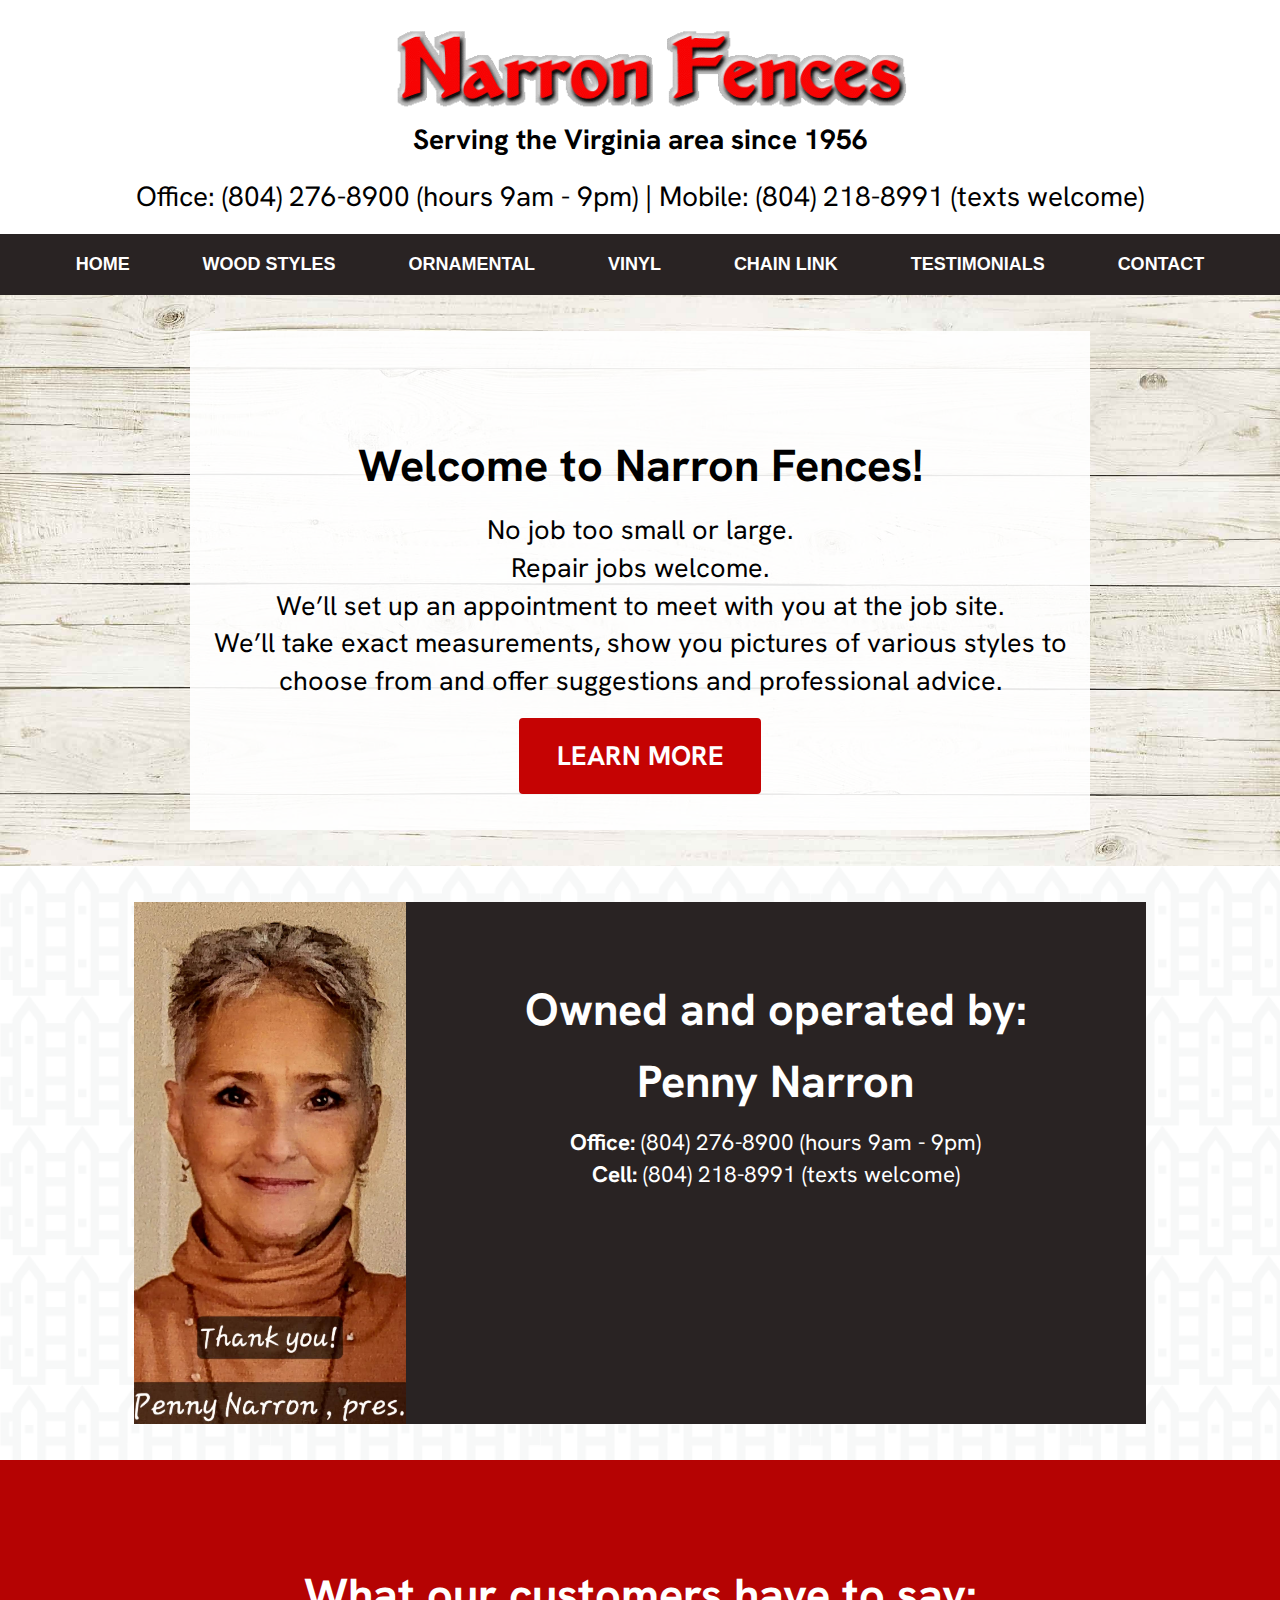
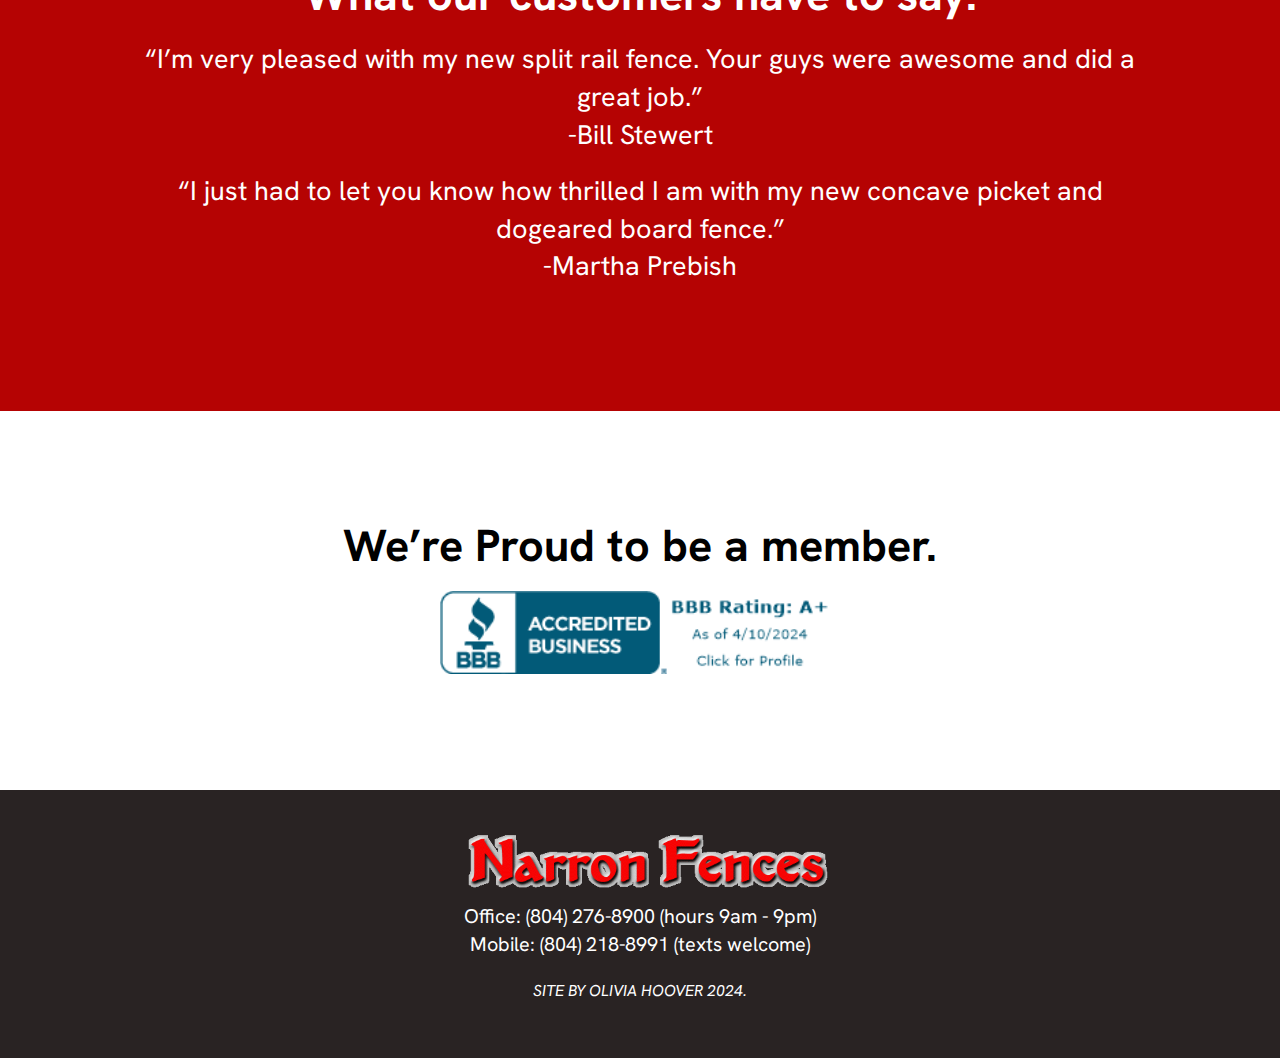
<file: index.html>
<!DOCTYPE html>
<html lang="en">
  <head>
    <title>Narron Fences</title>
    <meta name="description" content="">
    <meta name="viewport" content="width=device-width, initial-scale=1.0">
  <link href="style.css" rel="stylesheet" type="text/css">
    <link rel="icon" type="image/x-icon" href="favicon.ico" />
  </head>
    
  <body class="index">

    <div class="off-screen-menu">
      <ul>
        <a href="index.html"><li>Home</li></a>
        <a href="page_wood_styles.html"><li> Wood</li></a>
        <a href="page_ornamental.html"><li>Ornamental</li></a>
        <a href="page_vinyl.html"><li>Vinyl</li></a>
        <a href="page_chain_link.html"><li>Chain Link</li></a>
        <a href="page_testimonials.html"><li>Testimonials</li></a>
        <a href="page_contact.html"><li>Contact</li></a>
      </ul>
    </div>

    <nav class="ham-menu-nav">
      <div class="ham-menu">
        <span></span>
        <span></span>
        <span></span>
      </div>
    </nav>
    <header class="page-header" role="banner">
      <div class="wrapper">
        <a href="index.html">
          <img class="logo" src="img/logo.gif" alt="Narron Fences Logo" width="400" height="500">
          </a>
          <p class="header-tagline">Serving the Virginia area since 1956</p>
          <p class="desktop">Office: (804) 276-8900 (hours 9am - 9pm) |
            Mobile: (804) 218-8991 (texts welcome) </p>
            <p class="mobile"><strong>Office:<br> 
              (804) 276-8900<br> 
              Hours: 9am - 9pm<br>
              Cell:<br> (804) 218-8991<br> 
              Texts welcome</strong> </p>
      </div>
    </header>
    
    <nav class="nav">
      <div class="nav-wrapper">
        <a href="index.html">Home</a>
        <a href="page_wood_styles.html">Wood Styles</a> 
        <a href="page_ornamental.html">Ornamental</a> 
        <a href="page_vinyl.html">Vinyl</a> 
        <a href="page_chain_link.html">Chain Link</a>
        <a href="page_testimonials.html">Testimonials</a> 
        <a href="page_contact.html">Contact</a>
      </div>
    </nav>

   
 
        
    <main class="" role="main">
      <section class="welcome">
        <div class="welcome-wrapper wrapper">
          <h1>Welcome to Narron Fences!</h1>
          <p>No job too small or large.<br>
            Repair jobs welcome.<br>
            We’ll set up an appointment to meet with you at the job site.<br>
            We’ll take exact measurements, show you pictures of various styles to choose from 
            and offer suggestions and professional advice.</p>
            <div class="button-wrapper">
              <a href="page_wood_styles.html" class="button">Learn More</a>
            </div>
        <div>
      </section>

      <section class="owner">
        <div class="owner-wrapper">
          <div class="penny"></div>
          <div class="penny-text">
            <h2>Owned and operated by:</h2>
            <h2>Penny Narron</h2>
            <p class="penny-desktop"><strong>Office:</strong> (804) 276-8900 (hours 9am - 9pm)<br>
            <strong>Cell:</strong> (804) 218-8991 (texts welcome)</p>

            <p class="penny-mobile"><strong>Office:<br>
              (804) 276-8900<br> 
              Hours 9am - 9pm<br>
              Cell:<br> (804) 218-8991<br>
              Texts welcome</strong> </p>
        </div>
      </div>
      </section>

      <section class="customers">
        <div class="customers-wrapper">
        <h2>What our customers have to say:</h2>
        <p>“I’m very pleased with my new split rail fence. Your guys were awesome and did a great job.” 
          <br>-Bill Stewert</p>
          
          <p>“I just had to let you know how thrilled I am with my new concave picket and dogeared board fence.”
          <br>-Martha Prebish</p>
        </div>
      </section>

      <section class="bbb">
        <div class="bbb-wrapper">
          <h2>We’re Proud to be a member.</h2>
          <a href="https://www.bbb.org/us/va/richmond/profile/fence-sales/narron-fence-co-inc-0603-15000349/#bbbonlineclick" target="_blank">
            <img class="blue-seal" src="img/blue-seal.png" alt="Better Business Bureau Logo" width="400" height="500">
            </a>
        </div>
      </section>
    </main>
      
 <footer class="page-footer">
  <div class="footer-wrapper">
    <a href="index.html">
      <img class="logo" src="img/logo.gif" alt="Narron Fences Logo" width="400" height="500">
      </a>
      <p>Office: (804) 276-8900 (hours 9am - 9pm)<br>
        Mobile: (804) 218-8991 (texts welcome) </p>
      <p><small>SITE BY OLIVIA HOOVER 2024.</small></p>
  </div>
 </footer>
    

 <script src="js/hamburger.js"></script>
  </body>
</html>
</file>
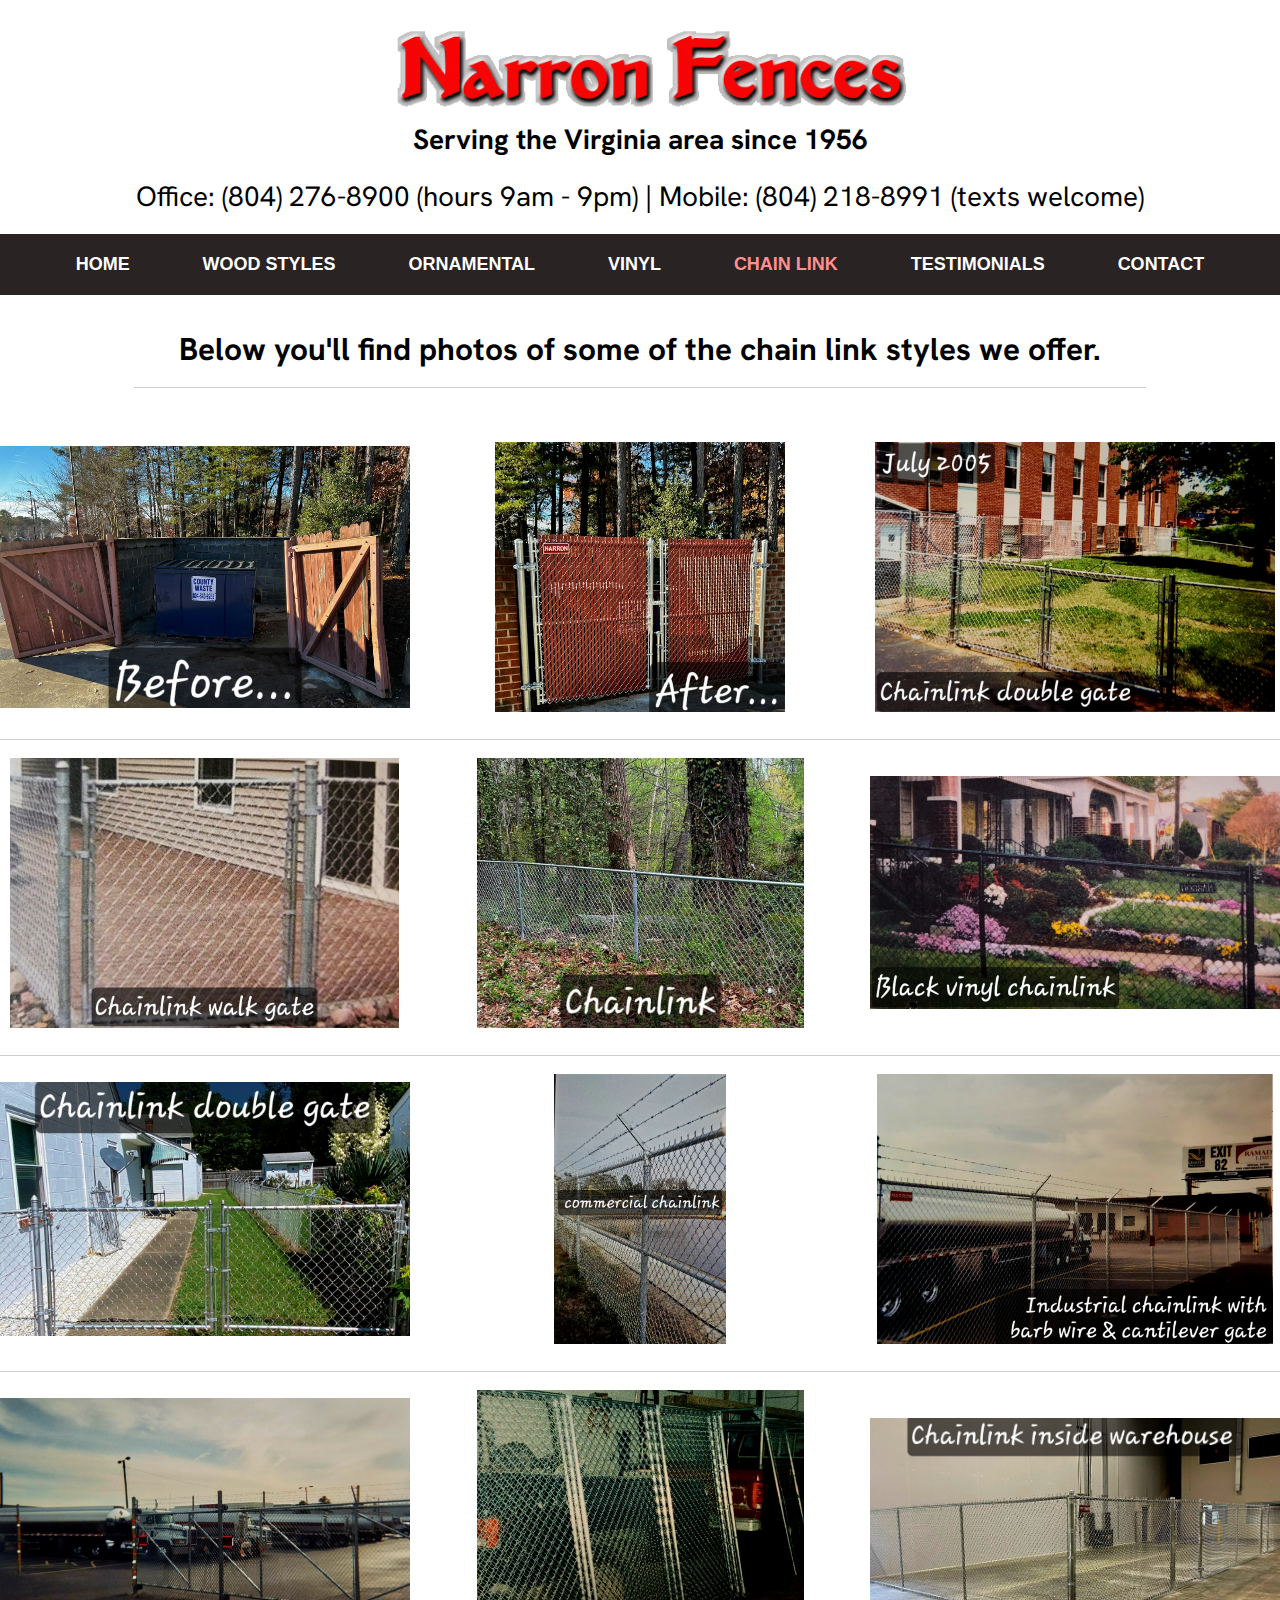
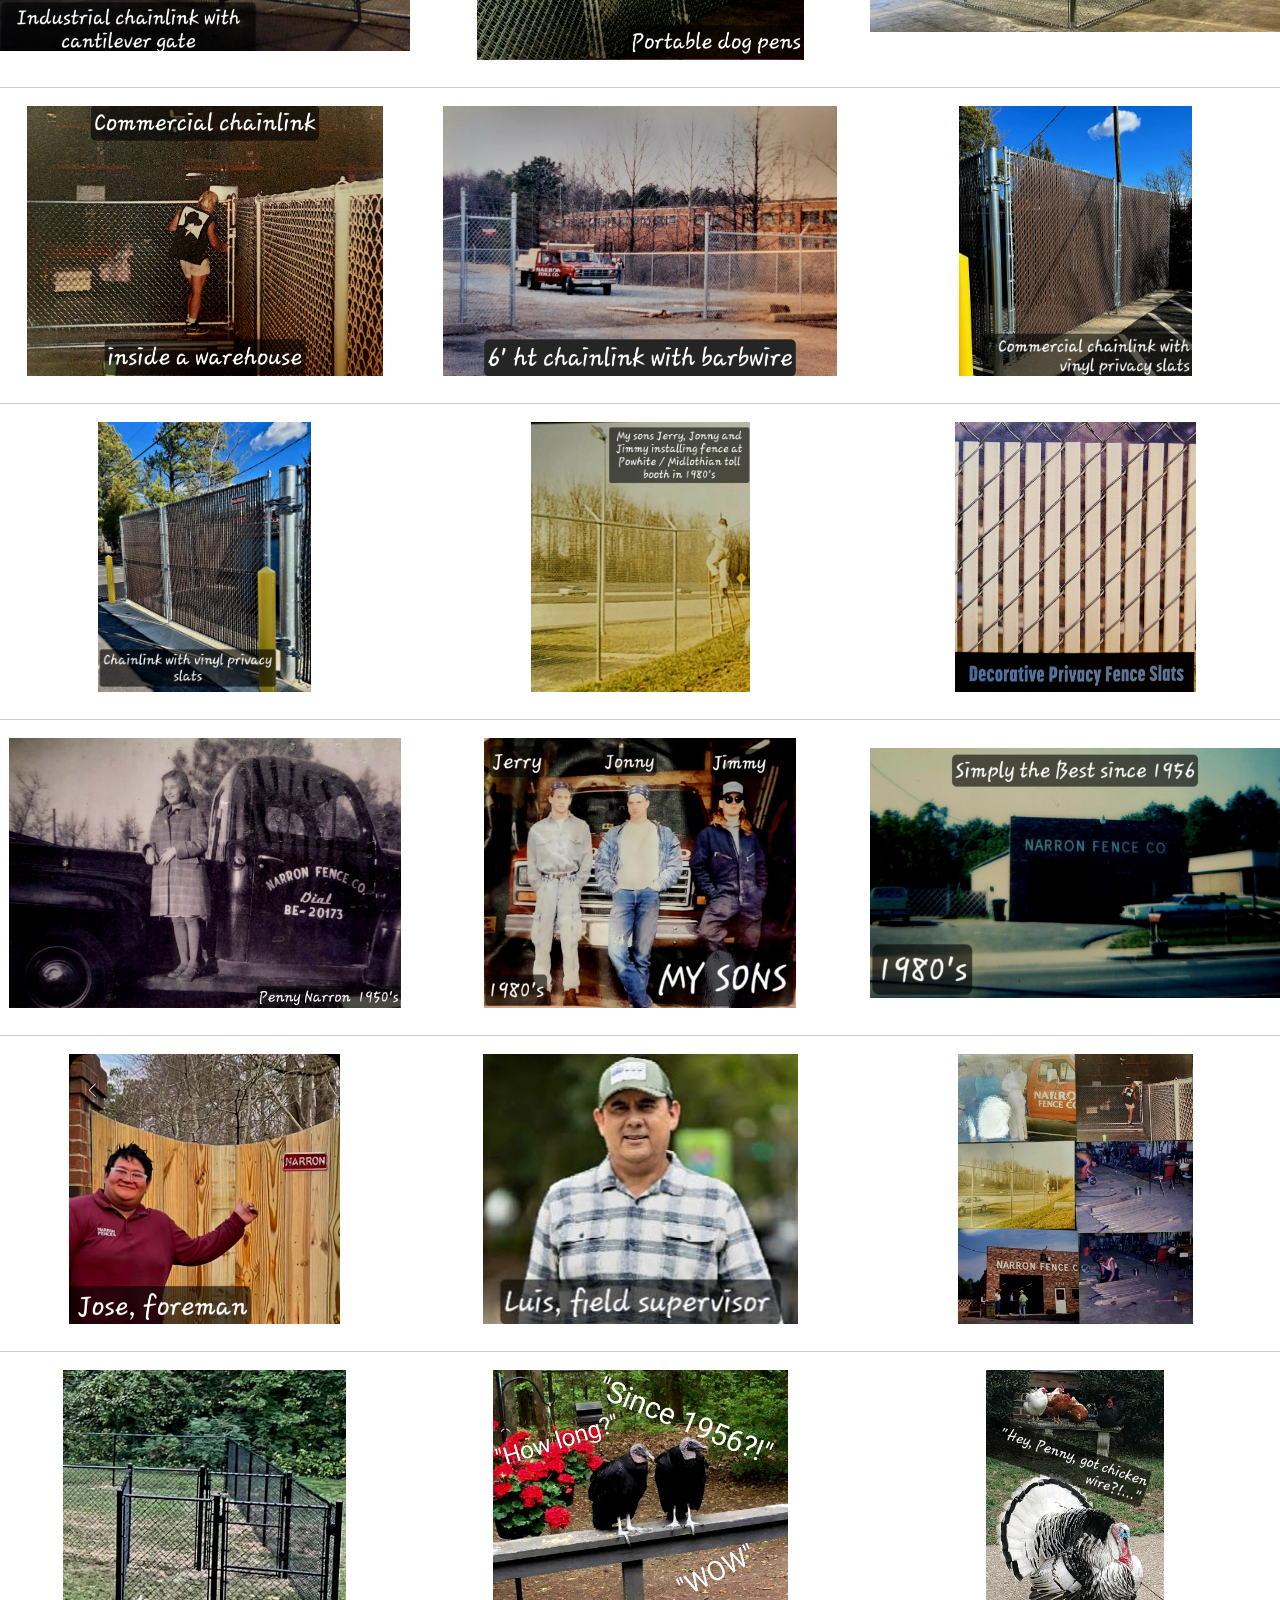
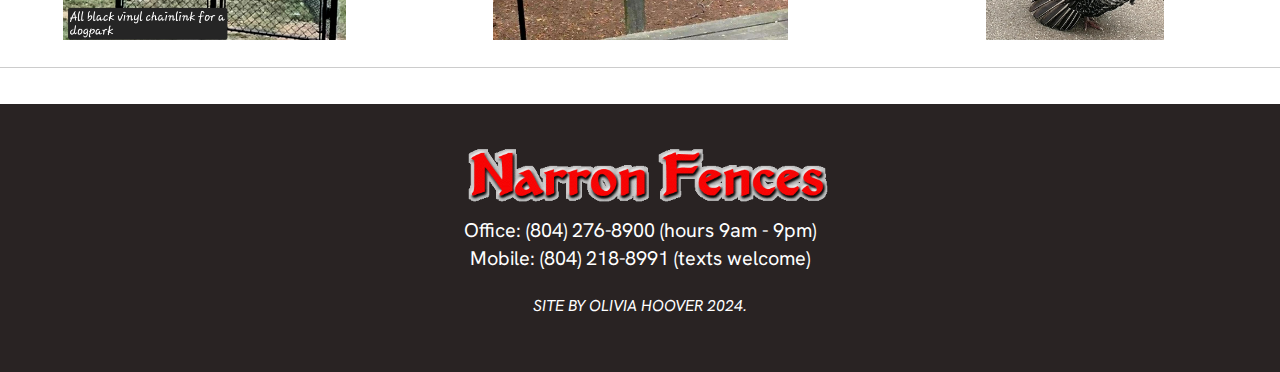
<file: page_chain_link.html>
<!DOCTYPE html>
<html lang="en">
  <head>
    <title>Narron Fences - Chain Link</title>
    <meta name="description" content="">
    <meta name="viewport" content="width=device-width, initial-scale=1.0">
  <link href="style.css" rel="stylesheet" type="text/css">
  <link href="chainlink.css" rel="stylesheet" type="text/css">
  <link rel="icon" type="image/x-icon" href="favicon.ico" />
  </head>
    
  <body class="index">
    <div class="off-screen-menu">
      <ul>
        <a href="index.html"><li>Home</li></a>
        <a href="page_wood_styles.html"><li> Wood</li></a>
        <a href="page_ornamental.html"><li>Ornamental</li></a>
        <a href="page_vinyl.html"><li>Vinyl</li></a>
        <a href="page_chain_link.html"><li>Chain Link</li></a>
        <a href="page_testimonials.html"><li>Testimonials</li></a>
        <a href="page_contact.html"><li>Contact</li></a>
      </ul>
    </div>

    <nav class="ham-menu-nav">
      <div class="ham-menu">
        <span></span>
        <span></span>
        <span></span>
      </div>
    </nav>
    <header class="page-header" role="banner">
      <div class="wrapper">
        <a href="index.html">
          <img class="logo" src="img/logo.gif" alt="Narron Fences Logo" width="400" height="500">
          </a>
          <p class="header-tagline">Serving the Virginia area since 1956</p>
          <p class="desktop">Office: (804) 276-8900 (hours 9am - 9pm) |
            Mobile: (804) 218-8991 (texts welcome) </p>
            <p class="mobile"><strong>Office:<br> 
              (804) 276-8900<br> 
              Hours: 9am - 9pm<br>
              Cell:<br> (804) 218-8991<br> 
              Texts welcome</strong> </p>
      </div>
    </header>
    
    <nav class="nav">
      <div class="nav-wrapper">
        <a href="index.html">Home</a>
        <a href="page_wood_styles.html">Wood Styles</a> 
        <a href="page_ornamental.html">Ornamental</a> 
        <a href="page_vinyl.html">Vinyl</a> 
        <a class="current" href="page_chain_link.html">Chain Link</a>
        <a href="page_testimonials.html">Testimonials</a> 
        <a href="page_contact.html">Contact</a>
      </div>
    </nav>
 
        
    <main class="" role="main">

      <div class="chain-welcome welcome-group">
        <h3>Below you'll find photos of some of the chain link styles we offer.</h3>
      </div>
      <section>
 

        <div class="chainlink-group">
          <div class="chainlink1 chainlink">
          </div>
          <div class="chainlink2 chainlink">
          </div>
          <div class="chainlink3 chainlink">
          </div>
        </div>
  
        <div class="chainlink-group2">
          <div class="chainlink4 chainlink">
          </div>
          <div class="chainlink5 chainlink">
          </div>
          <div class="chainlink6 chainlink">
          </div>
        </div>
  
        <div class="chainlink-group3">
          <div class="chainlink7 chainlink">
          </div>
          <div class="chainlink8 chainlink">
          </div>
          <div class="chainlink9 chainlink">
          </div>
        </div>
  
        <div class="chainlink-group4">
          <div class="chainlink10 chainlink">
          </div>
          <div class="chainlink11 chainlink">
          </div>
          <div class="chainlink12 chainlink">
          </div>
        </div>
  
        <div class="chainlink-group5">
          <div class="chainlink13 chainlink">
          </div>
          <div class="chainlink14 chainlink">
          </div>
          <div class="chainlink15 chainlink">
          </div>
        </div>
  
  
        <div class="chainlink-group6">
          <div class="chainlink16 chainlink">
          </div>
          <div class="chainlink17 chainlink">
          </div>
          <div class="chainlink18 chainlink">
          </div>
        </div>
  
        <div class="chainlink-group7">
          <div class="chainlink19 chainlink">
          </div>
          <div class="chainlink20 chainlink">
          </div>
          <div class="chainlink21 chainlink">
          </div>
        </div>
  
         <div class="chainlink-group8">
          <div class="chainlink22 chainlink">
          </div>
          <div class="chainlink23 chainlink">
          </div>
          <div class="chainlink24 chainlink">
          </div>
        </div>
  
        <div class="chainlink-group9">
          <div class="chainlink25 chainlink">
          </div>
          <div class="chainlink26 chainlink">
          </div>
          <div class="chainlink27 chainlink">
          </div>
    
        </div>
        
     
      </section>
     </main>
    
     <footer class="page-footer">
      <div class="footer-wrapper">
        <a href="index.html">
          <img class="logo" src="img/logo.gif" alt="Narron Fences Logo" width="400" height="500">
          </a>
          <p>Office: (804) 276-8900 (hours 9am - 9pm)<br>
            Mobile: (804) 218-8991 (texts welcome) </p>
          <p><small>SITE BY OLIVIA HOOVER 2024.</small></p>
      </div>
     </footer>
    
 <script src="js/hamburger.js"></script>
  </body>
</html>
</file>
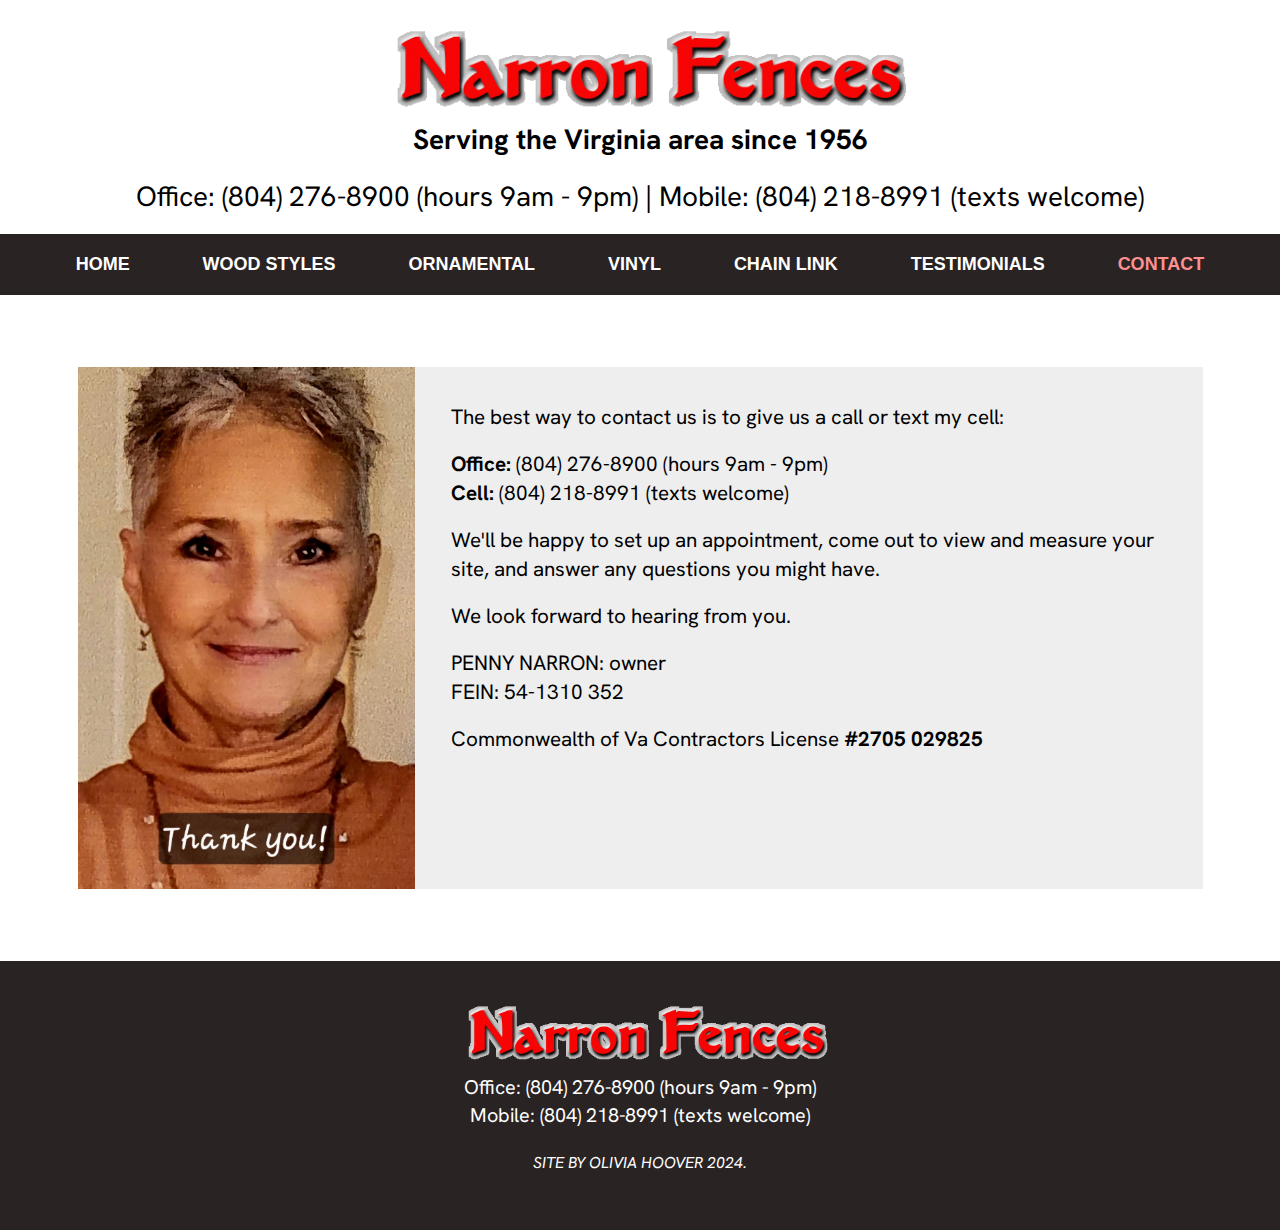
<file: page_contact.html>
<!DOCTYPE html>
<html lang="en">
  <head>
    <title>Narron Fences - Contact</title>
    <meta name="description" content="">
    <meta name="viewport" content="width=device-width, initial-scale=1.0">
  <link href="style.css" rel="stylesheet" type="text/css">
  <link href="contact.css" rel="stylesheet" type="text/css">
  <link rel="icon" type="image/x-icon" href="favicon.ico" />
  </head>
    
  <body class="index">
    <div class="off-screen-menu">
      <ul>
        <a href="index.html"><li>Home</li></a>
        <a href="page_wood_styles.html"><li> Wood</li></a>
        <a href="page_ornamental.html"><li>Ornamental</li></a>
        <a href="page_vinyl.html"><li>Vinyl</li></a>
        <a href="page_chain_link.html"><li>Chain Link</li></a>
        <a href="page_testimonials.html"><li>Testimonials</li></a>
        <a href="page_contact.html"><li>Contact</li></a>
      </ul>
    </div>

    <nav class="ham-menu-nav">
      <div class="ham-menu">
        <span></span>
        <span></span>
        <span></span>
      </div>
    </nav>
    <header class="page-header" role="banner">
      <div class="wrapper">
        <a href="index.html">
          <img class="logo" src="img/logo.gif" alt="Narron Fences Logo" width="400" height="500">
          </a>
          <p class="header-tagline">Serving the Virginia area since 1956</p>
          <p class="desktop">Office: (804) 276-8900 (hours 9am - 9pm) |
            Mobile: (804) 218-8991 (texts welcome) </p>
            <p class="mobile"><strong>Office:<br> 
              (804) 276-8900<br> 
              Hours: 9am - 9pm<br>
              Cell:<br> (804) 218-8991<br> 
              Texts welcome</strong> </p>
      </div>
    </header>
    
    <nav class="nav">
      <div class="nav-wrapper">
        <a href="index.html">Home</a>
        <a href="page_wood_styles.html">Wood Styles</a> 
        <a href="page_ornamental.html">Ornamental</a> 
        <a href="page_vinyl.html">Vinyl</a> 
        <a href="page_chain_link.html">Chain Link</a>
        <a href="page_testimonials.html">Testimonials</a> 
        <a class="current" href="page_contact.html">Contact</a>
      </div>
    </nav>
 
        
    <main class="" role="main">
      <section class="">
        <div class="contact-wrapper">
        <div>
            <div class="penny"></div>
        </div>
        <div class="contact-text">
          <p>The best way to contact us is to give us a call or text my cell:
           </p>
           <p class="penny-desktop"><strong>Office:</strong> (804) 276-8900 (hours 9am - 9pm)<br>
            <strong>Cell:</strong> (804) 218-8991 (texts welcome)</p>

            <p class="penny-mobile"><strong>Office:<br>
              (804) 276-8900<br> 
              Hours 9am - 9pm<br>
              Cell:<br> (804) 218-8991</strong> </p>
          <p>We'll be happy to set up an appointment, come out to view and measure your site, and answer any questions you might have.</p>
          
          <p>We look forward to hearing from you.</p>

          <p>PENNY NARRON: owner<br>
            FEIN: 54-1310 352</p>
          
          
          <p>Commonwealth of Va Contractors License <strong>#2705 029825</strong></p>

        </div>
      </div>
      </section>
     </main>

     <footer class="page-footer">
      <div class="footer-wrapper">
        <a href="index.html">
          <img class="logo" src="img/logo.gif" alt="Narron Fences Logo" width="400" height="500">
          </a>
          <p>Office: (804) 276-8900 (hours 9am - 9pm)<br>
            Mobile: (804) 218-8991 (texts welcome) </p>
          <p><small>SITE BY OLIVIA HOOVER 2024.</small></p>
      </div>
     </footer>
    

 <script src="js/hamburger.js"></script>
  </body>
</html>
</file>
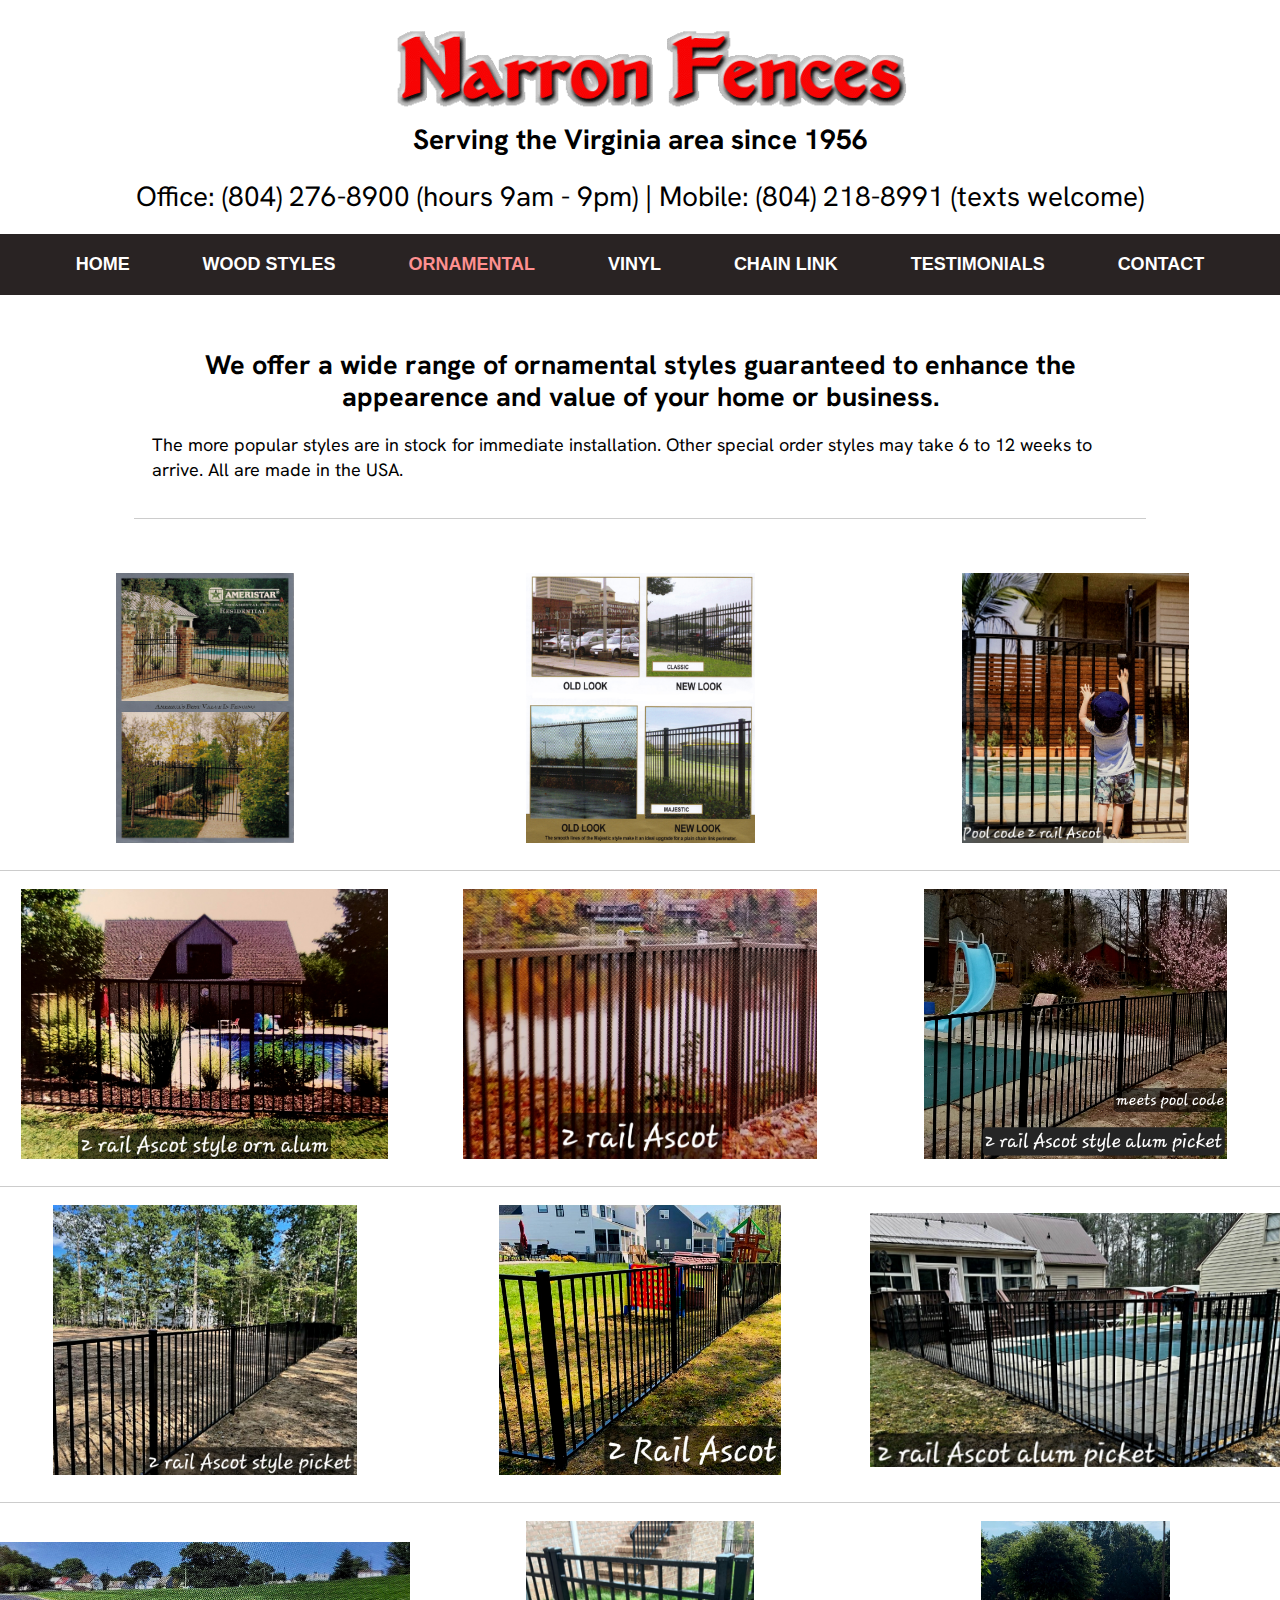
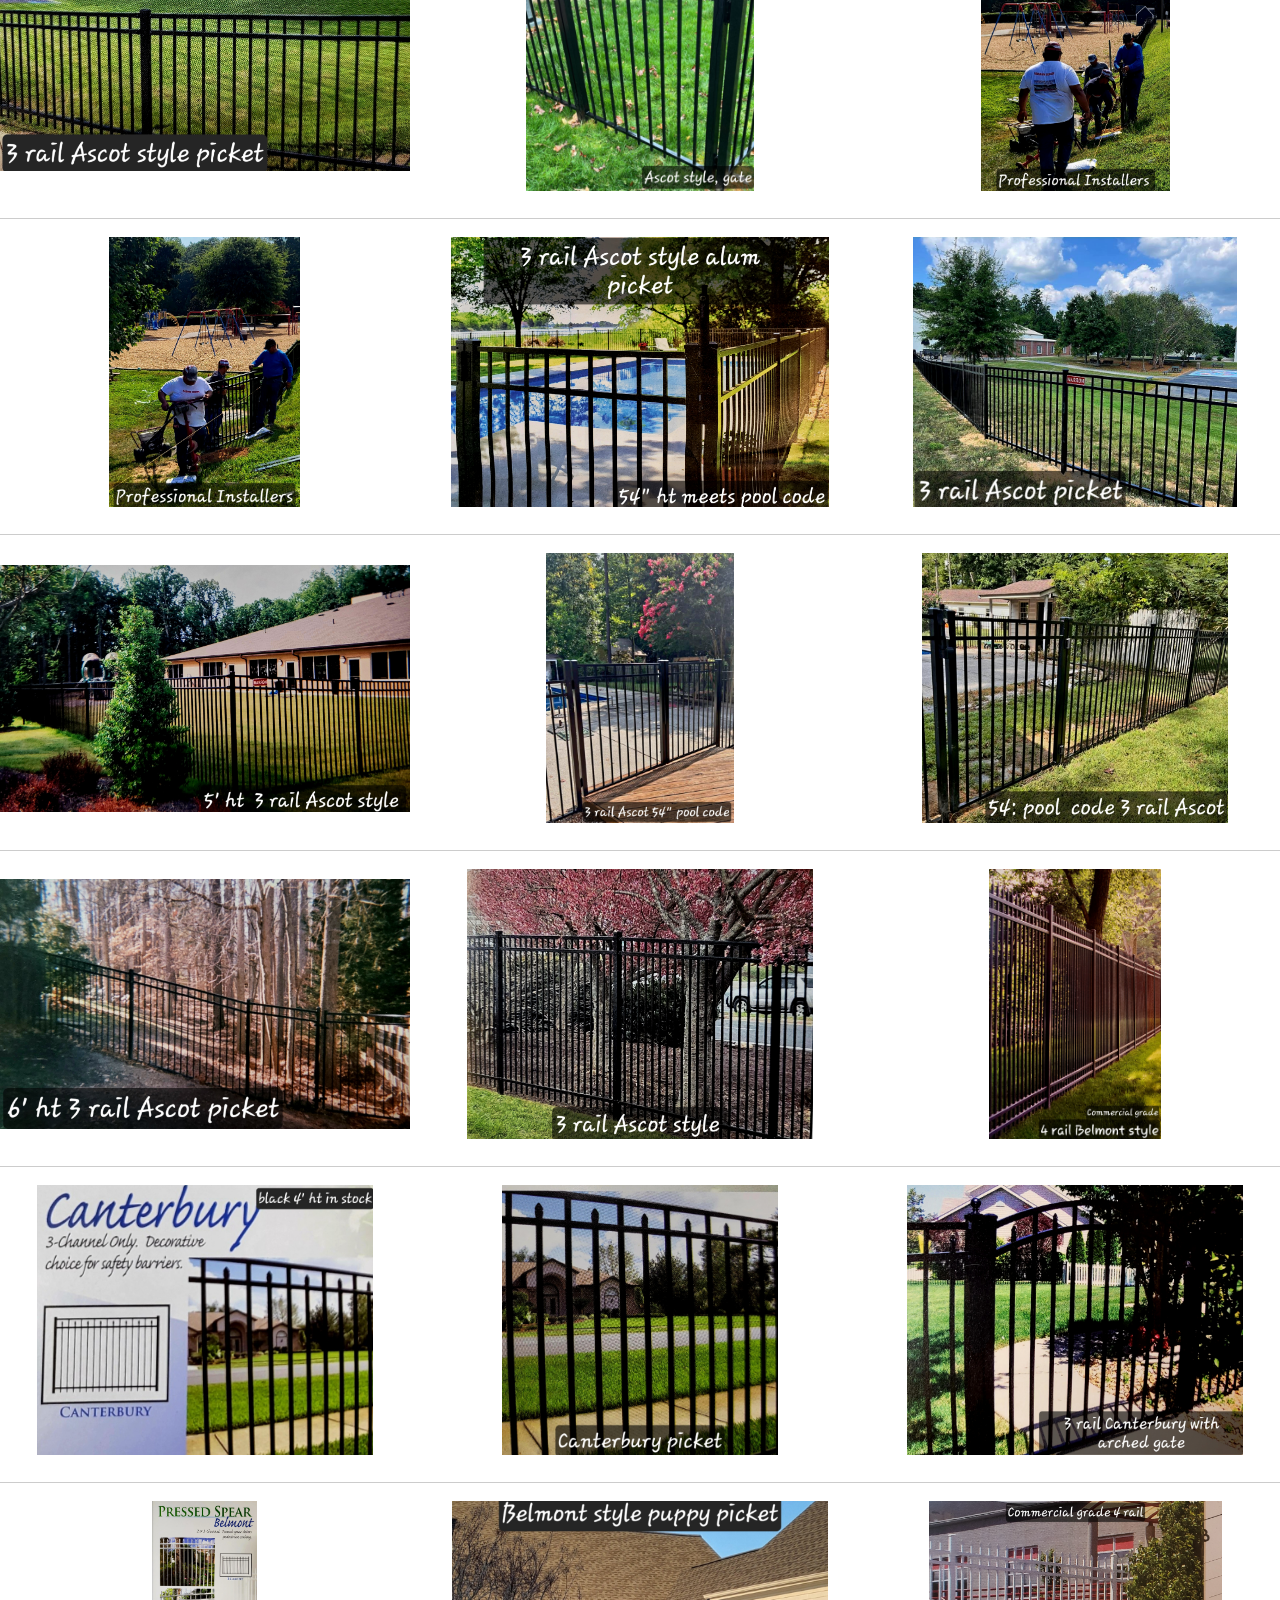
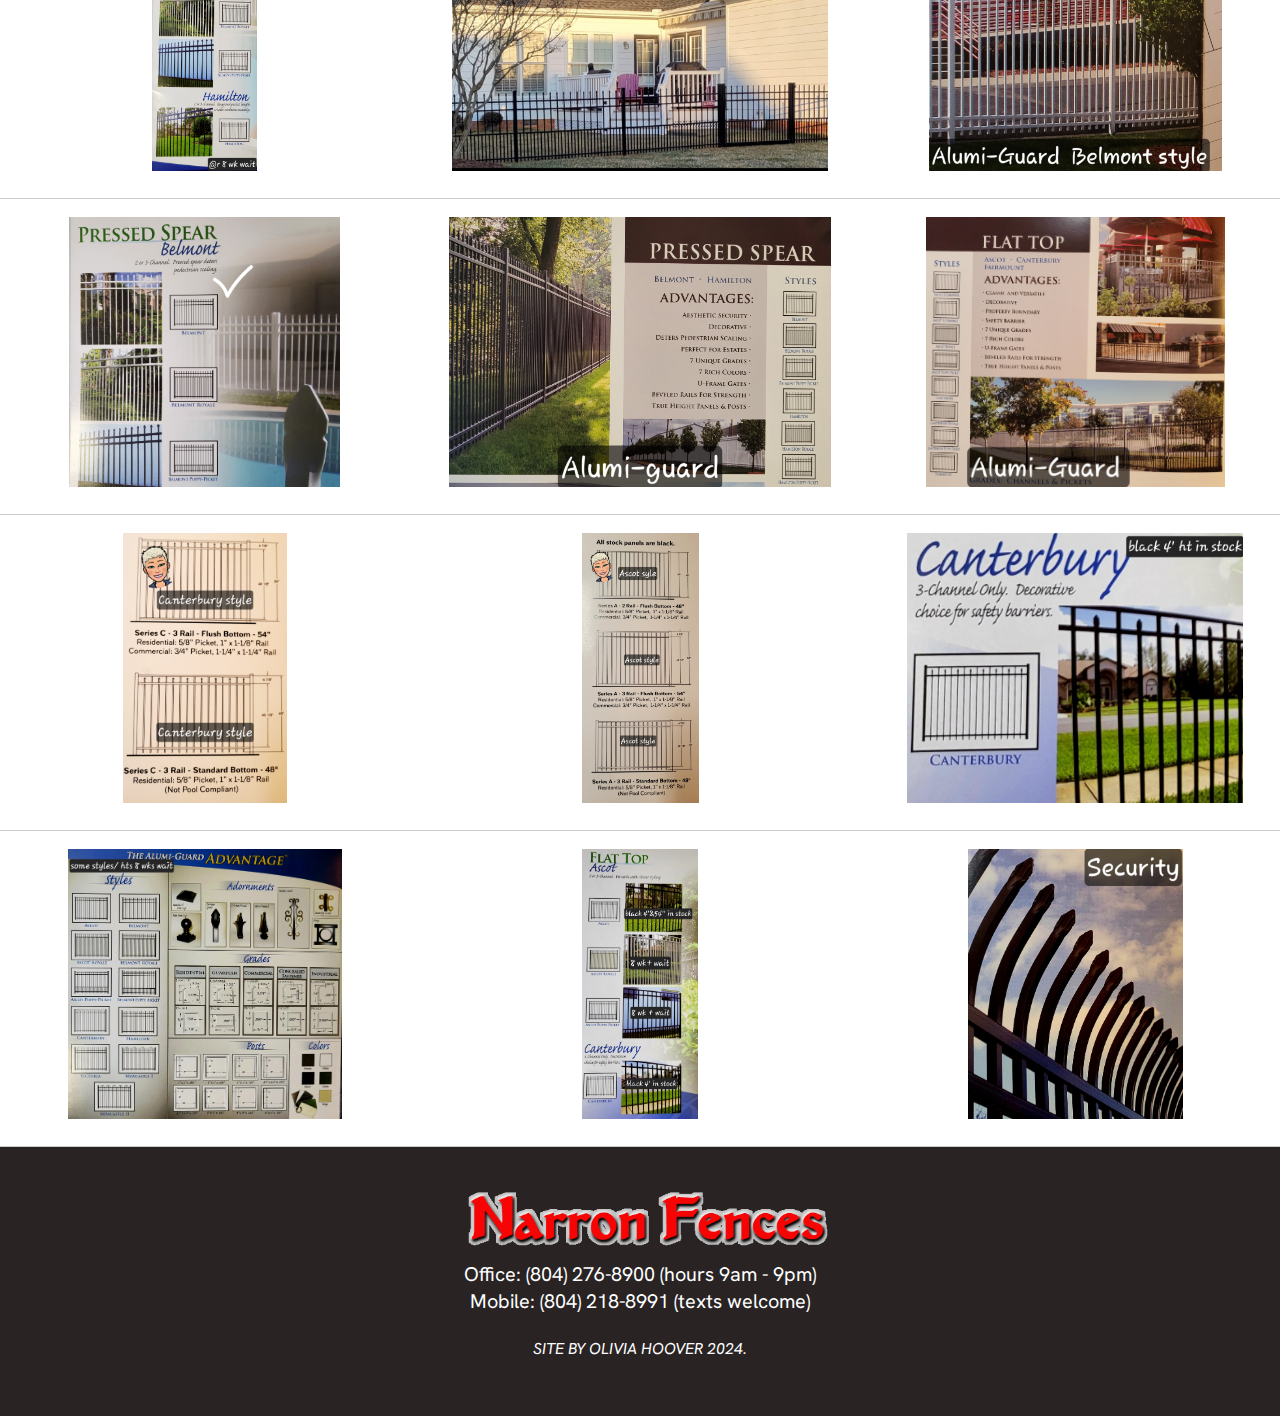
<file: page_ornamental.html>
<!DOCTYPE html>
<html lang="en">
  <head>
    <title>Narron Fences - Ornamental</title>
    <meta name="description" content="">
    <meta name="viewport" content="width=device-width, initial-scale=1.0">
  <link href="style.css" rel="stylesheet" type="text/css">
  <link href="orn.css" rel="stylesheet" type="text/css">
  <link rel="icon" type="image/x-icon" href="favicon.ico" />
  </head>
    
  <body class="index">
    <div class="off-screen-menu">
      <ul>
        <a href="index.html"><li>Home</li></a>
        <a href="page_wood_styles.html"><li> Wood</li></a>
        <a href="page_ornamental.html"><li>Ornamental</li></a>
        <a href="page_vinyl.html"><li>Vinyl</li></a>
        <a href="page_chain_link.html"><li>Chain Link</li></a>
        <a href="page_testimonials.html"><li>Testimonials</li></a>
        <a href="page_contact.html"><li>Contact</li></a>
      </ul>
    </div>

    <nav class="ham-menu-nav">
      <div class="ham-menu">
        <span></span>
        <span></span>
        <span></span>
      </div>
    </nav>
    <header class="page-header" role="banner">
      <div class="wrapper">
        <a href="index.html">
          <img class="logo" src="img/logo.gif" alt="Narron Fences Logo" width="400" height="500">
          </a>
          <p class="header-tagline">Serving the Virginia area since 1956</p>
          <p class="desktop">Office: (804) 276-8900 (hours 9am - 9pm) |
            Mobile: (804) 218-8991 (texts welcome) </p>
            <p class="mobile"><strong>Office:<br> 
              (804) 276-8900<br> 
              Hours: 9am - 9pm<br>
              Cell:<br> (804) 218-8991<br> 
              Texts welcome</strong> </p>
      </div>
    </header>
    
    <nav class="nav">
      <div class="nav-wrapper">
        <a href="index.html">Home</a>
        <a href="page_wood_styles.html">Wood Styles</a> 
        <a class="current" href="page_ornamental.html">Ornamental</a> 
        <a href="page_vinyl.html">Vinyl</a> 
        <a href="page_chain_link.html">Chain Link</a>
        <a href="page_testimonials.html">Testimonials</a> 
        <a href="page_contact.html">Contact</a>
    </div>
    </nav>
 
        
    <main class="orn-page" role="main">
      <section class="orn-section">
        <div class="orn-welcome welcome-group">
        <h3>We offer a wide range of ornamental styles guaranteed to enhance the appearence
          and value of your home or business.</h3><p>
            The more popular styles are in stock for immediate installation. Other special order styles may take 6 to 12 weeks to arrive. All are made in the USA.</p>
        </div>
          <div class="orn-pic-wrapper">


            <div class="orn-group">
              <div class="orn1 orn">
              </div>
              <div class="orn2 orn">
              </div>
              <div class="orn3 orn">
              </div>
            </div>

            <div class="orn-group2">
              <div class="orn4 orn">
              </div>
              <div class="orn5 orn">
              </div>
              <div class="orn6 orn">
              </div>
            </div>

            <div class="orn-group3">
              <div class="orn7 orn">
              </div>
              <div class="orn8 orn">
              </div>
              <div class="orn9 orn">
              </div>
            </div>

            <div class="orn-group4">
              <div class="orn10 orn">
              </div>
              <div class="orn11 orn">
              </div>
              <div class="orn12 orn">
              </div>
            </div>

            <div class="orn-group5">
              <div class="orn13 orn">
              </div>
              <div class="orn14 orn">
              </div>
              <div class="orn15 orn">
              </div>
            </div>

            <div class="orn-group6">
              <div class="orn16 orn">
              </div>
              <div class="orn17 orn">
              </div>
              <div class="orn18 orn">
              </div>
            </div>

            <div class="orn-group7">
              <div class="orn19 orn">
              </div>
              <div class="orn20 orn">
              </div>
              <div class="orn21 orn">
              </div>
            </div>

            <div class="orn-group8">
              <div class="orn22 orn">
              </div>
              <div class="orn23 orn">
              </div>
              <div class="orn24 orn">
              </div>
            </div>

            <div class="orn-group9">
              <div class="orn25 orn">
              </div>
              <div class="orn26 orn">
              </div>
              <div class="orn27 orn">
              </div>
            </div>

            <div class="orn-group10">
              <div class="orn28 orn">
              </div>
              <div class="orn30 orn">
              </div>
              <div class="orn31 orn">
              </div>
            </div>

            <div class="orn-group11">
              <div class="orn32 orn">
              </div>
              <div class="orn33 orn">
              </div>
              <div class="orn34 orn">
              </div>
            </div>

            <div class="orn-group12">
              <div class="orn35 orn">
              </div>
              <div class="orn36 orn">
              </div>
              <div class="orn37 orn">
              </div>
            </div>

            
            </div>
    </section>
     </main>
    
     <footer class="page-footer">
      <div class="footer-wrapper">
        <a href="index.html">
          <img class="logo" src="img/logo.gif" alt="Narron Fences Logo" width="400" height="500">
          </a>
          <p>Office: (804) 276-8900 (hours 9am - 9pm)<br>
            Mobile: (804) 218-8991 (texts welcome) </p>
          <p><small>SITE BY OLIVIA HOOVER 2024.</small></p>
      </div>
     </footer>
    

 <script src="js/hamburger.js"></script>
  </body>
</html>
</file>
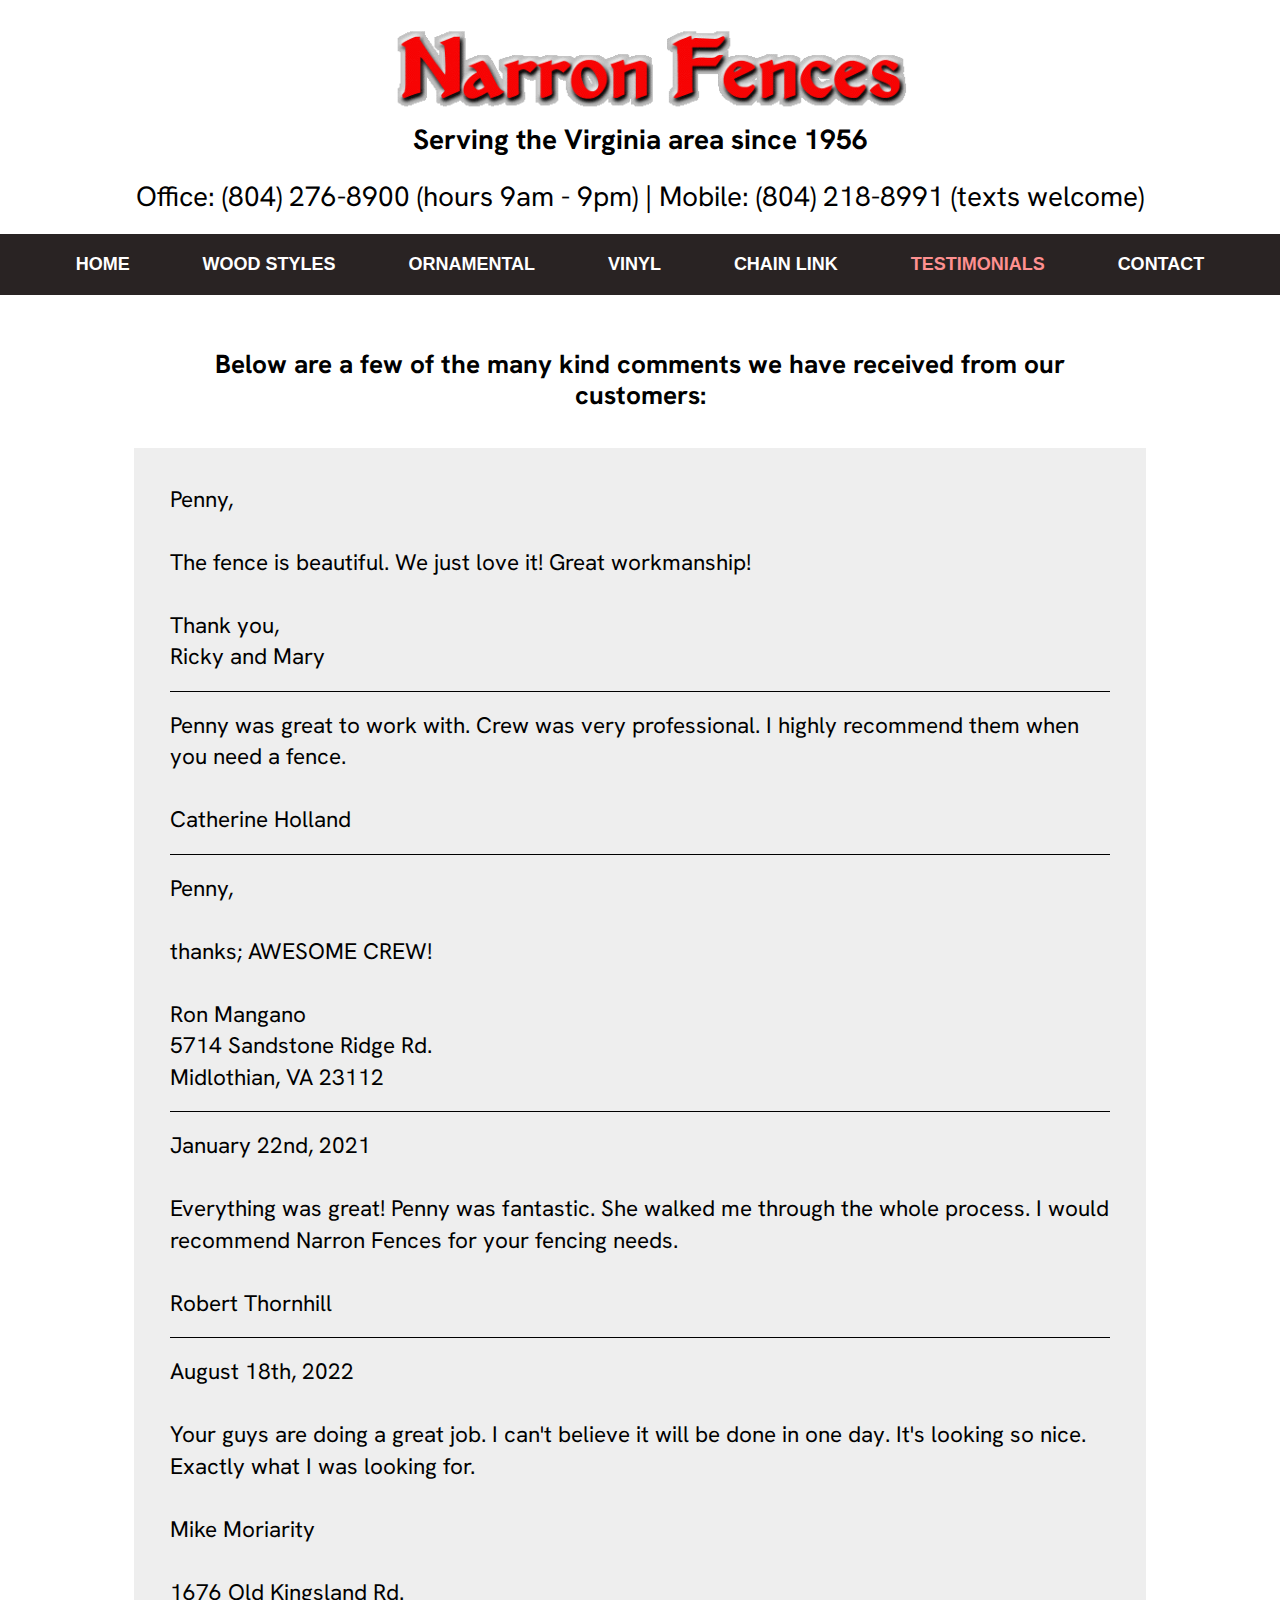
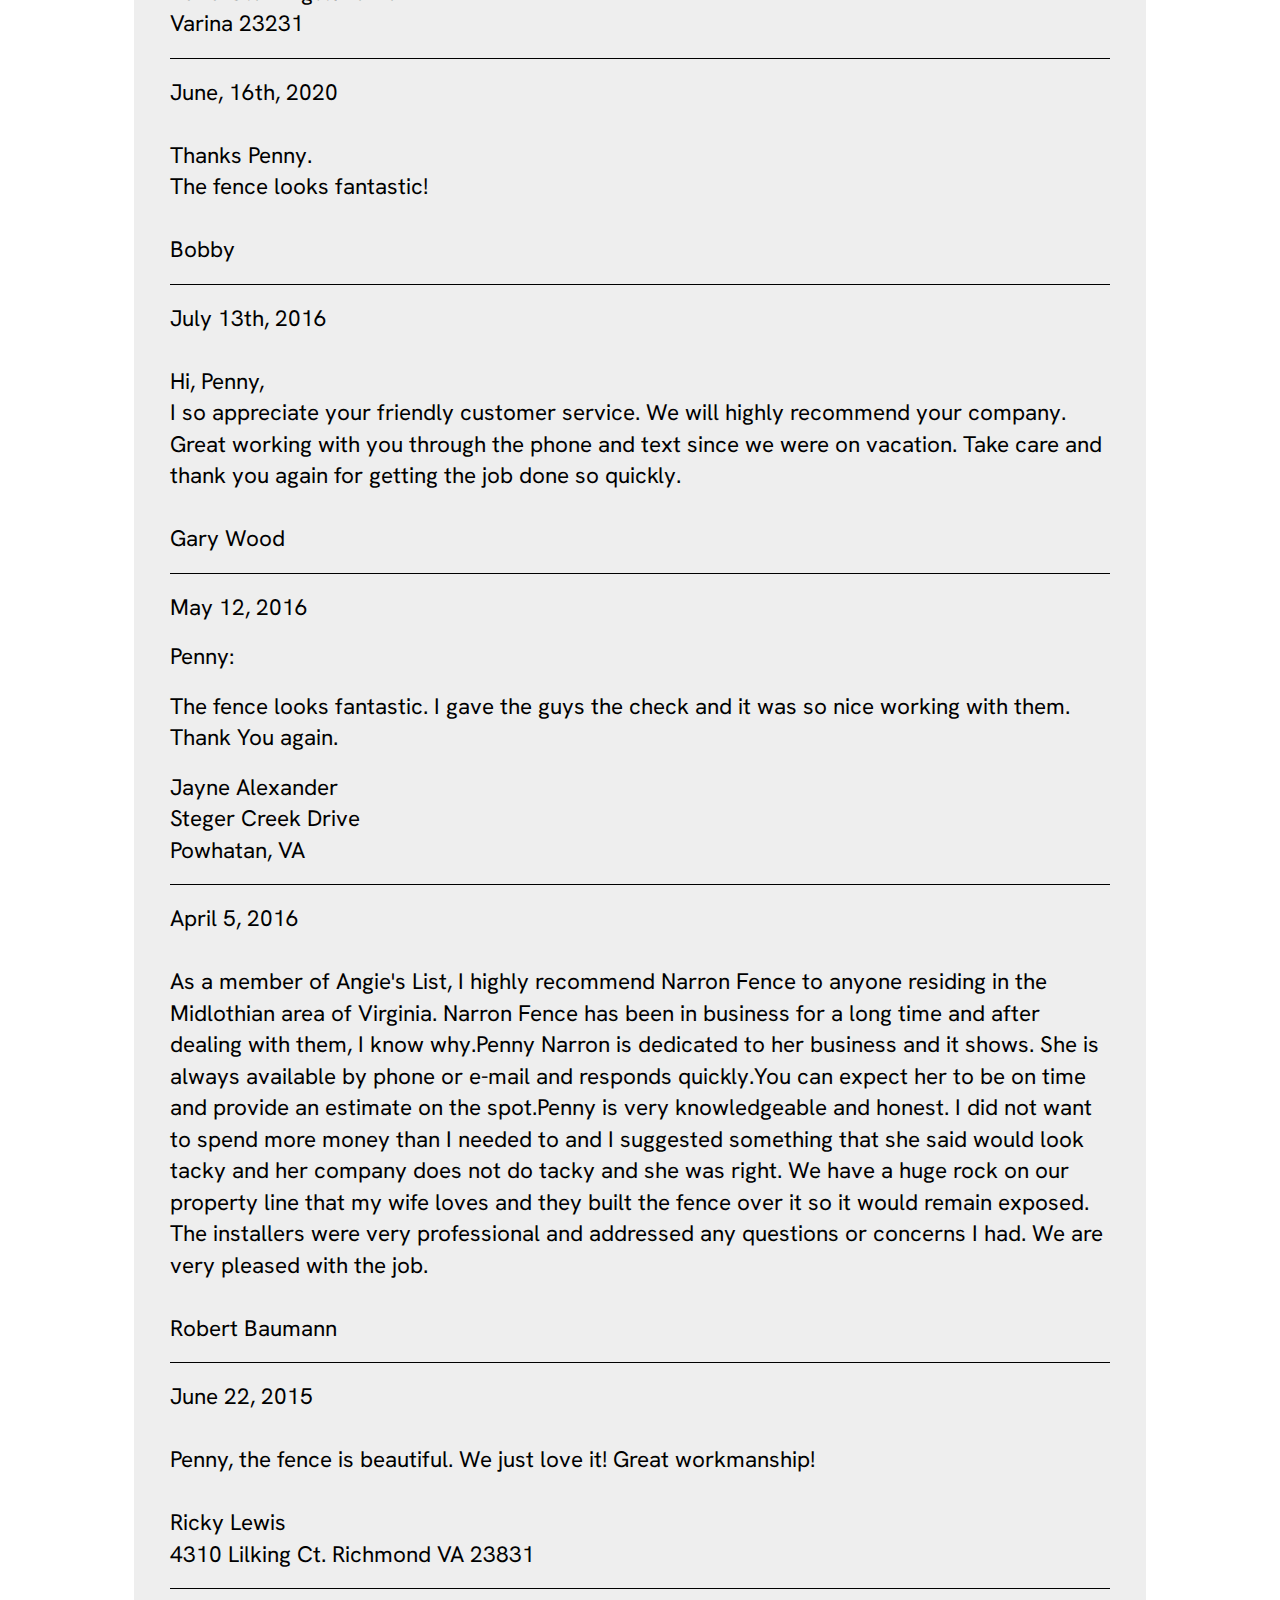
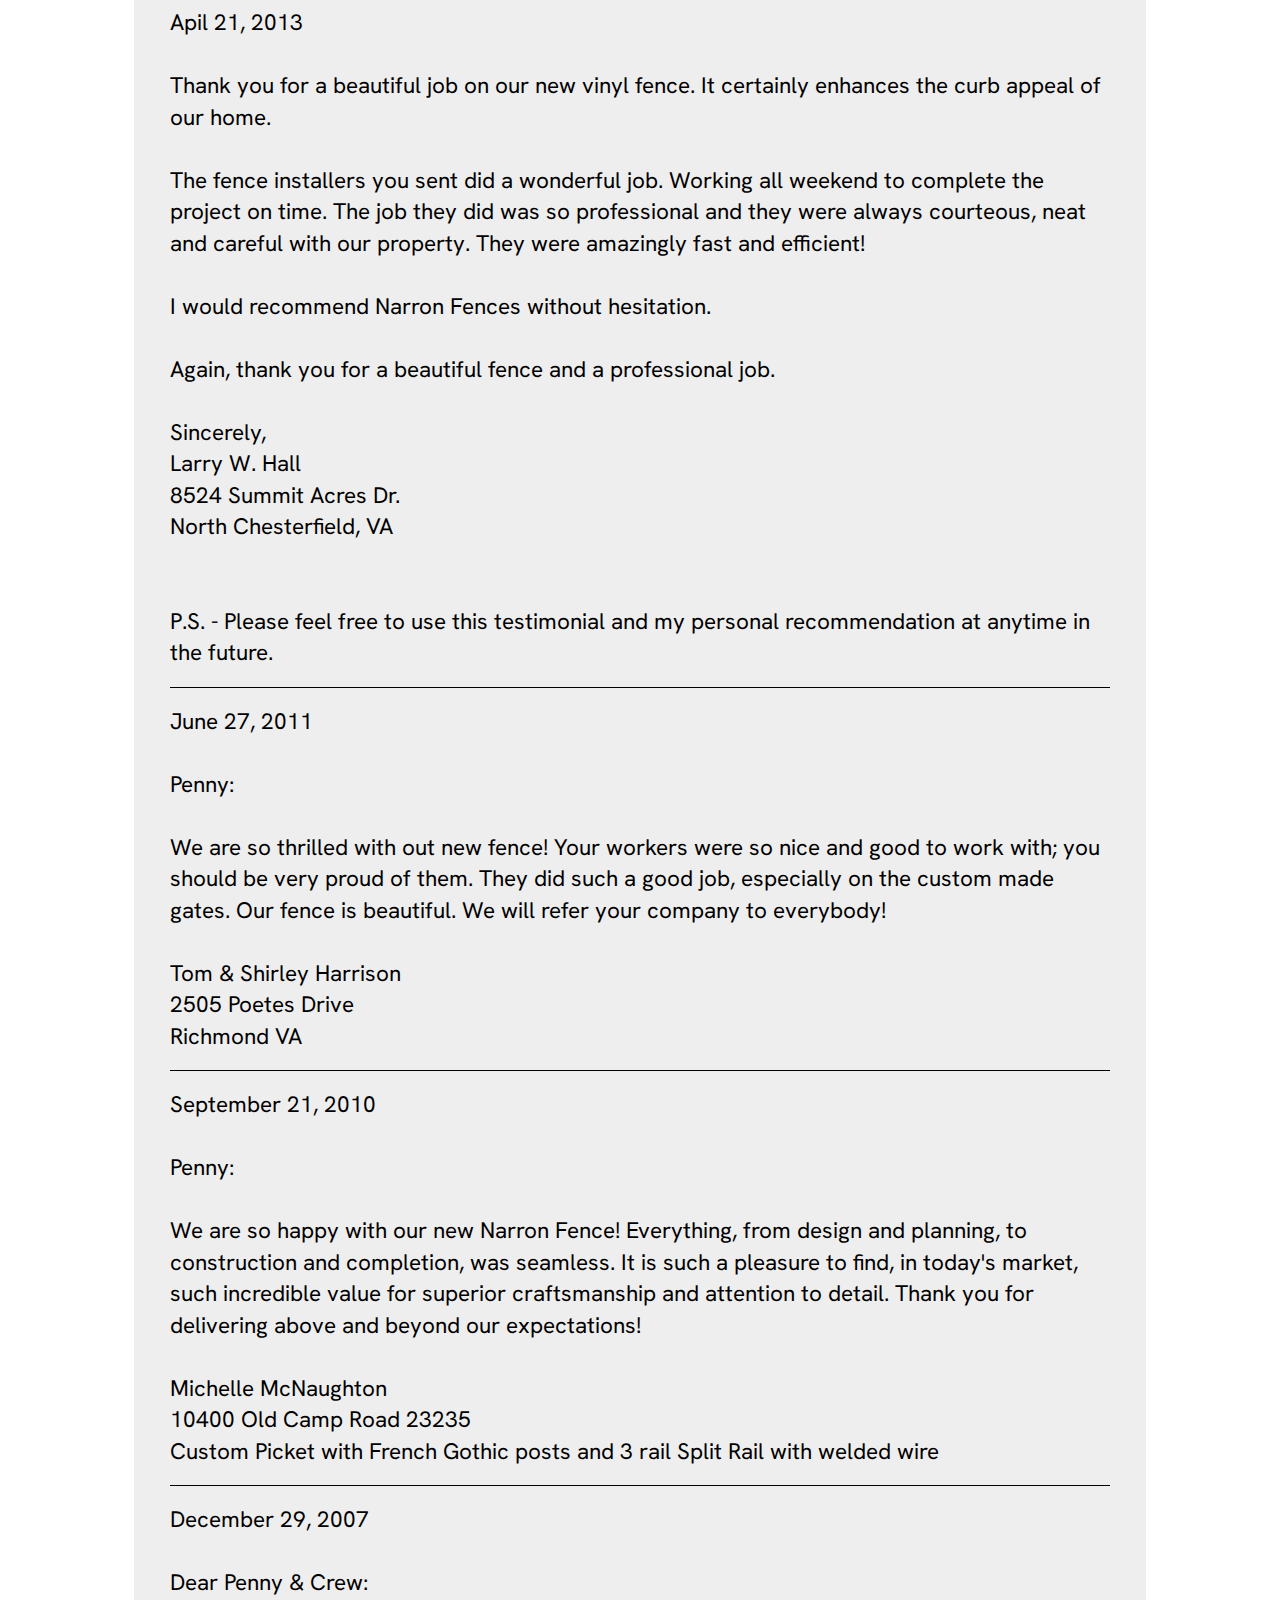
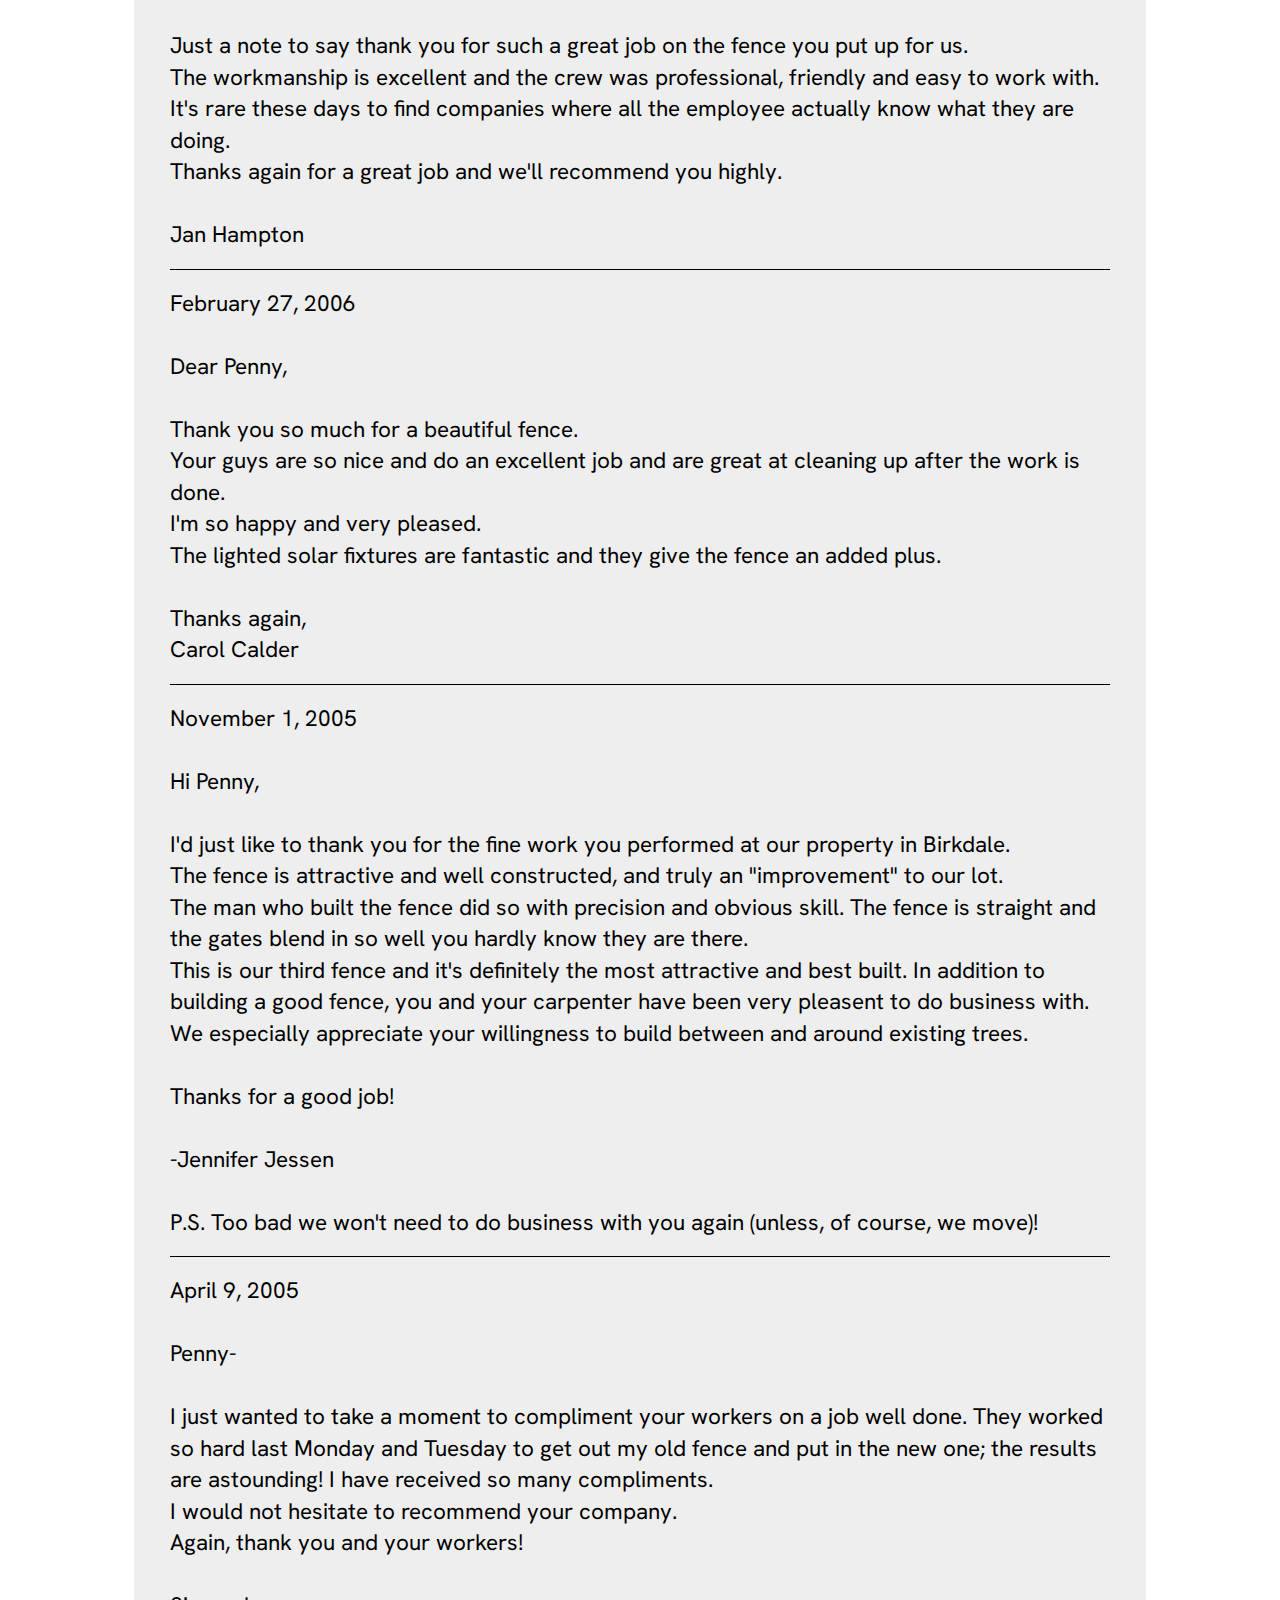
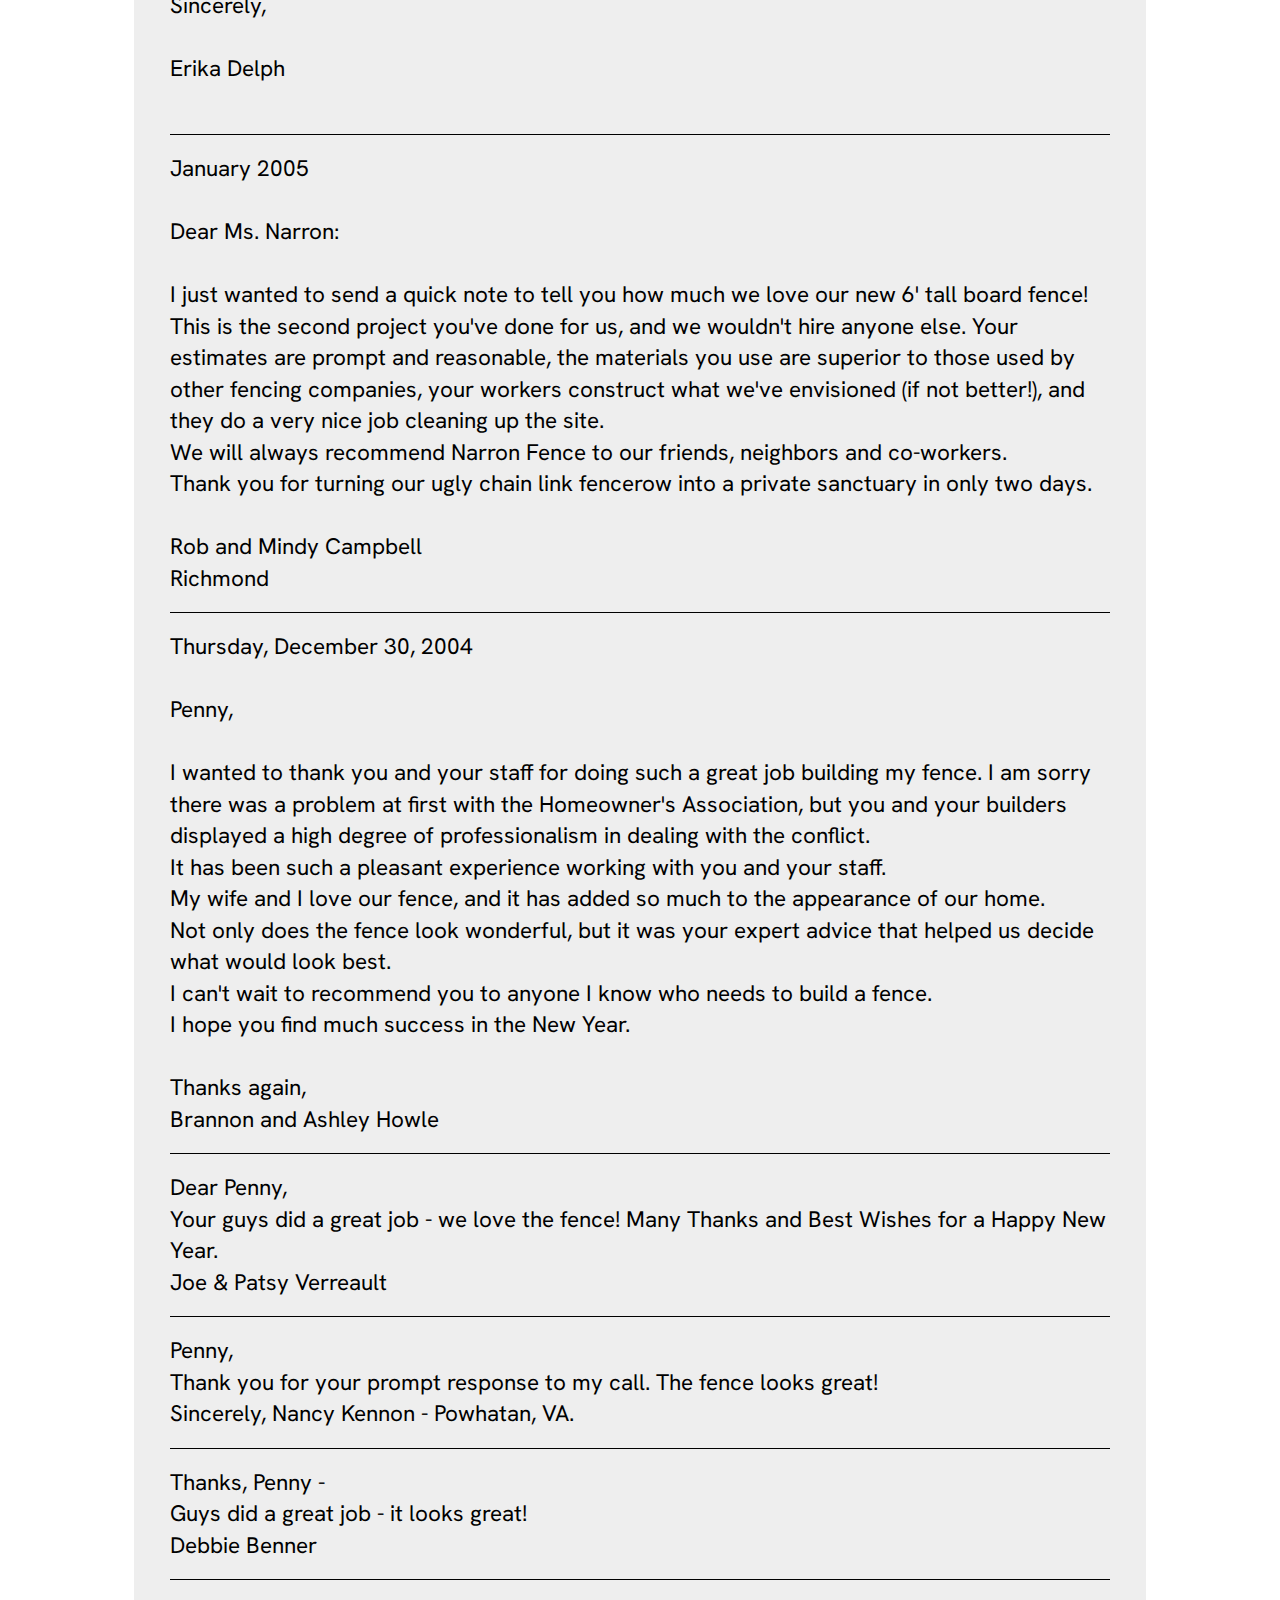
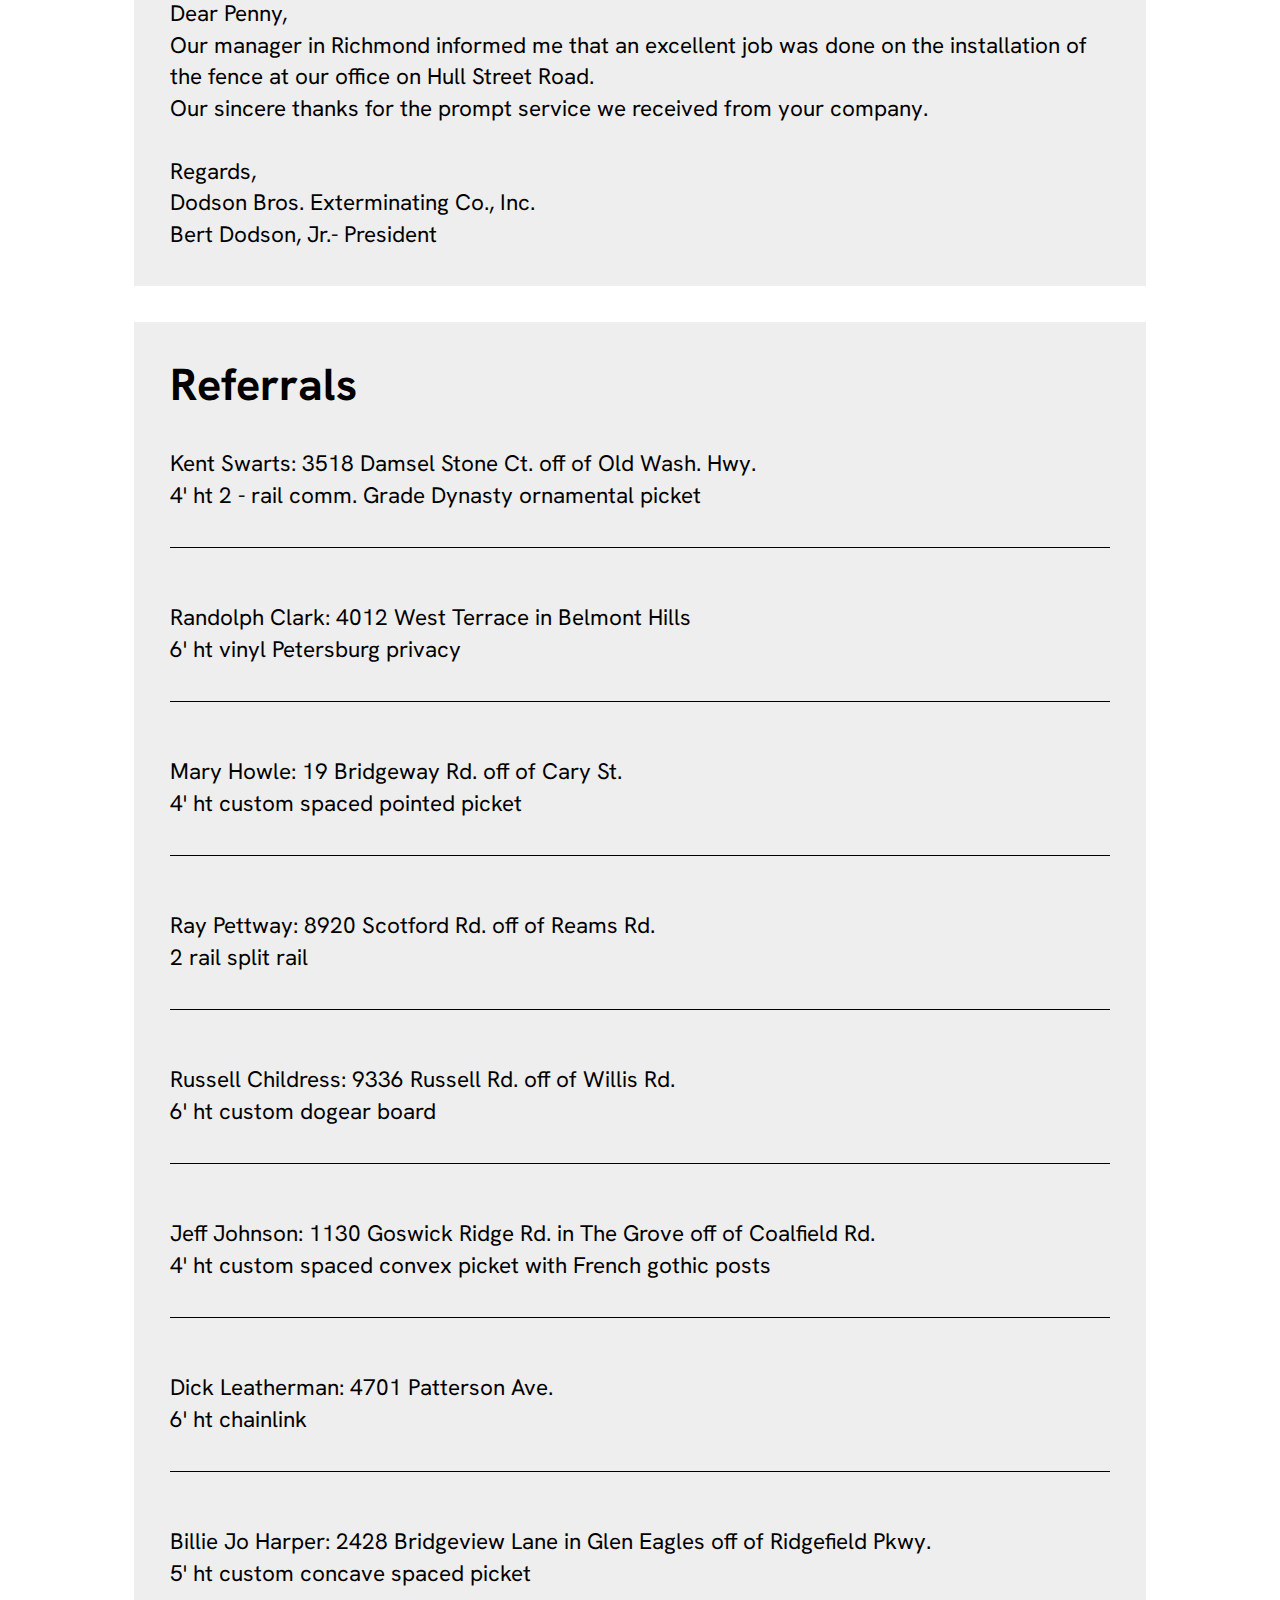
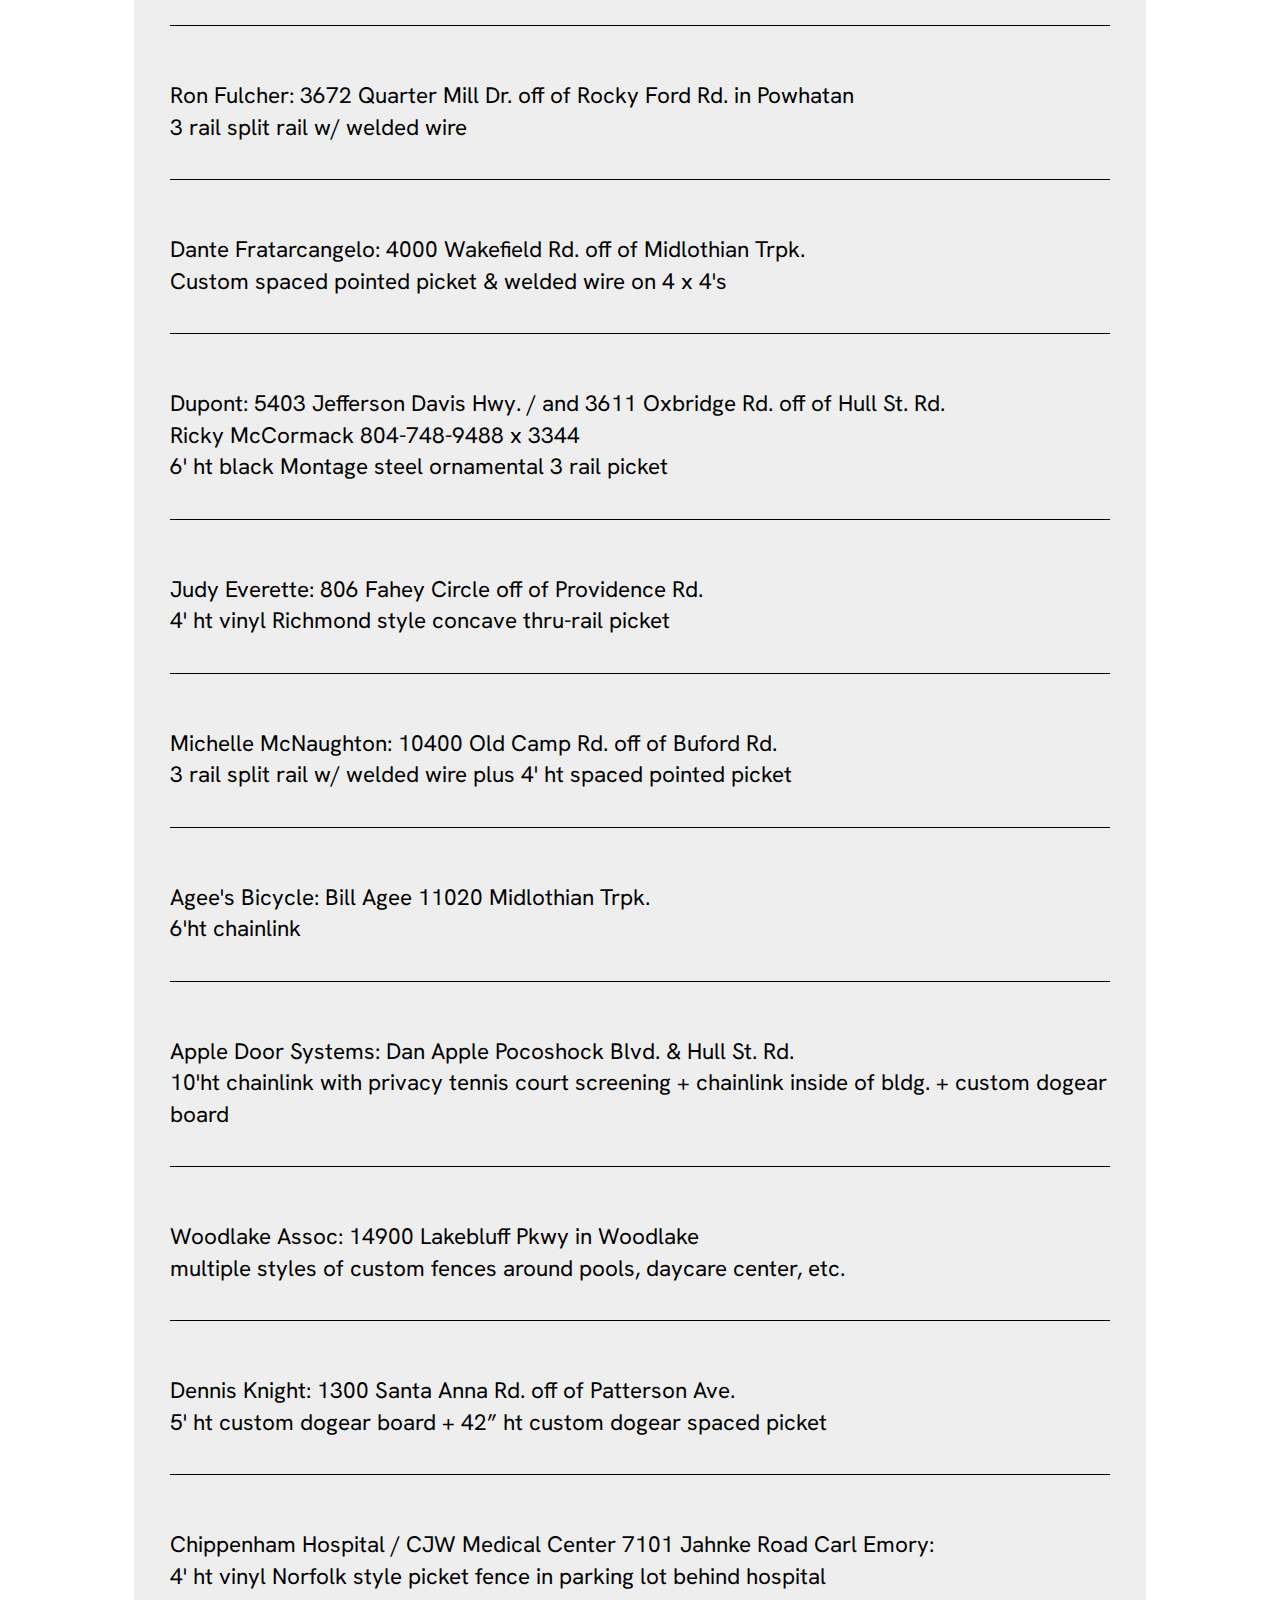
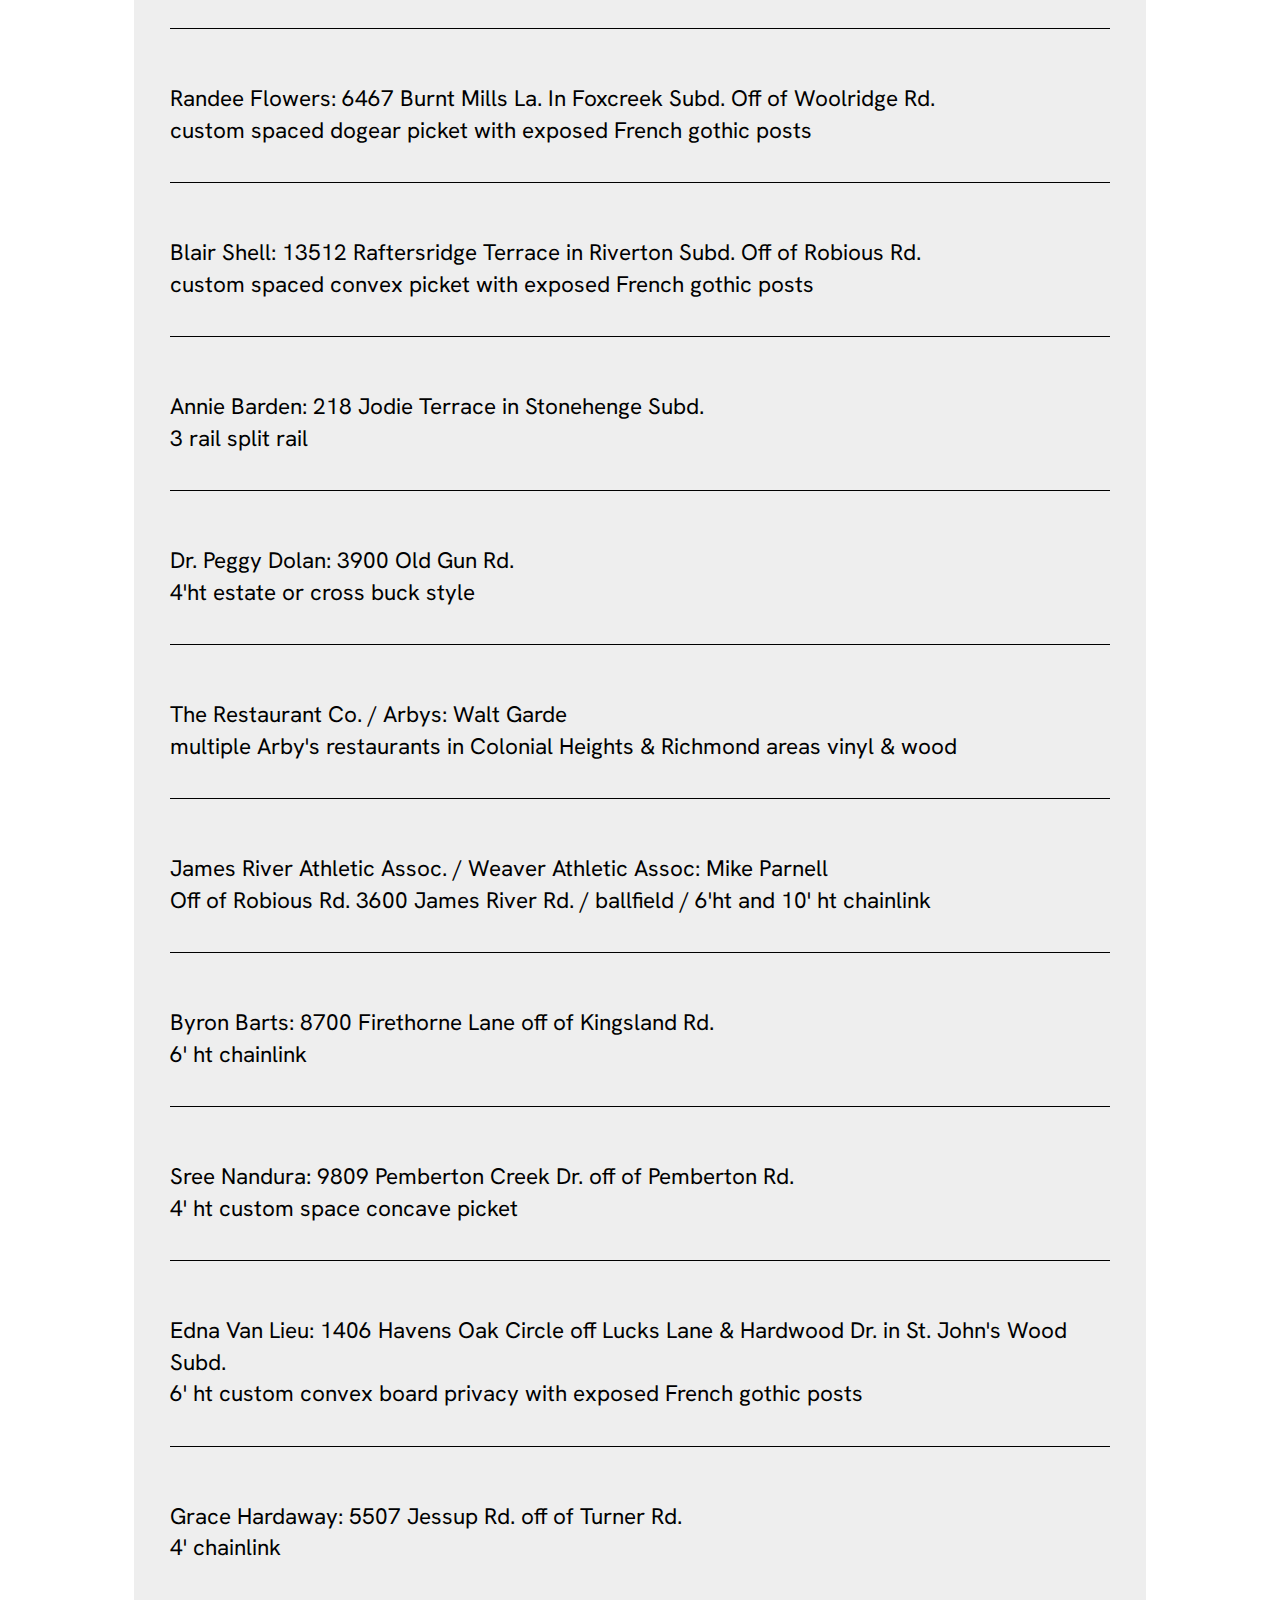
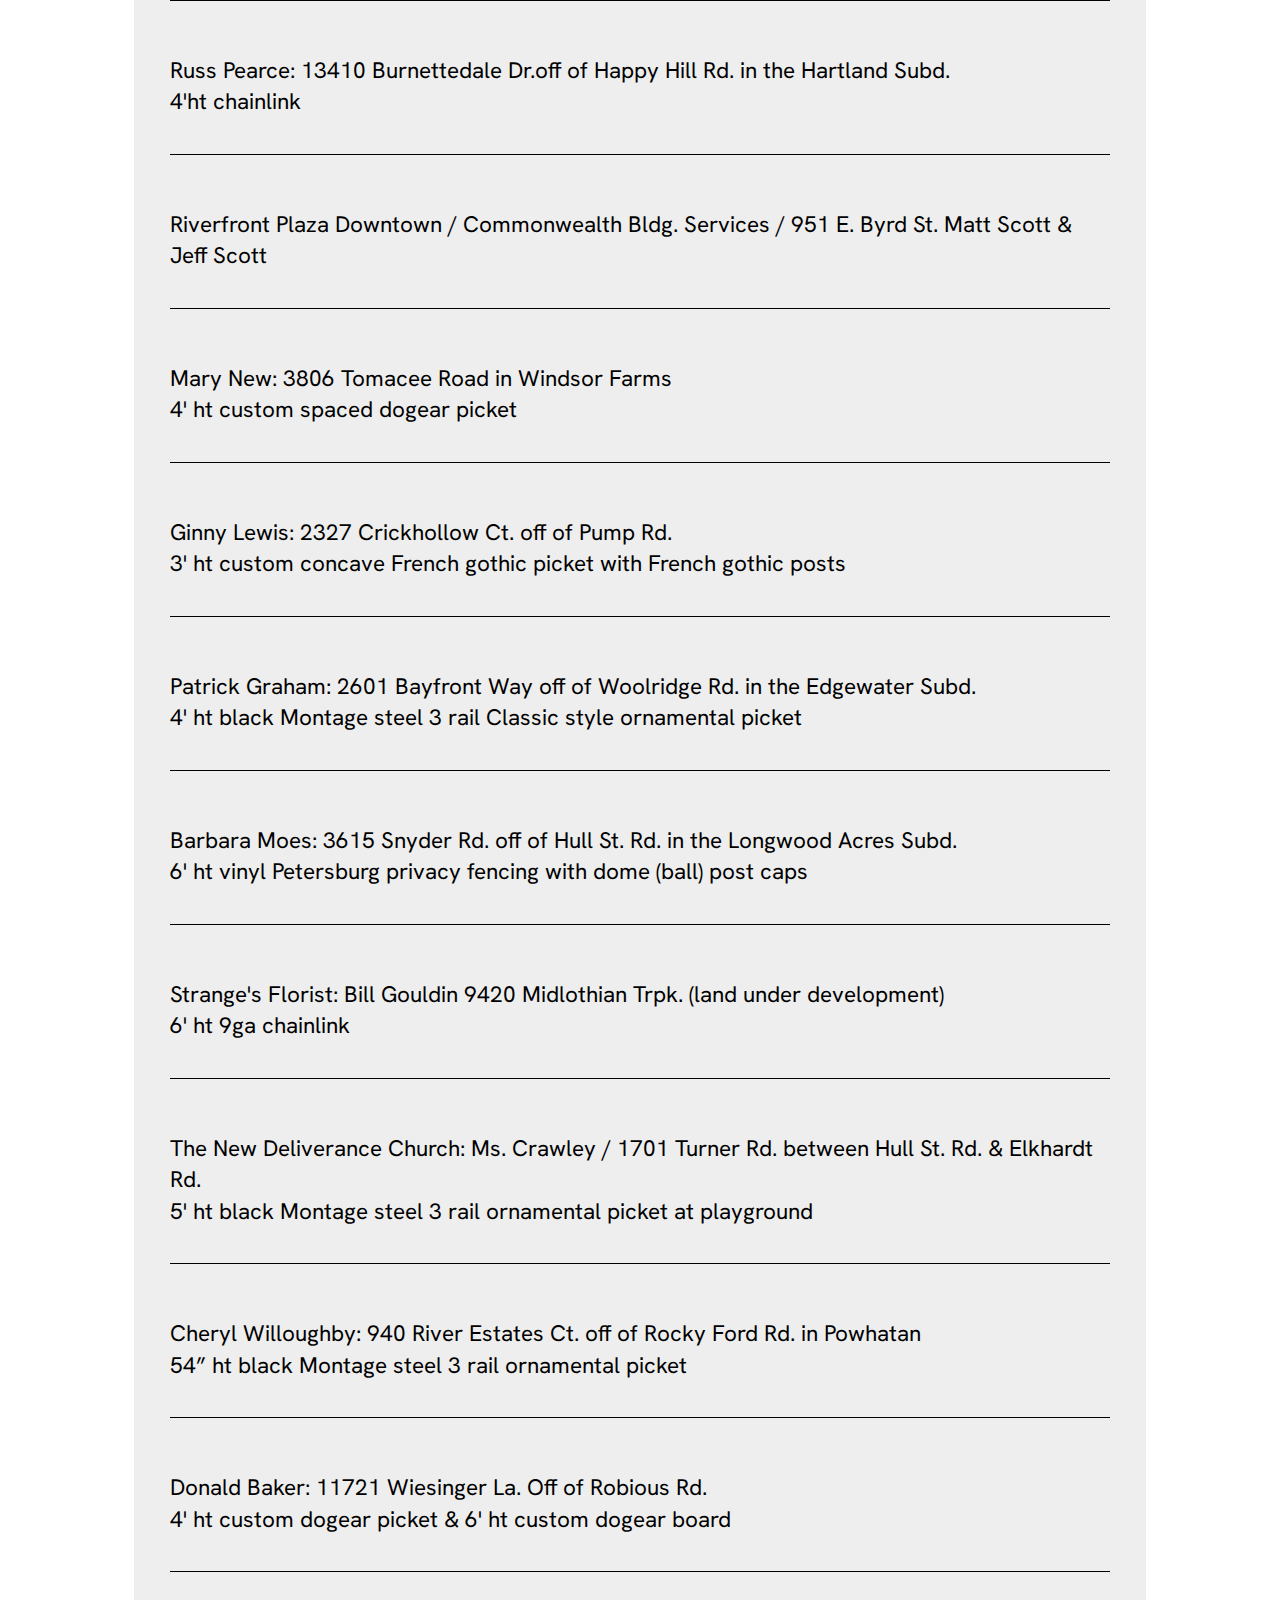
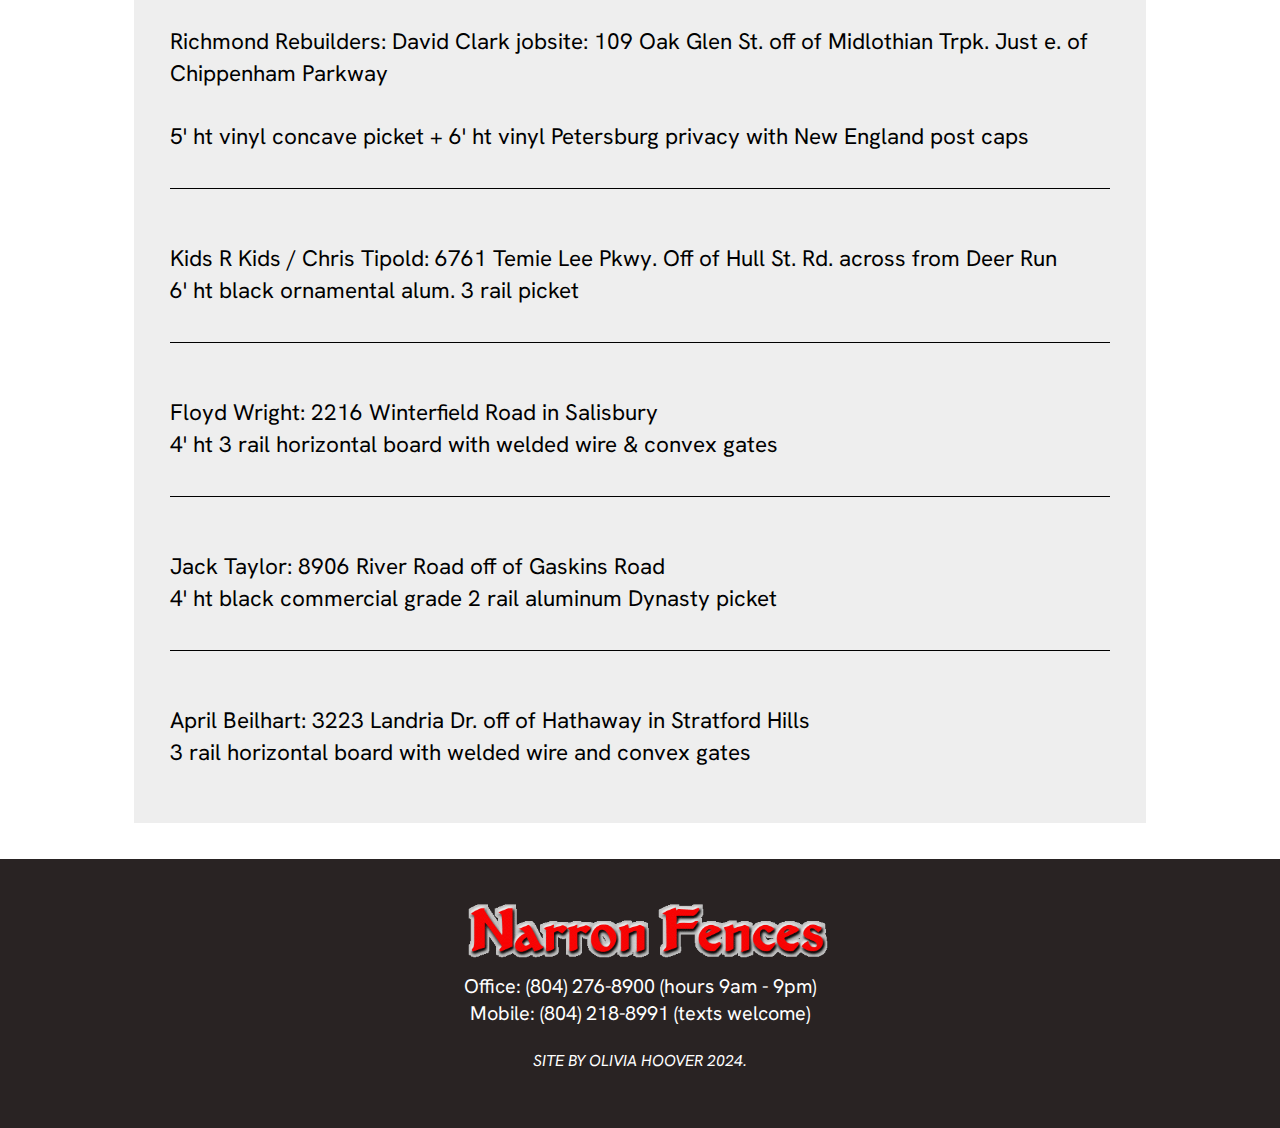
<file: page_testimonials.html>
<!DOCTYPE html>
<html lang="en">
  <head>
    <title>Narron Fences - Testimonials</title>
    <meta name="description" content="">
    <meta name="viewport" content="width=device-width, initial-scale=1.0">
  <link href="style.css" rel="stylesheet" type="text/css">
  <link href="test.css" rel="stylesheet" type="text/css">
  <link href="ref.css" rel="stylesheet" type="text/css">
  <link rel="icon" type="image/x-icon" href="favicon.ico" />
  </head>
    
  <body class="index">
    <div class="off-screen-menu">
      <ul>
        <a href="index.html"><li>Home</li></a>
        <a href="page_wood_styles.html"><li> Wood</li></a>
        <a href="page_ornamental.html"><li>Ornamental</li></a>
        <a href="page_vinyl.html"><li>Vinyl</li></a>
        <a href="page_chain_link.html"><li>Chain Link</li></a>
        <a href="page_testimonials.html"><li>Testimonials</li></a>
        <a href="page_contact.html"><li>Contact</li></a>
      </ul>
    </div>

    <nav class="ham-menu-nav">
      <div class="ham-menu">
        <span></span>
        <span></span>
        <span></span>
      </div>
    </nav>
    <header class="page-header" role="banner">
      <div class="wrapper">
        <a href="index.html">
          <img class="logo" src="img/logo.gif" alt="Narron Fences Logo" width="400" height="500">
          </a>
          <p class="header-tagline">Serving the Virginia area since 1956</p>
          <p class="desktop">Office: (804) 276-8900 (hours 9am - 9pm) |
            Mobile: (804) 218-8991 (texts welcome) </p>
            <p class="mobile"><strong>Office:<br> 
              (804) 276-8900<br> 
              Hours: 9am - 9pm<br>
              Cell:<br> (804) 218-8991<br> 
              Texts welcome</strong> </p>
      </div>
    </header>
    
    <nav class="nav">
      <div class="nav-wrapper">
        <a href="index.html">Home</a>
        <a href="page_wood_styles.html">Wood Styles</a> 
        <a href="page_ornamental.html">Ornamental</a> 
        <a href="page_vinyl.html">Vinyl</a> 
        <a href="page_chain_link.html">Chain Link</a>
        <a class="current" href="page_testimonials.html">Testimonials</a> 
        <a href="page_contact.html">Contact</a>
      </div>
    </nav>
 
        
    <main class="" role="main">
      <section>
        <div class="test-welcome-wrapper">
        <div class="test-welcome">
          <h3>Below are a few of the many kind comments we have received from our customers:</h3>
        </div>
      </div>
      <div class="test-wrapper">
        <div class="test">
          <p>Penny,<br><br>
          The fence is beautiful. We just love it! Great workmanship!<br><br>
           
          Thank you,<br>
          Ricky and Mary</p></div>
        <div class="test">
          <p>Penny was great to work with. Crew was very professional. I highly recommend them when you need a fence.<br><br>
 
            Catherine Holland</p>
        </div>
        <div class="test">
          <p>Penny,<br><br>
            thanks; AWESOME CREW!<br><br>
             
            Ron Mangano<br>
            5714 Sandstone Ridge Rd.<br>
            Midlothian, VA  23112</p>
        </div>
        <div class="test">
          <p>January 22nd, 2021 <br><br>
 
            Everything was great! Penny was fantastic. She walked me through the whole process. I would recommend Narron Fences for your fencing needs.
             <br><br>
            Robert Thornhill 
             </p>
        </div>
        <div class="test">
          <p>August 18th, 2022<br><br>
 
          Your guys are doing a great job. I can't believe it will be done in one day. It's looking so nice. Exactly what I was looking for.<br><br>
 
          Mike Moriarity<br><br>
 
          1676 Old Kingsland Rd.<br>
          Varina  23231
          </p>
          </div>

          <div class="test">
            <p>June, 16th, 2020<br><br>
 
              Thanks Penny.<br>
              The fence looks fantastic!<br><br>
               
              Bobby</p>
          </div>
          <div class="test">
            <p>July 13th, 2016<br><br>
 
              Hi, Penny,<br>
              I so appreciate your friendly customer service. We will highly recommend your company. Great working with you through the phone and text since we were on vacation. Take care and thank you again for getting the job done so quickly.
               <br><br>
              Gary Wood</p>
          </div>
        <div class="test">
          <p>May 12, 2016</p>

         <p>Penny:</p>
          <p>The fence looks fantastic. I gave the guys the check and it was so nice working with them. Thank You again.</p>
          
          <p>Jayne Alexander<br>
          Steger Creek Drive<br>
          Powhatan, VA</p>
          </div>

          <div class="test">
            <p>April 5, 2016<br><br>

              As a member of Angie's List, I highly recommend Narron Fence to anyone residing in the Midlothian area of Virginia.
              Narron Fence has been in business for a long time and after dealing with them, I know why.Penny Narron is dedicated to her business and it shows.
              She is always available by phone or e-mail and responds quickly.You can expect her to be on time and provide an estimate on the spot.Penny is very knowledgeable and honest. I did not want to spend more money than I needed to and I suggested something that she said would look tacky and her company does not do tacky and she was right.
              We have a huge rock on our property line that my wife loves and they built the fence over it so it would remain exposed.
              The installers were very professional and addressed any questions or concerns I had.
              We are very pleased with the job.<br><br>
            Robert Baumann </p>
          </div>

          <div class="test">
            <p>June 22, 2015<br><br>


              Penny, the fence is beautiful. We just love it! Great workmanship!<br><br>
              
              Ricky Lewis<br>
              4310 Lilking Ct.<brf></brf>
              Richmond VA 23831</p>
          </div>

          <div class="test">
            <p>Apil 21, 2013<br><br>
              
              Thank you for a beautiful job on our new vinyl fence. It certainly enhances the
              curb appeal of our home.<br><br>
              The fence installers you sent did a wonderful job. Working all weekend to
              complete the project on time. The job they did was so professional and they were
              always courteous, neat and careful with our property. They were amazingly fast
              and efficient!<br><br>
              I would recommend Narron Fences without hesitation.<br><br>
              Again, thank you for a beautiful fence and a professional job.<br><br>
              Sincerely,<br>
              Larry W. Hall<br>
              8524 Summit Acres Dr.<br>
              North Chesterfield, VA<br>
           <br><br>
              
              P.S. - Please feel free to use this testimonial and my personal recommendation
              at anytime in the future.</p>
          </div>

          <div class="test"> 
            <p>June 27, 2011<br><br>

              Penny:<br><br>
              
              We are so thrilled with out new fence! Your workers were so nice and good to work with; you should be very proud of them.
              They did such a good job, especially on the custom made gates. Our fence is beautiful. We will refer your company to everybody!<br><br>
              
              Tom & Shirley Harrison<br>
              2505 Poetes Drive<br>
              Richmond VA</p>
          </div>

          <div class="test">
            <p>September 21, 2010<br><br>

              Penny:<br><br>
              
              We are so happy with our new Narron Fence! Everything, from design and planning, to construction and completion, was seamless. It is such a pleasure to find, in today's market, such incredible value for superior craftsmanship and attention to detail. Thank you for delivering above and beyond our expectations!<br><br>
              
              Michelle McNaughton<br>
              10400 Old Camp Road 23235<br>
          
              Custom Picket with French Gothic posts and 3 rail Split Rail with welded wire</p>
          </div>

          <div class="test">
            <p>December 29, 2007<br><br>

              Dear Penny & Crew:<br><br>
              
              Just a note to say thank you for such a great job on the fence you put up for us.<br>
              The workmanship is excellent and the crew was professional, friendly and easy to work with.<br>
              It's rare these days to find companies where all the employee actually know what they are doing.<br>Thanks again for a great job and we'll recommend you highly.<br><br>
              
              Jan Hampton</p>
          </div>

          <div class="test">
            <p>February 27, 2006<br><br>

              Dear Penny,<br><br>
              
              Thank you so much for a beautiful fence.<br>
              Your guys are so nice and do an excellent job and are great at cleaning up after the work is done.<br>
              I'm so happy and very pleased.<br>
              The lighted solar fixtures are fantastic and they give the fence an added plus.<br><br>
              
              Thanks again,<br>
              
              Carol Calder</p>
          </div>
          
          <div class="test">
            <p>November 1, 2005<br><br>

              Hi Penny,<br><br>
              
              I'd just like to thank you for the fine work you performed at our property in Birkdale.<br>
              The fence is attractive and well constructed, and truly an "improvement" to our lot.<br>
              The man who built the fence did so with precision and obvious skill. The fence is straight and the gates blend in so well you hardly know they are there.<br>
              This is our third fence and it's definitely the most attractive and best built. In addition to building a good fence, you and your carpenter have been very pleasent to do business with.<br>
              We especially appreciate your willingness to build between and around existing trees.<br><br>
              
              Thanks for a good job!<br><br>
              
              -Jennifer Jessen<br><br>
              
              P.S. Too bad we won't need to do business with you again (unless, of course, we move)!
              </p>
          </div>

          <div class="test">
            <p>April 9, 2005<br><br>

              Penny-<br><br>
              
              I just wanted to take a moment to compliment your workers on a job well done. They worked so hard last Monday and Tuesday to get out my old fence and put in the new one; the results are astounding! I have received so many compliments.<br>
              
              I would not hesitate to recommend your company.<br>
              
              Again, thank you and your workers!<br><br>
              
              Sincerely,<br><br>
              
              Erika Delph<br><br>
              </p>
          </div>

          <div class="test">
            <p>January 2005<br><br>

              Dear Ms. Narron:<br><br>
              
              I just wanted to send a quick note to tell you how much we love our new 6' tall board fence!<br>
              
              This is the second project you've done for us, and we wouldn't hire anyone else. Your estimates are prompt and reasonable, the materials you use are superior to those used by other fencing companies, your workers construct what we've envisioned (if not better!), and they do a very nice job cleaning up the site.<br>
              
              We will always recommend Narron Fence to our friends, neighbors and co-workers.<br>
              
              Thank you for turning our ugly chain link fencerow into a private sanctuary in only two days.<br><br>
              
              Rob and Mindy Campbell<br>
              Richmond</p>
          </div>

          <div class="test">
            <p>Thursday, December 30, 2004<br><br>

              Penny,<br><br>
              I wanted to thank you and your staff for doing such a great job building my fence. I am sorry there was a problem at first with the Homeowner's Association, but you and your builders displayed a high degree of professionalism in dealing with the conflict.<br>
              It has been such a pleasant experience working with you and your staff.<br>
              My wife and I love our fence, and it has added so much to the appearance of our home.<br>
              Not only does the fence look wonderful, but it was your expert advice that helped us decide what would look best.<br>
              I can't wait to recommend you to anyone I know who needs to build a fence.<br>
              I hope you find much success in the New Year.<br><br>
              
              Thanks again,<br>
              Brannon and Ashley Howle</p>
          </div>

          <div class="test">
            <p>Dear Penny,<br>
              Your guys did a great job - we love the fence! Many Thanks and Best Wishes for a Happy New Year.<br>
              Joe & Patsy Verreault
              </p>
          </div>

          <div class="test">
            <p>Penny,<br>
              Thank you for your prompt response to my call. The fence looks great!<br>
              Sincerely, Nancy Kennon - Powhatan, VA.
              </p>
          </div>

          <div class="test">
            <p>
              Thanks, Penny -<br>
              Guys did a great job - it looks great!<br>
              Debbie Benner</p>
          </div>

          <div class="test">
            <p>Dear Penny,<br>
              Our manager in Richmond informed me that an excellent job was done on the installation of the fence at our office on Hull Street Road.<br>
              Our sincere thanks for the prompt service we received from your company.<br><br>
              Regards,<br>
              Dodson Bros. Exterminating Co., Inc.<br>
              Bert Dodson, Jr.- President</p>
          </div>
          </div>
      </section>

      <section>
        
        <div class="ref-list-wrapper">
        
        <ul class="ref-list">
          <h2>Referrals</h2>
        <li>Kent Swarts: 3518 Damsel Stone Ct. off of Old Wash. Hwy.<br>
          4' ht 2 - rail comm. Grade Dynasty ornamental picket</li>
          
          <li>Randolph Clark: 4012 West Terrace in Belmont Hills<br>
          6' ht vinyl Petersburg privacy</li>
          
          <li>Mary Howle: 19 Bridgeway Rd. off of Cary St.<br>
          4' ht custom spaced pointed picket</li>
          
          <li>Ray Pettway: 8920 Scotford Rd. off of Reams Rd.<br>
          2 rail split rail</li>
          
          <li>Russell Childress: 9336 Russell Rd. off of Willis Rd.<br>
          6' ht custom dogear board</li>
          
          <li>Jeff Johnson: 1130 Goswick Ridge Rd. in The Grove off of Coalfield Rd.<br>
          4' ht custom spaced convex picket with French gothic posts</li>
          
          <li>Dick Leatherman: 4701 Patterson Ave.<br>
          6' ht chainlink</li>
          
          <li>Billie Jo Harper: 2428 Bridgeview Lane in Glen Eagles off of Ridgefield Pkwy.<br>
          5' ht custom concave spaced picket</li>
          
          <li>Ron Fulcher: 3672 Quarter Mill Dr. off of Rocky Ford Rd. in Powhatan<br>
          3 rail split rail w/ welded wire</li>
          
          <li>Dante Fratarcangelo: 4000 Wakefield Rd. off of Midlothian Trpk.<br>
          Custom spaced pointed picket & welded wire on 4 x 4's</li>
          
          
          <li>Dupont: 5403 Jefferson Davis Hwy. / and 3611 Oxbridge Rd. off of Hull St. Rd.<br>
          Ricky McCormack 804-748-9488 x 3344<br>
          6' ht black Montage steel ornamental 3 rail picket</li>
          
          <li>Judy Everette: 806 Fahey Circle off of Providence Rd.<br>
          4' ht vinyl Richmond style concave thru-rail picket</li>
          
          <li>Michelle McNaughton: 10400 Old Camp Rd. off of Buford Rd.<br>
          3 rail split rail w/ welded wire plus 4' ht spaced pointed picket</li>
          
          <li>Agee's Bicycle: Bill Agee 11020 Midlothian Trpk.<br>
          6'ht chainlink</li>
          
          <li>Apple Door Systems: Dan Apple Pocoshock Blvd. & Hull St. Rd.<br>
          10'ht chainlink with privacy tennis court screening + chainlink inside of bldg. + custom dogear board</li>
          
          <li>Woodlake Assoc: 14900 Lakebluff Pkwy in Woodlake<br>
          multiple styles of custom fences around pools, daycare center, etc.</li>
          
          <li>Dennis Knight: 1300 Santa Anna Rd. off of Patterson Ave.<br>
          5' ht custom dogear board + 42” ht custom dogear spaced picket</li>
          
          <li>Chippenham Hospital / CJW Medical Center 7101 Jahnke Road Carl Emory:<br>
          4' ht vinyl Norfolk style picket fence in parking lot behind hospital</li>
          
          <li>Randee Flowers: 6467 Burnt Mills La. In Foxcreek Subd. Off of Woolridge Rd.<br>
          custom spaced dogear picket with exposed French gothic posts</li>
          
          <li>Blair Shell: 13512 Raftersridge Terrace in Riverton Subd. Off of Robious Rd.<br>
          custom spaced convex picket with exposed French gothic posts</li>
          
          <li>Annie Barden: 218 Jodie Terrace in Stonehenge Subd.<br>
          3 rail split rail</li>
          
          <li>Dr. Peggy Dolan: 3900 Old Gun Rd.<br>
          4'ht estate or cross buck style</li>
          
          <li>The Restaurant Co. / Arbys: Walt Garde<br>
          multiple Arby's restaurants in Colonial Heights & Richmond areas vinyl & wood</li>
          
          <li>James River Athletic Assoc. / Weaver Athletic Assoc: Mike Parnell<br>
          Off of Robious Rd. 3600 James River Rd. / ballfield / 6'ht and 10' ht chainlink</li>
          
          <li>Byron Barts: 8700 Firethorne Lane off of Kingsland Rd.<br>
          6' ht chainlink</li>
          
          <li>Sree Nandura: 9809 Pemberton Creek Dr. off of Pemberton Rd.<br>
          4' ht custom space concave picket</li>
          
          <li>Edna Van Lieu: 1406 Havens Oak Circle off Lucks Lane & Hardwood Dr. in St. John's Wood Subd.<br>
             6' ht custom convex board privacy with exposed French gothic posts</li>
          
          <li>Grace Hardaway: 5507 Jessup Rd. off of Turner Rd.<br>
          4' chainlink</li>
          
          <li>Russ Pearce: 13410 Burnettedale Dr.off of Happy Hill Rd. in the Hartland Subd.<br>
          4'ht chainlink</li>
          
          <li>Riverfront Plaza Downtown / Commonwealth Bldg. Services / 951 E. Byrd St. Matt Scott &  Jeff Scott</li>
          
          <li>Mary New: 3806 Tomacee Road in Windsor Farms<br>
          4' ht custom spaced dogear picket</li>
          
          <li>Ginny Lewis: 2327 Crickhollow Ct. off of Pump Rd.<br>
          3' ht custom concave French gothic picket with French gothic posts</li>
          
          <li>Patrick Graham: 2601 Bayfront Way off of Woolridge Rd. in the Edgewater Subd.<br>
          4' ht black Montage steel 3 rail Classic style ornamental picket</li>
          
          <li>Barbara Moes: 3615 Snyder Rd. off of Hull St. Rd. in the Longwood Acres Subd.<br>
             6' ht vinyl Petersburg privacy fencing with dome (ball) post caps</li>
          
          <li>Strange's Florist: Bill Gouldin 9420 Midlothian Trpk. (land under development)<br>
          6' ht 9ga chainlink</li>
          
          <li>The New Deliverance Church: Ms. Crawley / 1701 Turner Rd. between Hull St. Rd. & Elkhardt Rd.<br>
          5' ht black Montage steel 3 rail ornamental picket at playground</li>
          
          <li>Cheryl Willoughby: 940 River Estates Ct. off of Rocky Ford Rd. in Powhatan<br>
          54” ht black Montage steel 3 rail ornamental picket</li>
          
          <li>Donald Baker: 11721 Wiesinger La. Off of Robious Rd.<br>
          4' ht custom dogear picket & 6' ht custom dogear board</li>
          
          <li>Richmond Rebuilders: David Clark jobsite: 109 Oak Glen St. off of Midlothian Trpk. Just e. of Chippenham Parkway<br>
          <br>
          5' ht vinyl concave picket + 6' ht vinyl Petersburg privacy with New England post caps</li>
          
          <li>Kids R Kids / Chris Tipold: 6761 Temie Lee Pkwy. Off of Hull St. Rd. across from Deer Run<br>
          6' ht black ornamental alum. 3 rail picket</li>
          
          <li>Floyd Wright: 2216 Winterfield Road in Salisbury<br>
          4' ht 3 rail horizontal board with welded wire & convex gates</li>
          
          <li>Jack Taylor: 8906 River Road off of Gaskins Road<br>
          4' ht black commercial grade 2 rail aluminum Dynasty picket</li>
          
          <li>April Beilhart: 3223 Landria Dr. off of Hathaway in Stratford Hills<br>
          3 rail horizontal board with welded wire and convex gates</li>
          </ul>
          </div>
        </section>
     </main>
      
     <footer class="page-footer">
      <div class="footer-wrapper">
        <a href="index.html">
          <img class="logo" src="img/logo.gif" alt="Narron Fences Logo" width="400" height="500">
          </a>
          <p>Office: (804) 276-8900 (hours 9am - 9pm)<br>
            Mobile: (804) 218-8991 (texts welcome) </p>
          <p><small>SITE BY OLIVIA HOOVER 2024.</small></p>
      </div>
     </footer>
    

 <script src="js/hamburger.js"></script>
  </body>
</html>
</file>
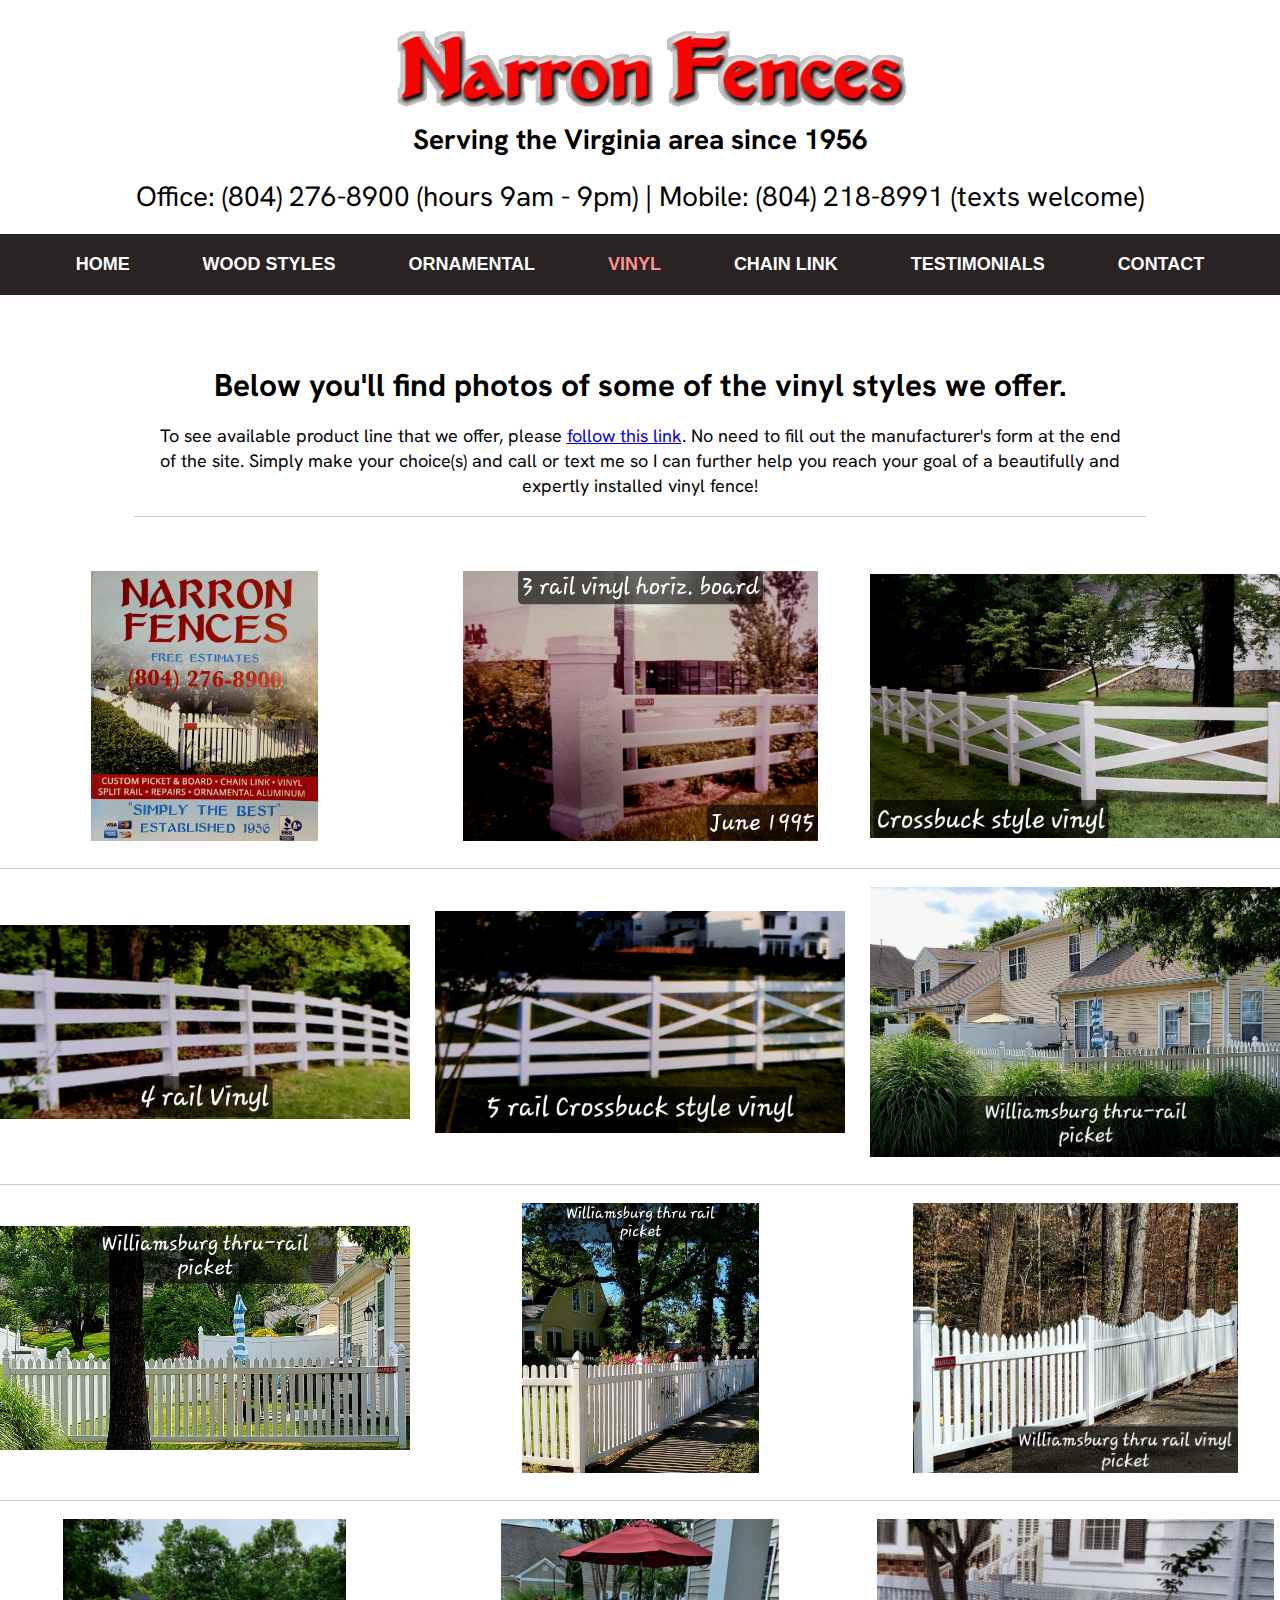
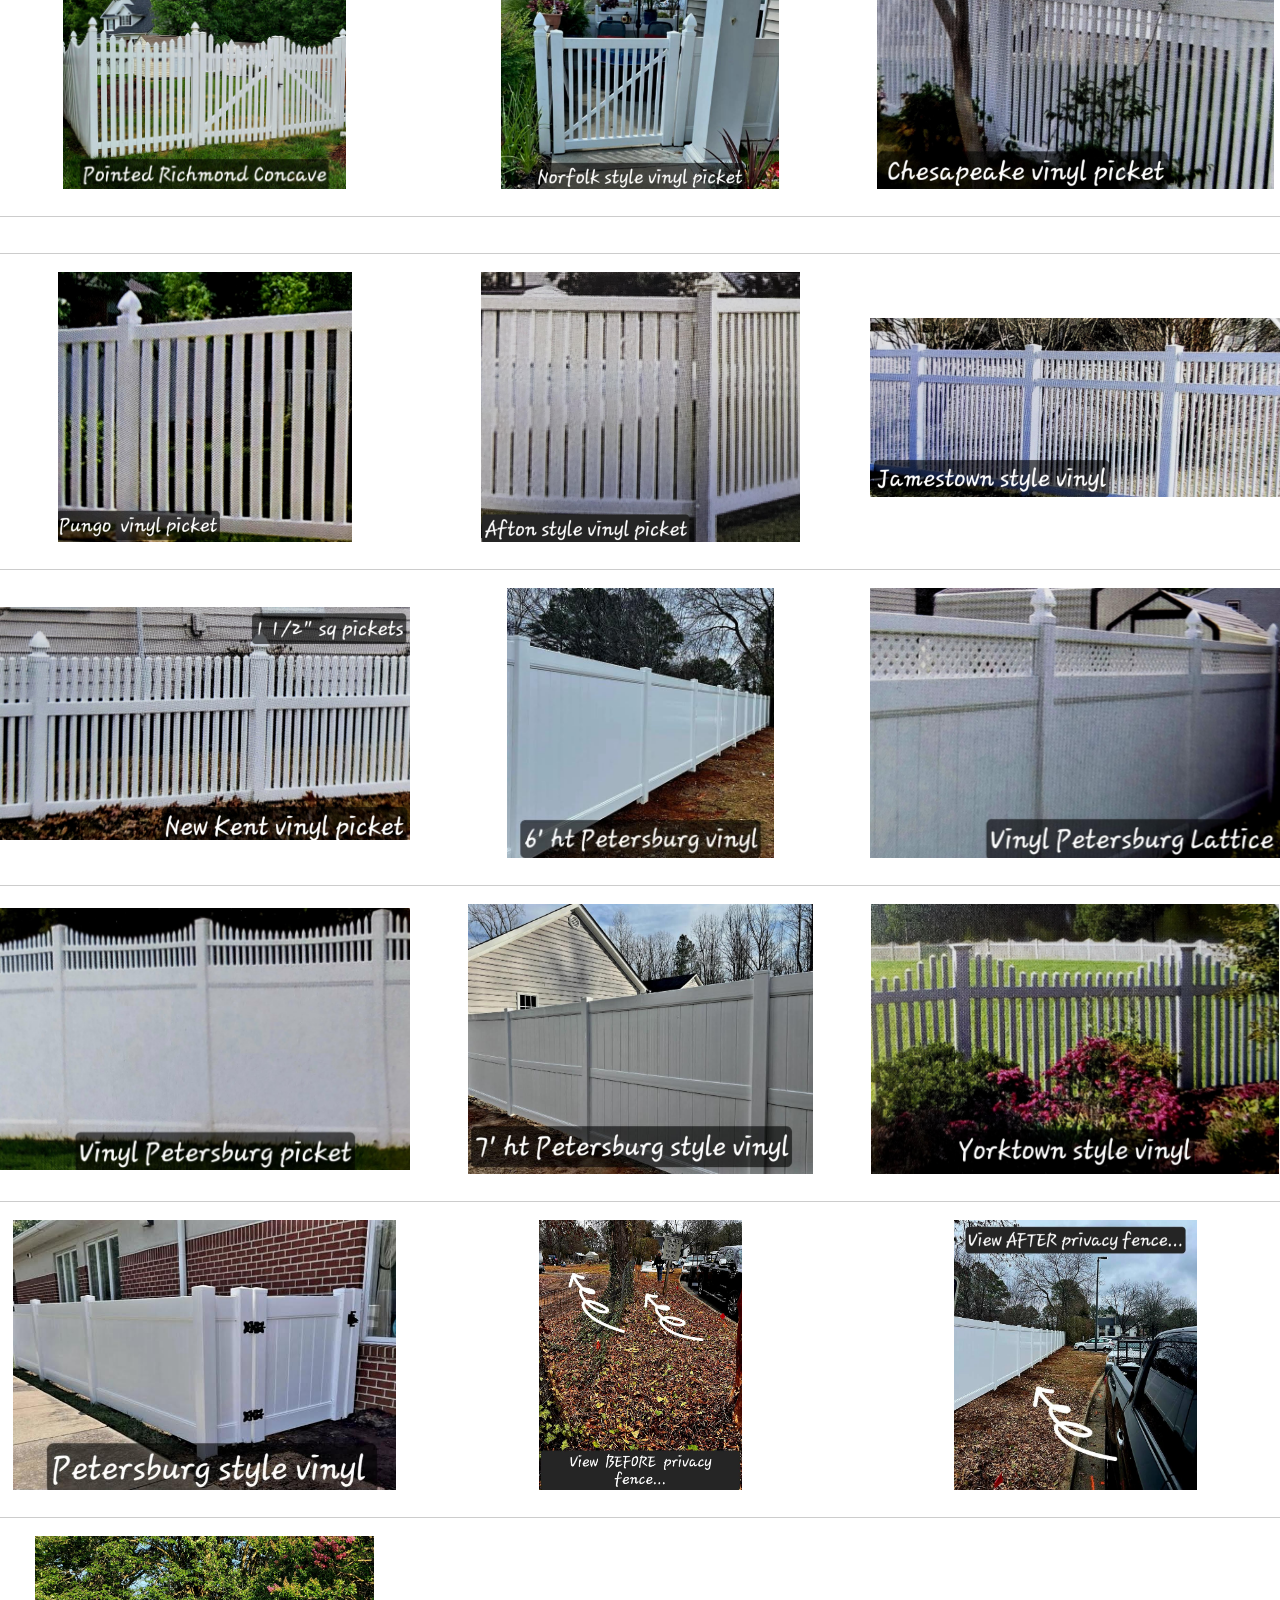
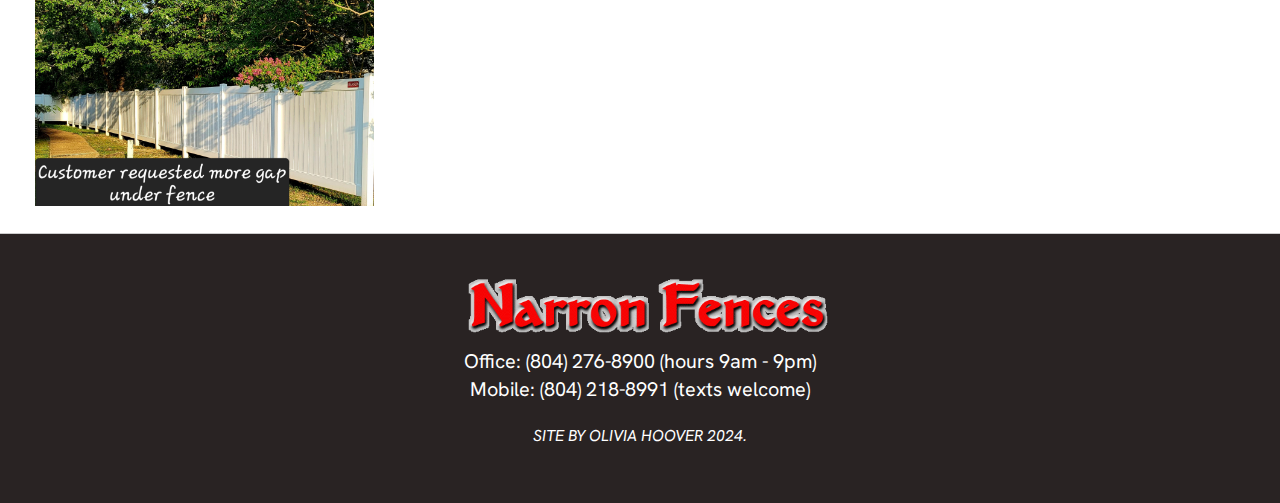
<file: page_vinyl.html>
<!DOCTYPE html>
<html lang="en">
  <head>
    <title>Narron Fences - Vinyl</title>
    <meta name="description" content="">
    <meta name="viewport" content="width=device-width, initial-scale=1.0">
  <link href="style.css" rel="stylesheet" type="text/css">
  <link href="vinyl.css" rel="stylesheet" type="text/css">
  <link rel="icon" type="image/x-icon" href="favicon.ico" />
  </head>
    
  <body class="index">
    <div class="off-screen-menu">
      <ul>
        <a href="index.html"><li>Home</li></a>
        <a href="page_wood_styles.html"><li> Wood</li></a>
        <a href="page_ornamental.html"><li>Ornamental</li></a>
        <a href="page_vinyl.html"><li>Vinyl</li></a>
        <a href="page_chain_link.html"><li>Chain Link</li></a>
        <a href="page_testimonials.html"><li>Testimonials</li></a>
        <a href="page_contact.html"><li>Contact</li></a>
      </ul>
    </div>

    <nav class="ham-menu-nav">
      <div class="ham-menu">
        <span></span>
        <span></span>
        <span></span>
      </div>
    </nav>
    <header class="page-header" role="banner">
      <div class="wrapper">
        <a href="index.html">
          <img class="logo" src="img/logo.gif" alt="Narron Fences Logo" width="400" height="500">
          </a>
          <p class="header-tagline">Serving the Virginia area since 1956</p>
          <p class="desktop">Office: (804) 276-8900 (hours 9am - 9pm) |
            Mobile: (804) 218-8991 (texts welcome) </p>
            <p class="mobile"><strong>Office:<br> 
              (804) 276-8900<br> 
              Hours: 9am - 9pm<br>
              Cell:<br> (804) 218-8991<br> 
              Texts welcome</strong> </p>
      </div>
    </header>
    
    <nav class="nav">
      <div class="nav-wrapper">
        <a href="index.html">Home</a>
        <a href="page_wood_styles.html">Wood Styles</a> 
        <a href="page_ornamental.html">Ornamental</a> 
        <a class="current" href="page_vinyl.html">Vinyl</a> 
        <a href="page_chain_link.html">Chain Link</a>
        <a href="page_testimonials.html">Testimonials</a> 
        <a href="page_contact.html">Contact</a>
      </div>
    </nav>
 
        
    <main class="" role="main">
      <section>

      
         
        <div class="vinyl-welcome welcome-group">
          <h3>Below you'll find photos of some of the vinyl styles we offer.</h3>
          <p>To see available product line that we offer, please <a target="_blank" href="https://illusionsfence.com/">follow this link</a>.  No need to fill out the manufacturer's form at the end of the site.  Simply make your choice(s) and call or text me so I can further help you reach your goal of a beautifully and expertly installed vinyl fence!</p>
        </div>
       
       

        <div class="vinyl-group2">
        
          <div class="vinyl6 vinyl">
          </div>
          <div class="vinyl7 vinyl">
          </div>
          <div class="vinyl8 vinyl">
          </div>
        </div>

        <div class="vinyl-group3">
          <div class="vinyl9 vinyl">
          </div>
          <div class="vinyl20 vinyl">
          </div>
          <div class="vinyl21 vinyl">
          </div>
        </div>

        <div class="vinyl-group4">
          <div class="vinyl22 vinyl">
          </div>
          <div class="vinyl23 vinyl">
          </div>
          <div class="vinyl24 vinyl">
          </div>
        </div>

        <div class="vinyl-group5">
          <div class="vinyl25 vinyl">
          </div>
          <div class="vinyl26 vinyl">
          </div>
          <div class="vinyl27 vinyl">
          </div>
        </div>

        <div class="vinyl-group6">
         
         
         
        </div>

        <div class="vinyl-group7">
          <div class="vinyl29 vinyl">
          </div>
          <div class="vinyl30 vinyl">
          </div>
          <div class="vinyl31 vinyl">
          </div>
        </div>

        <div class="vinyl-group8">
          <div class="vinyl32 vinyl">
          </div>
          <div class="vinyl33 vinyl">
          </div>
          <div class="vinyl34 vinyl">
          </div>
        </div>

        <div class="vinyl-group9">
          <div class="vinyl35 vinyl">
          </div>
          <div class="vinyl36 vinyl">
          </div>
          <div class="vinyl38 vinyl">
          </div>
        </div>

        <div class="vinyl-group10">
         
          <div class="vinyl39 vinyl">
          </div>
          <div class="vinyl40 vinyl">
          </div>
          <div class="vinyl41 vinyl">
          </div>
        </div>

        <div class="vinyl-group11">
         
          <div class="vinyl42 vinyl">
          </div>
    
        </div>
        
      
         
          
      </section>
     </main>
   
     <footer class="page-footer">
      <div class="footer-wrapper">
        <a href="index.html">
          <img class="logo" src="img/logo.gif" alt="Narron Fences Logo" width="400" height="500">
          </a>
          <p>Office: (804) 276-8900 (hours 9am - 9pm)<br>
            Mobile: (804) 218-8991 (texts welcome) </p>
          <p><small>SITE BY OLIVIA HOOVER 2024.</small></p>
      </div>
     </footer>
    

 <script src="js/hamburger.js"></script>
  </body>
</html>
</file>
<file: style.css>
@import url("https://fonts.googleapis.com/css2?family=Playfair+Display:ital,wght@0,400;0,500;0,600;0,700;0,800;0,900;1,400;1,500;1,600;1,700;1,800;1,900&display=swap");
@import url("https://fonts.googleapis.com/css2?family=Hanken+Grotesk:ital,wght@0,100;0,200;0,300;0,400;0,500;0,600;0,700;0,800;0,900;1,100;1,200;1,300;1,400;1,500;1,600;1,700;1,800;1,900&display=swap");
html,
body,
p,
ol,
ul,
li,
dl,
dt,
dd,
blockquote,
figure,
fieldset,
legend,
textarea,
pre,
iframe,
hr,
h1,
h2,
h3,
h4,
h5,
h6 {
  margin: 0;
  padding: 0;
}

h1,
h2,
h3,
h4,
h5,
h6 {
  font-size: 100%;
}

button,
input,
select,
textarea {
  margin: 0;
}

html {
  box-sizing: border-box;
  font-family: -apple-system, BlinkMacSystemFont, "Segoe UI", Roboto, Helvetica, Arial, sans-serif, "Apple Color Emoji", "Segoe UI Emoji", "Segoe UI Symbol";
  -webkit-text-size-adjust: 100%;
}

*,
*:before,
*:after {
  box-sizing: inherit;
}

img,
embed,
iframe,
object,
audio,
video {
  height: auto;
  max-width: 100%;
}

*,
*::before,
*::after {
  -webkit-font-smoothing: antialiased;
  -moz-osx-font-smoothing: grayscale;
}

html {
  line-height: 1.4;
  font-size: 1rem;
}
@media (min-width: 37.5rem) {
  html {
    font-size: 1.125rem;
  }
}

h1,
h2,
h3,
h4,
h5,
h6 {
  margin: 0 0 1rem 0;
  line-height: 1.2;
  font-family: "Hanken Grotesk", sans-serif;
}

h1,
h2 {
  font-size: 2.25rem;
}
@media (min-width: 50rem) {
  h1,
  h2 {
    font-size: 2.5rem;
  }
}

h3 {
  font-size: 1.25rem;
}
@media (min-width: 50rem) {
  h3 {
    font-size: 1.5rem;
  }
}

p,
ul,
ol,
blockquote,
address {
  margin: 0 0 1rem 0;
  font-style: normal;
  font-family: "Hanken Grotesk", sans-serif;
}

small,
.copyright {
  font-size: 0.875em;
  font-style: italic;
}

*[x-apple-data-detectors] {
  color: inherit !important;
}

.welcome .button, button,
.type_event_button a,
[type=submit],
[type=button] {
  display: block;
  width: 100%;
  padding: 0.75em 1.25em;
  cursor: pointer;
  text-align: center;
  text-decoration: none;
  border: 0;
  border-radius: 4px;
  outline: 0;
  font-size: 1.5rem;
  line-height: 1.2;
  text-transform: uppercase;
  font-weight: bold;
  font-family: "Hanken Grotesk", sans-serif;
}
@media (min-width: 37.5rem) {
  .welcome .button, button,
  .type_event_button a,
  [type=submit],
  [type=button] {
    display: inline-block;
    width: auto;
  }
}

.welcome .button {
  background: #c50303;
  border: 4px solid #c50303;
  color: white;
  padding: 1rem 1.875rem;
}
.welcome .button:hover, .welcome .button:focus {
  background: transparent;
  border: 4px solid #c50303;
  transition: all 0.3s ease;
  color: black;
}

.page-header {
  background: white;
  margin: 1rem;
  text-align: center;
}
.page-header .logo {
  height: 3.75rem;
  width: auto;
}
@media (min-width: 50rem) {
  .page-header .logo {
    height: 5.25rem;
  }
}
.page-header .header-tagline {
  font-weight: bold;
  font-size: 1rem;
}
@media (min-width: 20rem) {
  .page-header .header-tagline {
    font-size: 1.1rem;
  }
}
@media (min-width: 21.875rem) {
  .page-header .header-tagline {
    font-size: 1.15rem;
  }
}
@media (min-width: 25rem) {
  .page-header .header-tagline {
    font-size: 1.25rem;
  }
}
@media (min-width: 50rem) {
  .page-header .header-tagline {
    font-size: 1.55rem;
  }
}
.page-header p {
  font-size: 1.55rem;
}

.desktop {
  display: none;
}
@media (min-width: 50rem) {
  .desktop {
    display: block;
  }
}

.mobile {
  display: block;
}
@media (min-width: 50rem) {
  .mobile {
    display: none;
  }
}

.page-footer {
  background: #292323;
  padding: 2rem 1rem;
  color: white;
  text-align: center;
  font-size: 1.5rem;
}
@media (min-width: 50rem) {
  .page-footer {
    padding: 2rem 1rem;
  }
}
.page-footer p {
  font-size: 0.9rem;
}
@media (min-width: 20rem) {
  .page-footer p {
    font-size: 1rem;
  }
}
@media (min-width: 21.875rem) {
  .page-footer p {
    font-size: 1.1rem;
  }
}
.page-footer small {
  font-size: 0.875rem;
}
.page-footer .wrapper {
  text-align: center;
  max-width: 75rem;
  margin: auto;
}
@media (min-width: 50rem) {
  .page-footer .wrapper {
    display: flex;
    justify-content: space-between;
    align-items: center;
  }
}

.nav {
  display: none;
}
@media (min-width: 62.5rem) {
  .nav {
    display: block;
    background: #292323;
    color: white;
    padding: 1rem;
  }
  .nav .nav-wrapper {
    display: flex;
    justify-content: space-around;
    margin: auto;
    max-width: 68.75rem;
    padding: 0 1rem;
  }
  .nav a {
    color: white;
    font-weight: bold;
    text-transform: uppercase;
    text-decoration: none;
  }
  .nav a:hover, .nav a:focus {
    color: #FE9090;
  }
}

.current {
  color: #FE9090 !important;
}

.off-screen-menu {
  background: #c50303;
  height: 100vh;
  width: 100%;
  max-width: 28.125rem;
  position: fixed;
  top: 0;
  right: -28.125rem;
  display: flex;
  flex-direction: column;
  justify-content: center;
  align-items: center;
  text-align: center;
  font-size: 1.5em;
  transition: 0.3 ease;
}
.off-screen-menu ul {
  list-style: none;
  width: 100%;
  margin-top: 3rem !important;
  padding: 0 1rem;
}
.off-screen-menu ul a {
  color: white;
  text-decoration: none;
}
.off-screen-menu ul li {
  background: #930202;
  margin-bottom: 1rem;
  padding: 1rem;
}
.off-screen-menu ul li:hover, .off-screen-menu ul li:focus {
  background: #ac0303;
}
@media (min-width: 62.5rem) {
  .off-screen-menu {
    display: none;
  }
}

.off-screen-menu.active {
  right: 0;
}

.ham-menu-nav {
  padding: 1rem;
  display: flex;
  background: #292323;
}
@media (min-width: 62.5rem) {
  .ham-menu-nav {
    display: none;
  }
}

.ham-menu {
  height: 3.125rem;
  width: 3.125rem;
  margin-left: auto;
  position: relative;
}
.ham-menu span {
  height: 5px;
  width: 100%;
  background-color: white;
  border-radius: 1.5625rem;
  position: absolute;
  top: 50%;
  left: 50%;
  transform: translate(-50%, -50%);
  transition: 0.3 ease;
}
.ham-menu span:nth-child(1) {
  top: 25%;
}
.ham-menu span:nth-child(3) {
  top: 75%;
}

.ham-menu.active .span:nth-child(1) {
  top: 50%;
  transform: translate(-50%, -50%) rotate(45deg);
}
.ham-menu.active .span:nth-child(2) {
  opacity: 0;
}
.ham-menu.active .span:nth-child(3) {
  top: 50%;
  transform: translate(-50%, 50%) rotate(-45deg);
}

.welcome-group {
  margin-bottom: 1rem;
}
@media (min-width: 62.5rem) {
  .welcome-group {
    margin: 2rem auto !important;
    border-bottom: 1px solid #ccc;
  }
}

.welcome {
  background: url("img/woodtexture.jpg");
  background-size: cover;
  background-repeat: no-repeat;
  background-position: center center;
  padding: 0;
}
@media (min-width: 50rem) {
  .welcome {
    padding: 2rem 0;
  }
}
.welcome h1,
.welcome p {
  color: black;
  text-align: center;
}
.welcome p {
  font-size: 1.5rem;
}
.welcome .button-wrapper {
  text-align: center;
}
.welcome-wrapper {
  max-width: 900px;
  margin: auto;
  padding: 1rem;
  background: rgba(255, 255, 255, 0.9);
}
@media (min-width: 50rem) {
  .welcome-wrapper {
    padding: 6rem 1rem 2rem 1rem;
  }
}

.owner {
  padding: 1rem;
}
@media (min-width: 50rem) {
  .owner {
    padding: 2rem 1rem;
    background: url("img/icon-fence.png");
    background-size: 15rem;
  }
}

.owner-wrapper {
  max-width: 56.25rem;
  margin: auto;
  text-align: center;
}
@media (min-width: 50rem) {
  .owner-wrapper {
    display: flex;
    align-items: center;
    text-align: left;
  }
}
.owner-wrapper h2 {
  margin-top: 1rem;
}
.owner-wrapper p {
  font-size: 1.25rem;
}

.penny {
  margin: auto;
  height: 300px;
  width: 100%;
  background: url("img/penny.jpg");
  background-size: contain;
  background-repeat: no-repeat;
  background-position: center;
}
@media (min-width: 50rem) {
  .penny {
    background-size: cover;
    width: 18.75rem;
    height: 29rem;
  }
}

.penny-text {
  background: #292323;
  color: white;
  padding: 1px 1rem;
  text-align: center;
}
@media (min-width: 50rem) {
  .penny-text {
    height: 29rem;
    width: 90%;
    padding: 3.5rem 1rem 1rem 1rem;
  }
}

.customers {
  background: #B50303;
  padding: 1rem;
  font-size: 1.5rem;
}
@media (min-width: 50rem) {
  .customers {
    padding: 6rem 0;
  }
}

.customers-wrapper {
  max-width: 56.25rem;
  margin: auto;
}
.customers-wrapper h2,
.customers-wrapper p {
  color: white;
  text-align: center;
}

.bbb {
  padding: 1rem;
}
@media (min-width: 50rem) {
  .bbb {
    padding: 6rem 0;
  }
}

.bbb-wrapper {
  max-width: 56.25rem;
  margin: auto;
  text-align: center;
}
.bbb-wrapper h2 {
  text-align: center;
}

.penny-desktop {
  display: none;
}
@media (min-width: 50rem) {
  .penny-desktop {
    display: block;
  }
}

.penny-mobile {
  display: block;
  font-size: 1.55rem !important;
  text-align: center;
}
@media (min-width: 50rem) {
  .penny-mobile {
    display: none;
  }
}/*# sourceMappingURL=style.css.map */
</file>
<file: chainlink.css>
@import url("https://fonts.googleapis.com/css2?family=Playfair+Display:ital,wght@0,400;0,500;0,600;0,700;0,800;0,900;1,400;1,500;1,600;1,700;1,800;1,900&display=swap");
@import url("https://fonts.googleapis.com/css2?family=Hanken+Grotesk:ital,wght@0,100;0,200;0,300;0,400;0,500;0,600;0,700;0,800;0,900;1,100;1,200;1,300;1,400;1,500;1,600;1,700;1,800;1,900&display=swap");
html,
body,
p,
ol,
ul,
li,
dl,
dt,
dd,
blockquote,
figure,
fieldset,
legend,
textarea,
pre,
iframe,
hr,
h1,
h2,
h3,
h4,
h5,
h6 {
  margin: 0;
  padding: 0;
}

h1,
h2,
h3,
h4,
h5,
h6 {
  font-size: 100%;
}

button,
input,
select,
textarea {
  margin: 0;
}

html {
  box-sizing: border-box;
  font-family: -apple-system, BlinkMacSystemFont, "Segoe UI", Roboto, Helvetica, Arial, sans-serif, "Apple Color Emoji", "Segoe UI Emoji", "Segoe UI Symbol";
  -webkit-text-size-adjust: 100%;
}

*,
*:before,
*:after {
  box-sizing: inherit;
}

img,
embed,
iframe,
object,
audio,
video {
  height: auto;
  max-width: 100%;
}

*,
*::before,
*::after {
  -webkit-font-smoothing: antialiased;
  -moz-osx-font-smoothing: grayscale;
}

html {
  line-height: 1.4;
  font-size: 1rem;
}
@media (min-width: 37.5rem) {
  html {
    font-size: 1.125rem;
  }
}

h1,
h2,
h3,
h4,
h5,
h6 {
  margin: 0 0 1rem 0;
  line-height: 1.2;
  font-family: "Hanken Grotesk", sans-serif;
}

h1,
h2 {
  font-size: 2.25rem;
}
@media (min-width: 50rem) {
  h1,
  h2 {
    font-size: 2.5rem;
  }
}

h3 {
  font-size: 1.25rem;
}
@media (min-width: 50rem) {
  h3 {
    font-size: 1.5rem;
  }
}

p,
ul,
ol,
blockquote,
address {
  margin: 0 0 1rem 0;
  font-style: normal;
  font-family: "Hanken Grotesk", sans-serif;
}

small,
.copyright {
  font-size: 0.875em;
  font-style: italic;
}

*[x-apple-data-detectors] {
  color: inherit !important;
}

button,
.type_event_button a,
[type=submit],
[type=button] {
  display: block;
  width: 100%;
  padding: 0.75em 1.25em;
  cursor: pointer;
  text-align: center;
  text-decoration: none;
  border: 0;
  border-radius: 4px;
  outline: 0;
  font-size: 1.5rem;
  line-height: 1.2;
  text-transform: uppercase;
  font-weight: bold;
  font-family: "Hanken Grotesk", sans-serif;
}
@media (min-width: 37.5rem) {
  button,
  .type_event_button a,
  [type=submit],
  [type=button] {
    display: inline-block;
    width: auto;
  }
}

.page-header {
  background: white;
  margin: 1rem;
  text-align: center;
}
.page-header .logo {
  height: 3.75rem;
  width: auto;
}
@media (min-width: 50rem) {
  .page-header .logo {
    height: 5.25rem;
  }
}
.page-header .header-tagline {
  font-weight: bold;
  font-size: 1rem;
}
@media (min-width: 20rem) {
  .page-header .header-tagline {
    font-size: 1.1rem;
  }
}
@media (min-width: 21.875rem) {
  .page-header .header-tagline {
    font-size: 1.15rem;
  }
}
@media (min-width: 25rem) {
  .page-header .header-tagline {
    font-size: 1.25rem;
  }
}
@media (min-width: 50rem) {
  .page-header .header-tagline {
    font-size: 1.55rem;
  }
}
.page-header p {
  font-size: 1.55rem;
}

.desktop {
  display: none;
}
@media (min-width: 50rem) {
  .desktop {
    display: block;
  }
}

.mobile {
  display: block;
}
@media (min-width: 50rem) {
  .mobile {
    display: none;
  }
}

.page-footer {
  background: #292323;
  padding: 2rem 1rem;
  color: white;
  text-align: center;
  font-size: 1.5rem;
}
@media (min-width: 50rem) {
  .page-footer {
    padding: 2rem 1rem;
  }
}
.page-footer p {
  font-size: 0.9rem;
}
@media (min-width: 20rem) {
  .page-footer p {
    font-size: 1rem;
  }
}
@media (min-width: 21.875rem) {
  .page-footer p {
    font-size: 1.1rem;
  }
}
.page-footer small {
  font-size: 0.875rem;
}
.page-footer .wrapper {
  text-align: center;
  max-width: 75rem;
  margin: auto;
}
@media (min-width: 50rem) {
  .page-footer .wrapper {
    display: flex;
    justify-content: space-between;
    align-items: center;
  }
}

.nav {
  display: none;
}
@media (min-width: 62.5rem) {
  .nav {
    display: block;
    background: #292323;
    color: white;
    padding: 1rem;
  }
  .nav .nav-wrapper {
    display: flex;
    justify-content: space-around;
    margin: auto;
    max-width: 68.75rem;
    padding: 0 1rem;
  }
  .nav a {
    color: white;
    font-weight: bold;
    text-transform: uppercase;
    text-decoration: none;
  }
  .nav a:hover, .nav a:focus {
    color: #FE9090;
  }
}

.current {
  color: #FE9090 !important;
}

.off-screen-menu {
  background: #c50303;
  height: 100vh;
  width: 100%;
  max-width: 28.125rem;
  position: fixed;
  top: 0;
  right: -28.125rem;
  display: flex;
  flex-direction: column;
  justify-content: center;
  align-items: center;
  text-align: center;
  font-size: 1.5em;
  transition: 0.3 ease;
}
.off-screen-menu ul {
  list-style: none;
  width: 100%;
  margin-top: 3rem !important;
  padding: 0 1rem;
}
.off-screen-menu ul a {
  color: white;
  text-decoration: none;
}
.off-screen-menu ul li {
  background: #930202;
  margin-bottom: 1rem;
  padding: 1rem;
}
.off-screen-menu ul li:hover, .off-screen-menu ul li:focus {
  background: #ac0303;
}
@media (min-width: 62.5rem) {
  .off-screen-menu {
    display: none;
  }
}

.off-screen-menu.active {
  right: 0;
}

.ham-menu-nav {
  padding: 1rem;
  display: flex;
  background: #292323;
}
@media (min-width: 62.5rem) {
  .ham-menu-nav {
    display: none;
  }
}

.ham-menu {
  height: 3.125rem;
  width: 3.125rem;
  margin-left: auto;
  position: relative;
}
.ham-menu span {
  height: 5px;
  width: 100%;
  background-color: white;
  border-radius: 1.5625rem;
  position: absolute;
  top: 50%;
  left: 50%;
  transform: translate(-50%, -50%);
  transition: 0.3 ease;
}
.ham-menu span:nth-child(1) {
  top: 25%;
}
.ham-menu span:nth-child(3) {
  top: 75%;
}

.ham-menu.active .span:nth-child(1) {
  top: 50%;
  transform: translate(-50%, -50%) rotate(45deg);
}
.ham-menu.active .span:nth-child(2) {
  opacity: 0;
}
.ham-menu.active .span:nth-child(3) {
  top: 50%;
  transform: translate(-50%, 50%) rotate(-45deg);
}

.welcome-group {
  margin-bottom: 1rem;
}
@media (min-width: 62.5rem) {
  .welcome-group {
    margin: 2rem auto !important;
    border-bottom: 1px solid #ccc;
  }
}

main {
  margin-bottom: 2rem;
}

.chain-welcome {
  max-width: 56.25rem;
  margin: auto;
  text-align: center;
  padding: 1rem 1rem 0 1rem;
  border-top: 1px solid #292323;
}
@media (min-width: 62.5rem) {
  .chain-welcome {
    padding: 0rem 1rem;
    border-top: none;
  }
}
.chain-welcome h3 {
  font-size: 1.75rem;
}

.chain-link-images {
  max-width: 56.25rem;
  margin: auto;
  text-align: center;
}
.chain-link-images img {
  display: block;
  text-align: center;
  margin: auto;
}

@media (min-width: 50rem) {
  .chain-link-wrapper {
    display: flex;
  }
}
.chain-link-wrapper img {
  width: 50%;
}

.chainlink-group,
.chainlink-group2,
.chainlink-group3,
.chainlink-group4,
.chainlink-group5,
.chainlink-group6,
.chainlink-group7,
.chainlink-group8,
.chainlink-group9 {
  padding: 0 1rem;
}
@media (min-width: 50rem) {
  .chainlink-group,
  .chainlink-group2,
  .chainlink-group3,
  .chainlink-group4,
  .chainlink-group5,
  .chainlink-group6,
  .chainlink-group7,
  .chainlink-group8,
  .chainlink-group9 {
    display: flex;
    justify-content: space-between;
    max-width: 87.5rem;
    margin: auto;
    border-bottom: 1px solid #ccc;
    padding: 1rem 0;
  }
}

.chainlink {
  text-align: center;
  width: 100%;
  padding-bottom: 1rem;
  border-bottom: 1px solid #ccc;
  margin-bottom: 1rem;
}
@media (min-width: 50rem) {
  .chainlink {
    width: 32%;
    padding-bottom: 0;
    border-bottom: none;
    margin-bottom: 0;
  }
}
.chainlink:before {
  display: block;
  content: "";
  height: 15rem;
  background: url(img/chain/chainlink1.jpg);
  background-repeat: no-repeat;
  background-size: contain;
  background-position: center center;
  margin-bottom: 0.5rem;
}
.chainlink1:before {
  background: url(img/chain/chain-link7.jpg);
  background-size: contain;
  background-repeat: no-repeat;
  background-position: center center;
}

.chainlink2:before {
  background: url(img/chain/chain-link8.jpg);
  background-size: contain;
  background-repeat: no-repeat;
  background-position: center center;
}

.chainlink3:before {
  background: url(img/chain/chain-link9.jpg);
  background-size: contain;
  background-repeat: no-repeat;
  background-position: center center;
}

.chainlink4:before {
  background: url(img/chain/chain-link10.jpg);
  background-size: contain;
  background-repeat: no-repeat;
  background-position: center center;
}

.chainlink5:before {
  background: url(img/chain/chain-link11.jpg);
  background-size: contain;
  background-repeat: no-repeat;
  background-position: center center;
}

.chainlink6:before {
  background: url(img/chain/chain-link12.jpg);
  background-size: contain;
  background-repeat: no-repeat;
  background-position: center center;
}

.chainlink7:before {
  background: url(img/chain/chain-link33.jpg);
  background-size: contain;
  background-repeat: no-repeat;
  background-position: center center;
}

.chainlink8:before {
  background: url(img/chain/chain-link14.jpg);
  background-size: contain;
  background-repeat: no-repeat;
  background-position: center center;
}

.chainlink9:before {
  background: url(img/chain/chain-link15.jpg);
  background-size: contain;
  background-repeat: no-repeat;
  background-position: center center;
}

.chainlink10:before {
  background: url(img/chain/chain-link16.jpg);
  background-size: contain;
  background-repeat: no-repeat;
  background-position: center center;
}

.chainlink11:before {
  background: url(img/chain/chain-link17.jpg);
  background-size: contain;
  background-repeat: no-repeat;
  background-position: center center;
}

.chainlink12:before {
  background: url(img/chain/chain-link18.jpg);
  background-size: contain;
  background-repeat: no-repeat;
  background-position: center center;
}

.chainlink13:before {
  background: url(img/chain/chain-link19.jpg);
  background-size: contain;
  background-repeat: no-repeat;
  background-position: center center;
}

.chainlink14:before {
  background: url(img/chain/chain-link20.jpg);
  background-size: contain;
  background-repeat: no-repeat;
  background-position: center center;
}

.chainlink15:before {
  background: url(img/chain/chain-link21.jpg);
  background-size: contain;
  background-repeat: no-repeat;
  background-position: center center;
}

.chainlink16:before {
  background: url(img/chain/chain-link22.jpg);
  background-size: contain;
  background-repeat: no-repeat;
  background-position: center center;
}

.chainlink17:before {
  background: url(img/chain/chain-link23.jpg);
  background-size: contain;
  background-repeat: no-repeat;
  background-position: center center;
}

.chainlink18:before {
  background: url(img/chain/chain-link24.jpg);
  background-size: contain;
  background-repeat: no-repeat;
  background-position: center center;
}

.chainlink19:before {
  background: url(img/chain/chain-link25.jpg);
  background-size: contain;
  background-repeat: no-repeat;
  background-position: center center;
}

.chainlink20:before {
  background: url(img/chain/chain-link26.jpg);
  background-size: contain;
  background-repeat: no-repeat;
  background-position: center center;
}

.chainlink21:before {
  background: url(img/chain/chain-link27.jpg);
  background-size: contain;
  background-repeat: no-repeat;
  background-position: center center;
}

.chainlink22:before {
  background: url(img/chain/chain-link28.jpg);
  background-size: contain;
  background-repeat: no-repeat;
  background-position: center center;
}

.chainlink23:before {
  background: url(img/chain/chain-link29.jpg);
  background-size: contain;
  background-repeat: no-repeat;
  background-position: center center;
}

.chainlink24:before {
  background: url(img/chain/chain-link30.jpg);
  background-size: contain;
  background-repeat: no-repeat;
  background-position: center center;
}

.chainlink25:before {
  background: url(img/chain/chain-link13.jpg);
  background-size: contain;
  background-repeat: no-repeat;
  background-position: center center;
}

.chainlink26:before {
  background: url(img/chain/chain-link31.jpg);
  background-size: contain;
  background-repeat: no-repeat;
  background-position: center center;
}

.chainlink27:before {
  background: url(img/chain/chain-link32.jpg);
  background-size: contain;
  background-repeat: no-repeat;
  background-position: center center;
}

.chainlink28:before {
  background: url(img/chain/chain-link13.jpg);
  background-size: contain;
  background-repeat: no-repeat;
  background-position: center center;
}/*# sourceMappingURL=chainlink.css.map */
</file>
<file: contact.css>
@import url("https://fonts.googleapis.com/css2?family=Playfair+Display:ital,wght@0,400;0,500;0,600;0,700;0,800;0,900;1,400;1,500;1,600;1,700;1,800;1,900&display=swap");
@import url("https://fonts.googleapis.com/css2?family=Hanken+Grotesk:ital,wght@0,100;0,200;0,300;0,400;0,500;0,600;0,700;0,800;0,900;1,100;1,200;1,300;1,400;1,500;1,600;1,700;1,800;1,900&display=swap");
html,
body,
p,
ol,
ul,
li,
dl,
dt,
dd,
blockquote,
figure,
fieldset,
legend,
textarea,
pre,
iframe,
hr,
h1,
h2,
h3,
h4,
h5,
h6 {
  margin: 0;
  padding: 0;
}

h1,
h2,
h3,
h4,
h5,
h6 {
  font-size: 100%;
}

button,
input,
select,
textarea {
  margin: 0;
}

html {
  box-sizing: border-box;
  font-family: -apple-system, BlinkMacSystemFont, "Segoe UI", Roboto, Helvetica, Arial, sans-serif, "Apple Color Emoji", "Segoe UI Emoji", "Segoe UI Symbol";
  -webkit-text-size-adjust: 100%;
}

*,
*:before,
*:after {
  box-sizing: inherit;
}

img,
embed,
iframe,
object,
audio,
video {
  height: auto;
  max-width: 100%;
}

*,
*::before,
*::after {
  -webkit-font-smoothing: antialiased;
  -moz-osx-font-smoothing: grayscale;
}

html {
  line-height: 1.4;
  font-size: 1rem;
}
@media (min-width: 37.5rem) {
  html {
    font-size: 1.125rem;
  }
}

h1,
h2,
h3,
h4,
h5,
h6 {
  margin: 0 0 1rem 0;
  line-height: 1.2;
  font-family: "Hanken Grotesk", sans-serif;
}

h1,
h2 {
  font-size: 2.25rem;
}
@media (min-width: 50rem) {
  h1,
  h2 {
    font-size: 2.5rem;
  }
}

h3 {
  font-size: 1.25rem;
}
@media (min-width: 50rem) {
  h3 {
    font-size: 1.5rem;
  }
}

p,
ul,
ol,
blockquote,
address {
  margin: 0 0 1rem 0;
  font-style: normal;
  font-family: "Hanken Grotesk", sans-serif;
}

small,
.copyright {
  font-size: 0.875em;
  font-style: italic;
}

*[x-apple-data-detectors] {
  color: inherit !important;
}

button,
.type_event_button a,
[type=submit],
[type=button] {
  display: block;
  width: 100%;
  padding: 0.75em 1.25em;
  cursor: pointer;
  text-align: center;
  text-decoration: none;
  border: 0;
  border-radius: 4px;
  outline: 0;
  font-size: 1.5rem;
  line-height: 1.2;
  text-transform: uppercase;
  font-weight: bold;
  font-family: "Hanken Grotesk", sans-serif;
}
@media (min-width: 37.5rem) {
  button,
  .type_event_button a,
  [type=submit],
  [type=button] {
    display: inline-block;
    width: auto;
  }
}

.page-header {
  background: white;
  margin: 1rem;
  text-align: center;
}
.page-header .logo {
  height: 3.75rem;
  width: auto;
}
@media (min-width: 50rem) {
  .page-header .logo {
    height: 5.25rem;
  }
}
.page-header .header-tagline {
  font-weight: bold;
  font-size: 1rem;
}
@media (min-width: 20rem) {
  .page-header .header-tagline {
    font-size: 1.1rem;
  }
}
@media (min-width: 21.875rem) {
  .page-header .header-tagline {
    font-size: 1.15rem;
  }
}
@media (min-width: 25rem) {
  .page-header .header-tagline {
    font-size: 1.25rem;
  }
}
@media (min-width: 50rem) {
  .page-header .header-tagline {
    font-size: 1.55rem;
  }
}
.page-header p {
  font-size: 1.55rem;
}

.desktop {
  display: none;
}
@media (min-width: 50rem) {
  .desktop {
    display: block;
  }
}

.mobile {
  display: block;
}
@media (min-width: 50rem) {
  .mobile {
    display: none;
  }
}

.page-footer {
  background: #292323;
  padding: 2rem 1rem;
  color: white;
  text-align: center;
  font-size: 1.5rem;
}
@media (min-width: 50rem) {
  .page-footer {
    padding: 2rem 1rem;
  }
}
.page-footer p {
  font-size: 0.9rem;
}
@media (min-width: 20rem) {
  .page-footer p {
    font-size: 1rem;
  }
}
@media (min-width: 21.875rem) {
  .page-footer p {
    font-size: 1.1rem;
  }
}
.page-footer small {
  font-size: 0.875rem;
}
.page-footer .wrapper {
  text-align: center;
  max-width: 75rem;
  margin: auto;
}
@media (min-width: 50rem) {
  .page-footer .wrapper {
    display: flex;
    justify-content: space-between;
    align-items: center;
  }
}

.nav {
  display: none;
}
@media (min-width: 62.5rem) {
  .nav {
    display: block;
    background: #292323;
    color: white;
    padding: 1rem;
  }
  .nav .nav-wrapper {
    display: flex;
    justify-content: space-around;
    margin: auto;
    max-width: 68.75rem;
    padding: 0 1rem;
  }
  .nav a {
    color: white;
    font-weight: bold;
    text-transform: uppercase;
    text-decoration: none;
  }
  .nav a:hover, .nav a:focus {
    color: #FE9090;
  }
}

.current {
  color: #FE9090 !important;
}

.off-screen-menu {
  background: #c50303;
  height: 100vh;
  width: 100%;
  max-width: 28.125rem;
  position: fixed;
  top: 0;
  right: -28.125rem;
  display: flex;
  flex-direction: column;
  justify-content: center;
  align-items: center;
  text-align: center;
  font-size: 1.5em;
  transition: 0.3 ease;
}
.off-screen-menu ul {
  list-style: none;
  width: 100%;
  margin-top: 3rem !important;
  padding: 0 1rem;
}
.off-screen-menu ul a {
  color: white;
  text-decoration: none;
}
.off-screen-menu ul li {
  background: #930202;
  margin-bottom: 1rem;
  padding: 1rem;
}
.off-screen-menu ul li:hover, .off-screen-menu ul li:focus {
  background: #ac0303;
}
@media (min-width: 62.5rem) {
  .off-screen-menu {
    display: none;
  }
}

.off-screen-menu.active {
  right: 0;
}

.ham-menu-nav {
  padding: 1rem;
  display: flex;
  background: #292323;
}
@media (min-width: 62.5rem) {
  .ham-menu-nav {
    display: none;
  }
}

.ham-menu {
  height: 3.125rem;
  width: 3.125rem;
  margin-left: auto;
  position: relative;
}
.ham-menu span {
  height: 5px;
  width: 100%;
  background-color: white;
  border-radius: 1.5625rem;
  position: absolute;
  top: 50%;
  left: 50%;
  transform: translate(-50%, -50%);
  transition: 0.3 ease;
}
.ham-menu span:nth-child(1) {
  top: 25%;
}
.ham-menu span:nth-child(3) {
  top: 75%;
}

.ham-menu.active .span:nth-child(1) {
  top: 50%;
  transform: translate(-50%, -50%) rotate(45deg);
}
.ham-menu.active .span:nth-child(2) {
  opacity: 0;
}
.ham-menu.active .span:nth-child(3) {
  top: 50%;
  transform: translate(-50%, 50%) rotate(-45deg);
}

.welcome-group {
  margin-bottom: 1rem;
}
@media (min-width: 62.5rem) {
  .welcome-group {
    margin: 2rem auto !important;
    border-bottom: 1px solid #ccc;
  }
}

.contact-wrapper {
  max-width: 62.5rem;
  margin: 1rem auto 0 auto;
  background: #eee;
  border-top: 1px solid #292323;
}
@media (min-width: 50rem) {
  .contact-wrapper {
    margin: 4rem auto;
    display: flex;
    border-top: none;
  }
}

.contact-text {
  padding: 1rem;
  font-size: 1.15rem;
}
@media (min-width: 50rem) {
  .contact-text {
    padding: 2rem;
  }
}

.penny {
  background-size: contain;
  margin-top: 1rem;
}
@media (min-width: 50rem) {
  .penny {
    background-size: cover;
    margin-top: 0;
  }
}/*# sourceMappingURL=contact.css.map */
</file>
<file: orn.css>
@import url("https://fonts.googleapis.com/css2?family=Playfair+Display:ital,wght@0,400;0,500;0,600;0,700;0,800;0,900;1,400;1,500;1,600;1,700;1,800;1,900&display=swap");
@import url("https://fonts.googleapis.com/css2?family=Hanken+Grotesk:ital,wght@0,100;0,200;0,300;0,400;0,500;0,600;0,700;0,800;0,900;1,100;1,200;1,300;1,400;1,500;1,600;1,700;1,800;1,900&display=swap");
html,
body,
p,
ol,
ul,
li,
dl,
dt,
dd,
blockquote,
figure,
fieldset,
legend,
textarea,
pre,
iframe,
hr,
h1,
h2,
h3,
h4,
h5,
h6 {
  margin: 0;
  padding: 0;
}

h1,
h2,
h3,
h4,
h5,
h6 {
  font-size: 100%;
}

button,
input,
select,
textarea {
  margin: 0;
}

html {
  box-sizing: border-box;
  font-family: -apple-system, BlinkMacSystemFont, "Segoe UI", Roboto, Helvetica, Arial, sans-serif, "Apple Color Emoji", "Segoe UI Emoji", "Segoe UI Symbol";
  -webkit-text-size-adjust: 100%;
}

*,
*:before,
*:after {
  box-sizing: inherit;
}

img,
embed,
iframe,
object,
audio,
video {
  height: auto;
  max-width: 100%;
}

*,
*::before,
*::after {
  -webkit-font-smoothing: antialiased;
  -moz-osx-font-smoothing: grayscale;
}

html {
  line-height: 1.4;
  font-size: 1rem;
}
@media (min-width: 37.5rem) {
  html {
    font-size: 1.125rem;
  }
}

h1,
h2,
h3,
h4,
h5,
h6 {
  margin: 0 0 1rem 0;
  line-height: 1.2;
  font-family: "Hanken Grotesk", sans-serif;
}

h1,
h2 {
  font-size: 2.25rem;
}
@media (min-width: 50rem) {
  h1,
  h2 {
    font-size: 2.5rem;
  }
}

h3 {
  font-size: 1.25rem;
}
@media (min-width: 50rem) {
  h3 {
    font-size: 1.5rem;
  }
}

p,
ul,
ol,
blockquote,
address {
  margin: 0 0 1rem 0;
  font-style: normal;
  font-family: "Hanken Grotesk", sans-serif;
}

small,
.copyright {
  font-size: 0.875em;
  font-style: italic;
}

*[x-apple-data-detectors] {
  color: inherit !important;
}

button,
.type_event_button a,
[type=submit],
[type=button] {
  display: block;
  width: 100%;
  padding: 0.75em 1.25em;
  cursor: pointer;
  text-align: center;
  text-decoration: none;
  border: 0;
  border-radius: 4px;
  outline: 0;
  font-size: 1.5rem;
  line-height: 1.2;
  text-transform: uppercase;
  font-weight: bold;
  font-family: "Hanken Grotesk", sans-serif;
}
@media (min-width: 37.5rem) {
  button,
  .type_event_button a,
  [type=submit],
  [type=button] {
    display: inline-block;
    width: auto;
  }
}

.page-header {
  background: white;
  margin: 1rem;
  text-align: center;
}
.page-header .logo {
  height: 3.75rem;
  width: auto;
}
@media (min-width: 50rem) {
  .page-header .logo {
    height: 5.25rem;
  }
}
.page-header .header-tagline {
  font-weight: bold;
  font-size: 1rem;
}
@media (min-width: 20rem) {
  .page-header .header-tagline {
    font-size: 1.1rem;
  }
}
@media (min-width: 21.875rem) {
  .page-header .header-tagline {
    font-size: 1.15rem;
  }
}
@media (min-width: 25rem) {
  .page-header .header-tagline {
    font-size: 1.25rem;
  }
}
@media (min-width: 50rem) {
  .page-header .header-tagline {
    font-size: 1.55rem;
  }
}
.page-header p {
  font-size: 1.55rem;
}

.desktop {
  display: none;
}
@media (min-width: 50rem) {
  .desktop {
    display: block;
  }
}

.mobile {
  display: block;
}
@media (min-width: 50rem) {
  .mobile {
    display: none;
  }
}

.page-footer {
  background: #292323;
  padding: 2rem 1rem;
  color: white;
  text-align: center;
  font-size: 1.5rem;
}
@media (min-width: 50rem) {
  .page-footer {
    padding: 2rem 1rem;
  }
}
.page-footer p {
  font-size: 0.9rem;
}
@media (min-width: 20rem) {
  .page-footer p {
    font-size: 1rem;
  }
}
@media (min-width: 21.875rem) {
  .page-footer p {
    font-size: 1.1rem;
  }
}
.page-footer small {
  font-size: 0.875rem;
}
.page-footer .wrapper {
  text-align: center;
  max-width: 75rem;
  margin: auto;
}
@media (min-width: 50rem) {
  .page-footer .wrapper {
    display: flex;
    justify-content: space-between;
    align-items: center;
  }
}

.nav {
  display: none;
}
@media (min-width: 62.5rem) {
  .nav {
    display: block;
    background: #292323;
    color: white;
    padding: 1rem;
  }
  .nav .nav-wrapper {
    display: flex;
    justify-content: space-around;
    margin: auto;
    max-width: 68.75rem;
    padding: 0 1rem;
  }
  .nav a {
    color: white;
    font-weight: bold;
    text-transform: uppercase;
    text-decoration: none;
  }
  .nav a:hover, .nav a:focus {
    color: #FE9090;
  }
}

.current {
  color: #FE9090 !important;
}

.off-screen-menu {
  background: #c50303;
  height: 100vh;
  width: 100%;
  max-width: 28.125rem;
  position: fixed;
  top: 0;
  right: -28.125rem;
  display: flex;
  flex-direction: column;
  justify-content: center;
  align-items: center;
  text-align: center;
  font-size: 1.5em;
  transition: 0.3 ease;
}
.off-screen-menu ul {
  list-style: none;
  width: 100%;
  margin-top: 3rem !important;
  padding: 0 1rem;
}
.off-screen-menu ul a {
  color: white;
  text-decoration: none;
}
.off-screen-menu ul li {
  background: #930202;
  margin-bottom: 1rem;
  padding: 1rem;
}
.off-screen-menu ul li:hover, .off-screen-menu ul li:focus {
  background: #ac0303;
}
@media (min-width: 62.5rem) {
  .off-screen-menu {
    display: none;
  }
}

.off-screen-menu.active {
  right: 0;
}

.ham-menu-nav {
  padding: 1rem;
  display: flex;
  background: #292323;
}
@media (min-width: 62.5rem) {
  .ham-menu-nav {
    display: none;
  }
}

.ham-menu {
  height: 3.125rem;
  width: 3.125rem;
  margin-left: auto;
  position: relative;
}
.ham-menu span {
  height: 5px;
  width: 100%;
  background-color: white;
  border-radius: 1.5625rem;
  position: absolute;
  top: 50%;
  left: 50%;
  transform: translate(-50%, -50%);
  transition: 0.3 ease;
}
.ham-menu span:nth-child(1) {
  top: 25%;
}
.ham-menu span:nth-child(3) {
  top: 75%;
}

.ham-menu.active .span:nth-child(1) {
  top: 50%;
  transform: translate(-50%, -50%) rotate(45deg);
}
.ham-menu.active .span:nth-child(2) {
  opacity: 0;
}
.ham-menu.active .span:nth-child(3) {
  top: 50%;
  transform: translate(-50%, 50%) rotate(-45deg);
}

.welcome-group {
  margin-bottom: 1rem;
}
@media (min-width: 62.5rem) {
  .welcome-group {
    margin: 2rem auto !important;
    border-bottom: 1px solid #ccc;
  }
}

.orn-welcome {
  max-width: 56.25rem;
  margin: auto;
  border-top: 1px solid #292323;
  padding: 1rem;
}
@media (min-width: 62.5rem) {
  .orn-welcome {
    border-top: none;
  }
}
.orn-welcome h3 {
  text-align: center;
}

.orn-group,
.orn-group2,
.orn-group3,
.orn-group4,
.orn-group5,
.orn-group6,
.orn-group7,
.orn-group8,
.orn-group9,
.orn-group10,
.orn-group11,
.orn-group12,
.orn-group13 {
  padding: 0 1rem;
}
@media (min-width: 50rem) {
  .orn-group,
  .orn-group2,
  .orn-group3,
  .orn-group4,
  .orn-group5,
  .orn-group6,
  .orn-group7,
  .orn-group8,
  .orn-group9,
  .orn-group10,
  .orn-group11,
  .orn-group12,
  .orn-group13 {
    display: flex;
    justify-content: space-between;
    max-width: 87.5rem;
    margin: auto;
    border-bottom: 1px solid #ccc;
    padding: 1rem 0;
  }
}

.orn {
  text-align: center;
  width: 100%;
  padding-bottom: 1rem;
  border-bottom: 1px solid #ccc;
  margin-bottom: 1rem;
}
@media (min-width: 50rem) {
  .orn {
    width: 32%;
    padding-bottom: 0;
    border-bottom: none;
    margin-bottom: 0;
  }
}
.orn:before {
  display: block;
  content: "";
  height: 15rem;
  background: pink;
  background-repeat: no-repeat;
  background-size: contain;
  background-position: center center;
  margin-bottom: 0.5rem;
}
.orn1:before {
  background: url(img/orn/orn1.jpg);
  background-size: contain;
  background-repeat: no-repeat;
  background-position: center center;
}

.orn2:before {
  background: url(img/orn/orn2.jpg);
  background-size: contain;
  background-repeat: no-repeat;
  background-position: center center;
}

.orn3:before {
  background: url(img/orn/orn3.jpg);
  background-size: contain;
  background-repeat: no-repeat;
  background-position: center center;
}

.orn4:before {
  background: url(img/orn/orn4.jpg);
  background-size: contain;
  background-repeat: no-repeat;
  background-position: center center;
}

.orn5:before {
  background: url(img/orn/orn5.jpg);
  background-size: contain;
  background-repeat: no-repeat;
  background-position: center center;
}

.orn6:before {
  background: url(img/orn/orn6.jpg);
  background-size: contain;
  background-repeat: no-repeat;
  background-position: center center;
}

.orn7:before {
  background: url(img/orn/orn7.jpg);
  background-size: contain;
  background-repeat: no-repeat;
  background-position: center center;
}

.orn8:before {
  background: url(img/orn/orn8.jpg);
  background-size: contain;
  background-repeat: no-repeat;
  background-position: center center;
}

.orn9:before {
  background: url(img/orn/orn9.jpg);
  background-size: contain;
  background-repeat: no-repeat;
  background-position: center center;
}

.orn10:before {
  background: url(img/orn/orn10.jpg);
  background-size: contain;
  background-repeat: no-repeat;
  background-position: center center;
}

.orn11:before {
  background: url(img/orn/orn11.jpg);
  background-size: contain;
  background-repeat: no-repeat;
  background-position: center center;
}

.orn12:before {
  background: url(img/orn/orn12.jpg);
  background-size: contain;
  background-repeat: no-repeat;
  background-position: center center;
}

.orn13:before {
  background: url(img/orn/orn13.jpg);
  background-size: contain;
  background-repeat: no-repeat;
  background-position: center center;
}

.orn14:before {
  background: url(img/orn/orn14.jpg);
  background-size: contain;
  background-repeat: no-repeat;
  background-position: center center;
}

.orn15:before {
  background: url(img/orn/orn15.jpg);
  background-size: contain;
  background-repeat: no-repeat;
  background-position: center center;
}

.orn16:before {
  background: url(img/orn/orn16.jpg);
  background-size: contain;
  background-repeat: no-repeat;
  background-position: center center;
}

.orn17:before {
  background: url(img/orn/orn17.jpg);
  background-size: contain;
  background-repeat: no-repeat;
  background-position: center center;
}

.orn18:before {
  background: url(img/orn/orn18.jpg);
  background-size: contain;
  background-repeat: no-repeat;
  background-position: center center;
}

.orn19:before {
  background: url(img/orn/orn19.jpg);
  background-size: contain;
  background-repeat: no-repeat;
  background-position: center center;
}

.orn20:before {
  background: url(img/orn/orn20.jpg);
  background-size: contain;
  background-repeat: no-repeat;
  background-position: center center;
}

.orn21:before {
  background: url(img/orn/orn21.jpg);
  background-size: contain;
  background-repeat: no-repeat;
  background-position: center center;
}

.orn22:before {
  background: url(img/orn/orn22.jpg);
  background-size: contain;
  background-repeat: no-repeat;
  background-position: center center;
}

.orn23:before {
  background: url(img/orn/orn23.jpg);
  background-size: contain;
  background-repeat: no-repeat;
  background-position: center center;
}

.orn24:before {
  background: url(img/orn/orn24.jpg);
  background-size: contain;
  background-repeat: no-repeat;
  background-position: center center;
}

.orn25:before {
  background: url(img/orn/orn25.jpg);
  background-size: contain;
  background-repeat: no-repeat;
  background-position: center center;
}

.orn26:before {
  background: url(img/orn/orn26.jpg);
  background-size: contain;
  background-repeat: no-repeat;
  background-position: center center;
}

.orn27:before {
  background: url(img/orn/orn27.jpg);
  background-size: contain;
  background-repeat: no-repeat;
  background-position: center center;
}

.orn28:before {
  background: url(img/orn/orn28.jpg);
  background-size: contain;
  background-repeat: no-repeat;
  background-position: center center;
}

.orn29:before {
  background: url(img/orn/orn29.jpg);
  background-size: contain;
  background-repeat: no-repeat;
  background-position: center center;
}

.orn30:before {
  background: url(img/orn/orn30.jpg);
  background-size: contain;
  background-repeat: no-repeat;
  background-position: center center;
}

.orn31:before {
  background: url(img/orn/orn31.jpg);
  background-size: contain;
  background-repeat: no-repeat;
  background-position: center center;
}

.orn32:before {
  background: url(img/orn/orn32.jpg);
  background-size: contain;
  background-repeat: no-repeat;
  background-position: center center;
}

.orn33:before {
  background: url(img/orn/orn33.jpg);
  background-size: contain;
  background-repeat: no-repeat;
  background-position: center center;
}

.orn34:before {
  background: url(img/orn/orn34.jpg);
  background-size: contain;
  background-repeat: no-repeat;
  background-position: center center;
}

.orn35:before {
  background: url(img/orn/orn35.jpg);
  background-size: contain;
  background-repeat: no-repeat;
  background-position: center center;
}

.orn36:before {
  background: url(img/orn/orn36.jpg);
  background-size: contain;
  background-repeat: no-repeat;
  background-position: center center;
}

.orn37:before {
  background: url(img/orn/orn37.jpg);
  background-size: contain;
  background-repeat: no-repeat;
  background-position: center center;
}/*# sourceMappingURL=orn.css.map */
</file>
<file: test.css>
@import url("https://fonts.googleapis.com/css2?family=Playfair+Display:ital,wght@0,400;0,500;0,600;0,700;0,800;0,900;1,400;1,500;1,600;1,700;1,800;1,900&display=swap");
@import url("https://fonts.googleapis.com/css2?family=Hanken+Grotesk:ital,wght@0,100;0,200;0,300;0,400;0,500;0,600;0,700;0,800;0,900;1,100;1,200;1,300;1,400;1,500;1,600;1,700;1,800;1,900&display=swap");
html,
body,
p,
ol,
ul,
li,
dl,
dt,
dd,
blockquote,
figure,
fieldset,
legend,
textarea,
pre,
iframe,
hr,
h1,
h2,
h3,
h4,
h5,
h6 {
  margin: 0;
  padding: 0;
}

h1,
h2,
h3,
h4,
h5,
h6 {
  font-size: 100%;
}

button,
input,
select,
textarea {
  margin: 0;
}

html {
  box-sizing: border-box;
  font-family: -apple-system, BlinkMacSystemFont, "Segoe UI", Roboto, Helvetica, Arial, sans-serif, "Apple Color Emoji", "Segoe UI Emoji", "Segoe UI Symbol";
  -webkit-text-size-adjust: 100%;
}

*,
*:before,
*:after {
  box-sizing: inherit;
}

img,
embed,
iframe,
object,
audio,
video {
  height: auto;
  max-width: 100%;
}

*,
*::before,
*::after {
  -webkit-font-smoothing: antialiased;
  -moz-osx-font-smoothing: grayscale;
}

html {
  line-height: 1.4;
  font-size: 1rem;
}
@media (min-width: 37.5rem) {
  html {
    font-size: 1.125rem;
  }
}

h1,
h2,
h3,
h4,
h5,
h6 {
  margin: 0 0 1rem 0;
  line-height: 1.2;
  font-family: "Hanken Grotesk", sans-serif;
}

h1,
h2 {
  font-size: 2.25rem;
}
@media (min-width: 50rem) {
  h1,
  h2 {
    font-size: 2.5rem;
  }
}

h3 {
  font-size: 1.25rem;
}
@media (min-width: 50rem) {
  h3 {
    font-size: 1.5rem;
  }
}

p,
ul,
ol,
blockquote,
address {
  margin: 0 0 1rem 0;
  font-style: normal;
  font-family: "Hanken Grotesk", sans-serif;
}

small,
.copyright {
  font-size: 0.875em;
  font-style: italic;
}

*[x-apple-data-detectors] {
  color: inherit !important;
}

button,
.type_event_button a,
[type=submit],
[type=button] {
  display: block;
  width: 100%;
  padding: 0.75em 1.25em;
  cursor: pointer;
  text-align: center;
  text-decoration: none;
  border: 0;
  border-radius: 4px;
  outline: 0;
  font-size: 1.5rem;
  line-height: 1.2;
  text-transform: uppercase;
  font-weight: bold;
  font-family: "Hanken Grotesk", sans-serif;
}
@media (min-width: 37.5rem) {
  button,
  .type_event_button a,
  [type=submit],
  [type=button] {
    display: inline-block;
    width: auto;
  }
}

.page-header {
  background: white;
  margin: 1rem;
  text-align: center;
}
.page-header .logo {
  height: 3.75rem;
  width: auto;
}
@media (min-width: 50rem) {
  .page-header .logo {
    height: 5.25rem;
  }
}
.page-header .header-tagline {
  font-weight: bold;
  font-size: 1rem;
}
@media (min-width: 20rem) {
  .page-header .header-tagline {
    font-size: 1.1rem;
  }
}
@media (min-width: 21.875rem) {
  .page-header .header-tagline {
    font-size: 1.15rem;
  }
}
@media (min-width: 25rem) {
  .page-header .header-tagline {
    font-size: 1.25rem;
  }
}
@media (min-width: 50rem) {
  .page-header .header-tagline {
    font-size: 1.55rem;
  }
}
.page-header p {
  font-size: 1.55rem;
}

.desktop {
  display: none;
}
@media (min-width: 50rem) {
  .desktop {
    display: block;
  }
}

.mobile {
  display: block;
}
@media (min-width: 50rem) {
  .mobile {
    display: none;
  }
}

.page-footer {
  background: #292323;
  padding: 2rem 1rem;
  color: white;
  text-align: center;
  font-size: 1.5rem;
}
@media (min-width: 50rem) {
  .page-footer {
    padding: 2rem 1rem;
  }
}
.page-footer p {
  font-size: 0.9rem;
}
@media (min-width: 20rem) {
  .page-footer p {
    font-size: 1rem;
  }
}
@media (min-width: 21.875rem) {
  .page-footer p {
    font-size: 1.1rem;
  }
}
.page-footer small {
  font-size: 0.875rem;
}
.page-footer .wrapper {
  text-align: center;
  max-width: 75rem;
  margin: auto;
}
@media (min-width: 50rem) {
  .page-footer .wrapper {
    display: flex;
    justify-content: space-between;
    align-items: center;
  }
}

.nav {
  display: none;
}
@media (min-width: 62.5rem) {
  .nav {
    display: block;
    background: #292323;
    color: white;
    padding: 1rem;
  }
  .nav .nav-wrapper {
    display: flex;
    justify-content: space-around;
    margin: auto;
    max-width: 68.75rem;
    padding: 0 1rem;
  }
  .nav a {
    color: white;
    font-weight: bold;
    text-transform: uppercase;
    text-decoration: none;
  }
  .nav a:hover, .nav a:focus {
    color: #FE9090;
  }
}

.current {
  color: #FE9090 !important;
}

.off-screen-menu {
  background: #c50303;
  height: 100vh;
  width: 100%;
  max-width: 28.125rem;
  position: fixed;
  top: 0;
  right: -28.125rem;
  display: flex;
  flex-direction: column;
  justify-content: center;
  align-items: center;
  text-align: center;
  font-size: 1.5em;
  transition: 0.3 ease;
}
.off-screen-menu ul {
  list-style: none;
  width: 100%;
  margin-top: 3rem !important;
  padding: 0 1rem;
}
.off-screen-menu ul a {
  color: white;
  text-decoration: none;
}
.off-screen-menu ul li {
  background: #930202;
  margin-bottom: 1rem;
  padding: 1rem;
}
.off-screen-menu ul li:hover, .off-screen-menu ul li:focus {
  background: #ac0303;
}
@media (min-width: 62.5rem) {
  .off-screen-menu {
    display: none;
  }
}

.off-screen-menu.active {
  right: 0;
}

.ham-menu-nav {
  padding: 1rem;
  display: flex;
  background: #292323;
}
@media (min-width: 62.5rem) {
  .ham-menu-nav {
    display: none;
  }
}

.ham-menu {
  height: 3.125rem;
  width: 3.125rem;
  margin-left: auto;
  position: relative;
}
.ham-menu span {
  height: 5px;
  width: 100%;
  background-color: white;
  border-radius: 1.5625rem;
  position: absolute;
  top: 50%;
  left: 50%;
  transform: translate(-50%, -50%);
  transition: 0.3 ease;
}
.ham-menu span:nth-child(1) {
  top: 25%;
}
.ham-menu span:nth-child(3) {
  top: 75%;
}

.ham-menu.active .span:nth-child(1) {
  top: 50%;
  transform: translate(-50%, -50%) rotate(45deg);
}
.ham-menu.active .span:nth-child(2) {
  opacity: 0;
}
.ham-menu.active .span:nth-child(3) {
  top: 50%;
  transform: translate(-50%, 50%) rotate(-45deg);
}

.welcome-group {
  margin-bottom: 1rem;
}
@media (min-width: 62.5rem) {
  .welcome-group {
    margin: 2rem auto !important;
    border-bottom: 1px solid #ccc;
  }
}

.test-welcome {
  max-width: 56.25rem;
  margin: 2rem auto;
  padding: 1rem 1rem 0 1rem;
  border-top: 1px solid #292323;
}
@media (min-width: 62.5rem) {
  .test-welcome {
    border-top: none;
  }
}
.test-welcome h3 {
  text-align: center;
  font-size: 1.45rem;
}

.test-wrapper {
  max-width: 56.25rem;
  margin: auto;
  background: #eee;
  padding: 1rem;
}
@media (min-width: 50rem) {
  .test-wrapper {
    padding: 2rem 2rem 1rem 2rem;
    margin: 2rem auto;
  }
}

.test {
  border-bottom: 1px solid black;
  margin-bottom: 1rem;
  font-size: 1.25rem;
}

.test:last-of-type {
  border-bottom: none;
}/*# sourceMappingURL=test.css.map */
</file>
<file: ref.css>
@import url("https://fonts.googleapis.com/css2?family=Playfair+Display:ital,wght@0,400;0,500;0,600;0,700;0,800;0,900;1,400;1,500;1,600;1,700;1,800;1,900&display=swap");
@import url("https://fonts.googleapis.com/css2?family=Hanken+Grotesk:ital,wght@0,100;0,200;0,300;0,400;0,500;0,600;0,700;0,800;0,900;1,100;1,200;1,300;1,400;1,500;1,600;1,700;1,800;1,900&display=swap");
html,
body,
p,
ol,
ul,
li,
dl,
dt,
dd,
blockquote,
figure,
fieldset,
legend,
textarea,
pre,
iframe,
hr,
h1,
h2,
h3,
h4,
h5,
h6 {
  margin: 0;
  padding: 0;
}

h1,
h2,
h3,
h4,
h5,
h6 {
  font-size: 100%;
}

button,
input,
select,
textarea {
  margin: 0;
}

html {
  box-sizing: border-box;
  font-family: -apple-system, BlinkMacSystemFont, "Segoe UI", Roboto, Helvetica, Arial, sans-serif, "Apple Color Emoji", "Segoe UI Emoji", "Segoe UI Symbol";
  -webkit-text-size-adjust: 100%;
}

*,
*:before,
*:after {
  box-sizing: inherit;
}

img,
embed,
iframe,
object,
audio,
video {
  height: auto;
  max-width: 100%;
}

*,
*::before,
*::after {
  -webkit-font-smoothing: antialiased;
  -moz-osx-font-smoothing: grayscale;
}

html {
  line-height: 1.4;
  font-size: 1rem;
}
@media (min-width: 37.5rem) {
  html {
    font-size: 1.125rem;
  }
}

h1,
h2,
h3,
h4,
h5,
h6 {
  margin: 0 0 1rem 0;
  line-height: 1.2;
  font-family: "Hanken Grotesk", sans-serif;
}

h1,
h2 {
  font-size: 2.25rem;
}
@media (min-width: 50rem) {
  h1,
  h2 {
    font-size: 2.5rem;
  }
}

h3 {
  font-size: 1.25rem;
}
@media (min-width: 50rem) {
  h3 {
    font-size: 1.5rem;
  }
}

p,
ul,
ol,
blockquote,
address {
  margin: 0 0 1rem 0;
  font-style: normal;
  font-family: "Hanken Grotesk", sans-serif;
}

small,
.copyright {
  font-size: 0.875em;
  font-style: italic;
}

*[x-apple-data-detectors] {
  color: inherit !important;
}

button,
.type_event_button a,
[type=submit],
[type=button] {
  display: block;
  width: 100%;
  padding: 0.75em 1.25em;
  cursor: pointer;
  text-align: center;
  text-decoration: none;
  border: 0;
  border-radius: 4px;
  outline: 0;
  font-size: 1.5rem;
  line-height: 1.2;
  text-transform: uppercase;
  font-weight: bold;
  font-family: "Hanken Grotesk", sans-serif;
}
@media (min-width: 37.5rem) {
  button,
  .type_event_button a,
  [type=submit],
  [type=button] {
    display: inline-block;
    width: auto;
  }
}

.page-header {
  background: white;
  margin: 1rem;
  text-align: center;
}
.page-header .logo {
  height: 3.75rem;
  width: auto;
}
@media (min-width: 50rem) {
  .page-header .logo {
    height: 5.25rem;
  }
}
.page-header .header-tagline {
  font-weight: bold;
  font-size: 1rem;
}
@media (min-width: 20rem) {
  .page-header .header-tagline {
    font-size: 1.1rem;
  }
}
@media (min-width: 21.875rem) {
  .page-header .header-tagline {
    font-size: 1.15rem;
  }
}
@media (min-width: 25rem) {
  .page-header .header-tagline {
    font-size: 1.25rem;
  }
}
@media (min-width: 50rem) {
  .page-header .header-tagline {
    font-size: 1.55rem;
  }
}
.page-header p {
  font-size: 1.55rem;
}

.desktop {
  display: none;
}
@media (min-width: 50rem) {
  .desktop {
    display: block;
  }
}

.mobile {
  display: block;
}
@media (min-width: 50rem) {
  .mobile {
    display: none;
  }
}

.page-footer {
  background: #292323;
  padding: 2rem 1rem;
  color: white;
  text-align: center;
  font-size: 1.5rem;
}
@media (min-width: 50rem) {
  .page-footer {
    padding: 2rem 1rem;
  }
}
.page-footer p {
  font-size: 0.9rem;
}
@media (min-width: 20rem) {
  .page-footer p {
    font-size: 1rem;
  }
}
@media (min-width: 21.875rem) {
  .page-footer p {
    font-size: 1.1rem;
  }
}
.page-footer small {
  font-size: 0.875rem;
}
.page-footer .wrapper {
  text-align: center;
  max-width: 75rem;
  margin: auto;
}
@media (min-width: 50rem) {
  .page-footer .wrapper {
    display: flex;
    justify-content: space-between;
    align-items: center;
  }
}

.nav {
  display: none;
}
@media (min-width: 62.5rem) {
  .nav {
    display: block;
    background: #292323;
    color: white;
    padding: 1rem;
  }
  .nav .nav-wrapper {
    display: flex;
    justify-content: space-around;
    margin: auto;
    max-width: 68.75rem;
    padding: 0 1rem;
  }
  .nav a {
    color: white;
    font-weight: bold;
    text-transform: uppercase;
    text-decoration: none;
  }
  .nav a:hover, .nav a:focus {
    color: #FE9090;
  }
}

.current {
  color: #FE9090 !important;
}

.off-screen-menu {
  background: #c50303;
  height: 100vh;
  width: 100%;
  max-width: 28.125rem;
  position: fixed;
  top: 0;
  right: -28.125rem;
  display: flex;
  flex-direction: column;
  justify-content: center;
  align-items: center;
  text-align: center;
  font-size: 1.5em;
  transition: 0.3 ease;
}
.off-screen-menu ul {
  list-style: none;
  width: 100%;
  margin-top: 3rem !important;
  padding: 0 1rem;
}
.off-screen-menu ul a {
  color: white;
  text-decoration: none;
}
.off-screen-menu ul li {
  background: #930202;
  margin-bottom: 1rem;
  padding: 1rem;
}
.off-screen-menu ul li:hover, .off-screen-menu ul li:focus {
  background: #ac0303;
}
@media (min-width: 62.5rem) {
  .off-screen-menu {
    display: none;
  }
}

.off-screen-menu.active {
  right: 0;
}

.ham-menu-nav {
  padding: 1rem;
  display: flex;
  background: #292323;
}
@media (min-width: 62.5rem) {
  .ham-menu-nav {
    display: none;
  }
}

.ham-menu {
  height: 3.125rem;
  width: 3.125rem;
  margin-left: auto;
  position: relative;
}
.ham-menu span {
  height: 5px;
  width: 100%;
  background-color: white;
  border-radius: 1.5625rem;
  position: absolute;
  top: 50%;
  left: 50%;
  transform: translate(-50%, -50%);
  transition: 0.3 ease;
}
.ham-menu span:nth-child(1) {
  top: 25%;
}
.ham-menu span:nth-child(3) {
  top: 75%;
}

.ham-menu.active .span:nth-child(1) {
  top: 50%;
  transform: translate(-50%, -50%) rotate(45deg);
}
.ham-menu.active .span:nth-child(2) {
  opacity: 0;
}
.ham-menu.active .span:nth-child(3) {
  top: 50%;
  transform: translate(-50%, 50%) rotate(-45deg);
}

.welcome-group {
  margin-bottom: 1rem;
}
@media (min-width: 62.5rem) {
  .welcome-group {
    margin: 2rem auto !important;
    border-bottom: 1px solid #ccc;
  }
}

.ref-welcome-wrapper {
  background: url("img/fence1.jpg");
  background-size: cover;
  background-repeat: no-repeat;
  background-position: center center;
  padding: 1px 1rem;
  margin-bottom: 1rem;
}
@media (min-width: 50rem) {
  .ref-welcome-wrapper {
    padding: 2rem 1rem;
    margin-bottom: 2rem;
  }
}

.ref-welcome {
  max-width: 56.25rem;
  margin: 2rem auto;
}
.ref-welcome h4 {
  font-size: 1.25rem;
  color: white;
}
@media (min-width: 50rem) {
  .ref-welcome h4 {
    font-size: 1.5rem;
  }
}

.ref-list-wrapper {
  max-width: 56.25rem;
  margin: auto;
}

.ref-list {
  list-style: none;
  padding: 1rem 1rem 0 1rem;
  background: #eee;
  font-size: 1.25rem;
  margin-top: 1rem;
}
.ref-list h2 {
  margin-bottom: 0;
  padding-top: 1rem;
}
@media (min-width: 50rem) {
  .ref-list h2 {
    padding-top: 2rem;
  }
}
@media (min-width: 50rem) {
  .ref-list {
    padding: 0rem 2rem 1px 2rem;
    margin-bottom: 2rem;
  }
}

li {
  margin-bottom: 1rem;
  padding: 2rem 0;
  border-bottom: 1px solid black;
}

li:last-of-type {
  border-bottom: none;
}/*# sourceMappingURL=ref.css.map */
</file>
<file: vinyl.css>
@import url("https://fonts.googleapis.com/css2?family=Playfair+Display:ital,wght@0,400;0,500;0,600;0,700;0,800;0,900;1,400;1,500;1,600;1,700;1,800;1,900&display=swap");
@import url("https://fonts.googleapis.com/css2?family=Hanken+Grotesk:ital,wght@0,100;0,200;0,300;0,400;0,500;0,600;0,700;0,800;0,900;1,100;1,200;1,300;1,400;1,500;1,600;1,700;1,800;1,900&display=swap");
html,
body,
p,
ol,
ul,
li,
dl,
dt,
dd,
blockquote,
figure,
fieldset,
legend,
textarea,
pre,
iframe,
hr,
h1,
h2,
h3,
h4,
h5,
h6 {
  margin: 0;
  padding: 0;
}

h1,
h2,
h3,
h4,
h5,
h6 {
  font-size: 100%;
}

button,
input,
select,
textarea {
  margin: 0;
}

html {
  box-sizing: border-box;
  font-family: -apple-system, BlinkMacSystemFont, "Segoe UI", Roboto, Helvetica, Arial, sans-serif, "Apple Color Emoji", "Segoe UI Emoji", "Segoe UI Symbol";
  -webkit-text-size-adjust: 100%;
}

*,
*:before,
*:after {
  box-sizing: inherit;
}

img,
embed,
iframe,
object,
audio,
video {
  height: auto;
  max-width: 100%;
}

*,
*::before,
*::after {
  -webkit-font-smoothing: antialiased;
  -moz-osx-font-smoothing: grayscale;
}

html {
  line-height: 1.4;
  font-size: 1rem;
}
@media (min-width: 37.5rem) {
  html {
    font-size: 1.125rem;
  }
}

h1,
h2,
h3,
h4,
h5,
h6 {
  margin: 0 0 1rem 0;
  line-height: 1.2;
  font-family: "Hanken Grotesk", sans-serif;
}

h1,
h2 {
  font-size: 2.25rem;
}
@media (min-width: 50rem) {
  h1,
  h2 {
    font-size: 2.5rem;
  }
}

h3 {
  font-size: 1.25rem;
}
@media (min-width: 50rem) {
  h3 {
    font-size: 1.5rem;
  }
}

p,
ul,
ol,
blockquote,
address {
  margin: 0 0 1rem 0;
  font-style: normal;
  font-family: "Hanken Grotesk", sans-serif;
}

small,
.copyright {
  font-size: 0.875em;
  font-style: italic;
}

*[x-apple-data-detectors] {
  color: inherit !important;
}

button,
.type_event_button a,
[type=submit],
[type=button] {
  display: block;
  width: 100%;
  padding: 0.75em 1.25em;
  cursor: pointer;
  text-align: center;
  text-decoration: none;
  border: 0;
  border-radius: 4px;
  outline: 0;
  font-size: 1.5rem;
  line-height: 1.2;
  text-transform: uppercase;
  font-weight: bold;
  font-family: "Hanken Grotesk", sans-serif;
}
@media (min-width: 37.5rem) {
  button,
  .type_event_button a,
  [type=submit],
  [type=button] {
    display: inline-block;
    width: auto;
  }
}

.page-header {
  background: white;
  margin: 1rem;
  text-align: center;
}
.page-header .logo {
  height: 3.75rem;
  width: auto;
}
@media (min-width: 50rem) {
  .page-header .logo {
    height: 5.25rem;
  }
}
.page-header .header-tagline {
  font-weight: bold;
  font-size: 1rem;
}
@media (min-width: 20rem) {
  .page-header .header-tagline {
    font-size: 1.1rem;
  }
}
@media (min-width: 21.875rem) {
  .page-header .header-tagline {
    font-size: 1.15rem;
  }
}
@media (min-width: 25rem) {
  .page-header .header-tagline {
    font-size: 1.25rem;
  }
}
@media (min-width: 50rem) {
  .page-header .header-tagline {
    font-size: 1.55rem;
  }
}
.page-header p {
  font-size: 1.55rem;
}

.desktop {
  display: none;
}
@media (min-width: 50rem) {
  .desktop {
    display: block;
  }
}

.mobile {
  display: block;
}
@media (min-width: 50rem) {
  .mobile {
    display: none;
  }
}

.page-footer {
  background: #292323;
  padding: 2rem 1rem;
  color: white;
  text-align: center;
  font-size: 1.5rem;
}
@media (min-width: 50rem) {
  .page-footer {
    padding: 2rem 1rem;
  }
}
.page-footer p {
  font-size: 0.9rem;
}
@media (min-width: 20rem) {
  .page-footer p {
    font-size: 1rem;
  }
}
@media (min-width: 21.875rem) {
  .page-footer p {
    font-size: 1.1rem;
  }
}
.page-footer small {
  font-size: 0.875rem;
}
.page-footer .wrapper {
  text-align: center;
  max-width: 75rem;
  margin: auto;
}
@media (min-width: 50rem) {
  .page-footer .wrapper {
    display: flex;
    justify-content: space-between;
    align-items: center;
  }
}

.nav {
  display: none;
}
@media (min-width: 62.5rem) {
  .nav {
    display: block;
    background: #292323;
    color: white;
    padding: 1rem;
  }
  .nav .nav-wrapper {
    display: flex;
    justify-content: space-around;
    margin: auto;
    max-width: 68.75rem;
    padding: 0 1rem;
  }
  .nav a {
    color: white;
    font-weight: bold;
    text-transform: uppercase;
    text-decoration: none;
  }
  .nav a:hover, .nav a:focus {
    color: #FE9090;
  }
}

.current {
  color: #FE9090 !important;
}

.off-screen-menu {
  background: #c50303;
  height: 100vh;
  width: 100%;
  max-width: 28.125rem;
  position: fixed;
  top: 0;
  right: -28.125rem;
  display: flex;
  flex-direction: column;
  justify-content: center;
  align-items: center;
  text-align: center;
  font-size: 1.5em;
  transition: 0.3 ease;
}
.off-screen-menu ul {
  list-style: none;
  width: 100%;
  margin-top: 3rem !important;
  padding: 0 1rem;
}
.off-screen-menu ul a {
  color: white;
  text-decoration: none;
}
.off-screen-menu ul li {
  background: #930202;
  margin-bottom: 1rem;
  padding: 1rem;
}
.off-screen-menu ul li:hover, .off-screen-menu ul li:focus {
  background: #ac0303;
}
@media (min-width: 62.5rem) {
  .off-screen-menu {
    display: none;
  }
}

.off-screen-menu.active {
  right: 0;
}

.ham-menu-nav {
  padding: 1rem;
  display: flex;
  background: #292323;
}
@media (min-width: 62.5rem) {
  .ham-menu-nav {
    display: none;
  }
}

.ham-menu {
  height: 3.125rem;
  width: 3.125rem;
  margin-left: auto;
  position: relative;
}
.ham-menu span {
  height: 5px;
  width: 100%;
  background-color: white;
  border-radius: 1.5625rem;
  position: absolute;
  top: 50%;
  left: 50%;
  transform: translate(-50%, -50%);
  transition: 0.3 ease;
}
.ham-menu span:nth-child(1) {
  top: 25%;
}
.ham-menu span:nth-child(3) {
  top: 75%;
}

.ham-menu.active .span:nth-child(1) {
  top: 50%;
  transform: translate(-50%, -50%) rotate(45deg);
}
.ham-menu.active .span:nth-child(2) {
  opacity: 0;
}
.ham-menu.active .span:nth-child(3) {
  top: 50%;
  transform: translate(-50%, 50%) rotate(-45deg);
}

.welcome-group {
  margin-bottom: 1rem;
}
@media (min-width: 62.5rem) {
  .welcome-group {
    margin: 2rem auto !important;
    border-bottom: 1px solid #ccc;
  }
}

.vinyl-welcome {
  max-width: 56.25rem;
  margin: auto;
  text-align: center;
  padding: 1rem 1rem 0 1rem;
  border-top: 1px solid #292323;
  margin-bottom: 1rem;
}
@media (min-width: 62.5rem) {
  .vinyl-welcome {
    padding: 2rem 1rem 0 1rem;
    border-top: none;
  }
}
.vinyl-welcome h3 {
  font-size: 1.75rem;
}

.vinyl-images {
  max-width: 56.25rem;
  margin: auto;
  text-align: center;
}
.vinyl-images img {
  display: block;
  text-align: center;
  margin: auto;
}

.vinyl-group,
.vinyl-group2,
.vinyl-group3,
.vinyl-group4,
.vinyl-group5,
.vinyl-group6,
.vinyl-group7,
.vinyl-group8,
.vinyl-group9,
.vinyl-group10,
.vinyl-group11 {
  padding: 0 1rem;
}
@media (min-width: 50rem) {
  .vinyl-group,
  .vinyl-group2,
  .vinyl-group3,
  .vinyl-group4,
  .vinyl-group5,
  .vinyl-group6,
  .vinyl-group7,
  .vinyl-group8,
  .vinyl-group9,
  .vinyl-group10,
  .vinyl-group11 {
    display: flex;
    justify-content: space-between;
    max-width: 87.5rem;
    margin: auto;
    border-bottom: 1px solid #ccc;
    padding: 1rem 0;
  }
}

.vinyl {
  text-align: center;
  width: 100%;
  padding-bottom: 1rem;
  border-bottom: 1px solid #ccc;
  margin-bottom: 1rem;
}
@media (min-width: 50rem) {
  .vinyl {
    width: 32%;
    padding-bottom: 0;
    border-bottom: none;
    margin-bottom: 0;
  }
}
.vinyl:before {
  display: block;
  content: "";
  height: 15rem;
  background: pink;
  background-repeat: no-repeat;
  background-size: contain;
  background-position: center center;
  margin-bottom: 0.5rem;
}
.vinyl1:before {
  background: url(img/vinyl/vinyl1.jpg);
  background-size: contain;
  background-repeat: no-repeat;
  background-position: center center;
}

.vinyl2:before {
  background: url(img/vinyl/vinyl2.jpg);
  background-size: contain;
  background-repeat: no-repeat;
  background-position: center center;
}

.vinyl3:before {
  background: url(img/vinyl/vinyl3.jpg);
  background-size: contain;
  background-repeat: no-repeat;
  background-position: center center;
}

.vinyl4:before {
  background: url(img/vinyl/vinyl4.jpg);
  background-size: contain;
  background-repeat: no-repeat;
  background-position: center center;
}

.vinyl5:before {
  background: url(img/vinyl/vinyl5.jpg);
  background-size: contain;
  background-repeat: no-repeat;
  background-position: center center;
}

.vinyl6:before {
  background: url(img/vinyl/vinyl6.jpg);
  background-size: contain;
  background-repeat: no-repeat;
  background-position: center center;
}

.vinyl7:before {
  background: url(img/vinyl/vinyl7.jpg);
  background-size: contain;
  background-repeat: no-repeat;
  background-position: center center;
}

.vinyl8:before {
  background: url(img/vinyl/vinyl8.jpg);
  background-size: contain;
  background-repeat: no-repeat;
  background-position: center center;
}

.vinyl9:before {
  background: url(img/vinyl/vinyl9.jpg);
  background-size: contain;
  background-repeat: no-repeat;
  background-position: center center;
}

.vinyl20:before {
  background: url(img/vinyl/vinyl10.jpg);
  background-size: contain;
  background-repeat: no-repeat;
  background-position: center center;
}

.vinyl21:before {
  background: url(img/vinyl/vinyl11.jpg);
  background-size: cover;
  background-repeat: no-repeat;
  background-position: center center;
}

.vinyl22:before {
  background: url(img/vinyl/vinyl12.jpg);
  background-size: contain;
  background-repeat: no-repeat;
  background-position: center center;
}

.vinyl23:before {
  background: url(img/vinyl/vinyl13.jpg);
  background-size: contain;
  background-repeat: no-repeat;
  background-position: center center;
}

.vinyl24:before {
  background: url(img/vinyl/vinyl14.jpg);
  background-size: contain;
  background-repeat: no-repeat;
  background-position: center center;
}

.vinyl25:before {
  background: url(img/vinyl/vinyl15.jpg);
  background-size: contain;
  background-repeat: no-repeat;
  background-position: center center;
}

.vinyl26:before {
  background: url(img/vinyl/vinyl16.jpg);
  background-size: contain;
  background-repeat: no-repeat;
  background-position: center center;
}

.vinyl27:before {
  background: url(img/vinyl/vinyl17.jpg);
  background-size: contain;
  background-repeat: no-repeat;
  background-position: center center;
}

.vinyl28:before {
  background: url(img/vinyl/vinyl26.jpg);
  background-size: contain;
  background-repeat: no-repeat;
  background-position: center center;
}

.vinyl29:before {
  background: url(img/vinyl/vinyl18.jpg);
  background-size: contain;
  background-repeat: no-repeat;
  background-position: center center;
}

.vinyl30:before {
  background: url(img/vinyl/vinyl19.jpg);
  background-size: contain;
  background-repeat: no-repeat;
  background-position: center center;
}

.vinyl31:before {
  background: url(img/vinyl/vinyl20.jpg);
  background-size: contain;
  background-repeat: no-repeat;
  background-position: center center;
}

.vinyl32:before {
  background: url(img/vinyl/vinyl21.jpg);
  background-size: contain;
  background-repeat: no-repeat;
  background-position: center center;
}

.vinyl33:before {
  background: url(img/vinyl/vinyl22.jpg);
  background-size: contain;
  background-repeat: no-repeat;
  background-position: center center;
}

.vinyl34:before {
  background: url(img/vinyl/vinyl23.jpg);
  background-size: contain;
  background-repeat: no-repeat;
  background-position: center center;
}

.vinyl35:before {
  background: url(img/vinyl/vinyl24.jpg);
  background-size: contain;
  background-repeat: no-repeat;
  background-position: center center;
}

.vinyl36:before {
  background: url(img/vinyl/vinyl25.jpg);
  background-size: contain;
  background-repeat: no-repeat;
  background-position: center center;
}

.vinyl37:before {
  background: url(img/vinyl/vinyl26.jpg);
  background-size: contain;
  background-repeat: no-repeat;
  background-position: center center;
}

.vinyl38:before {
  background: url(img/vinyl/vinyl27.jpg);
  background-size: contain;
  background-repeat: no-repeat;
  background-position: center center;
}

.vinyl39:before {
  background: url(img/vinyl/vinyl28.jpg);
  background-size: contain;
  background-repeat: no-repeat;
  background-position: center center;
}

.vinyl40:before {
  background: url(img/vinyl/vinyl29.jpg);
  background-size: contain;
  background-repeat: no-repeat;
  background-position: center center;
}

.vinyl41:before {
  background: url(img/vinyl/vinyl30.jpg);
  background-size: contain;
  background-repeat: no-repeat;
  background-position: center center;
}

.vinyl42:before {
  background: url(img/vinyl/vinyl31.jpg);
  background-size: contain;
  background-repeat: no-repeat;
  background-position: center center;
}/*# sourceMappingURL=vinyl.css.map */
</file>
